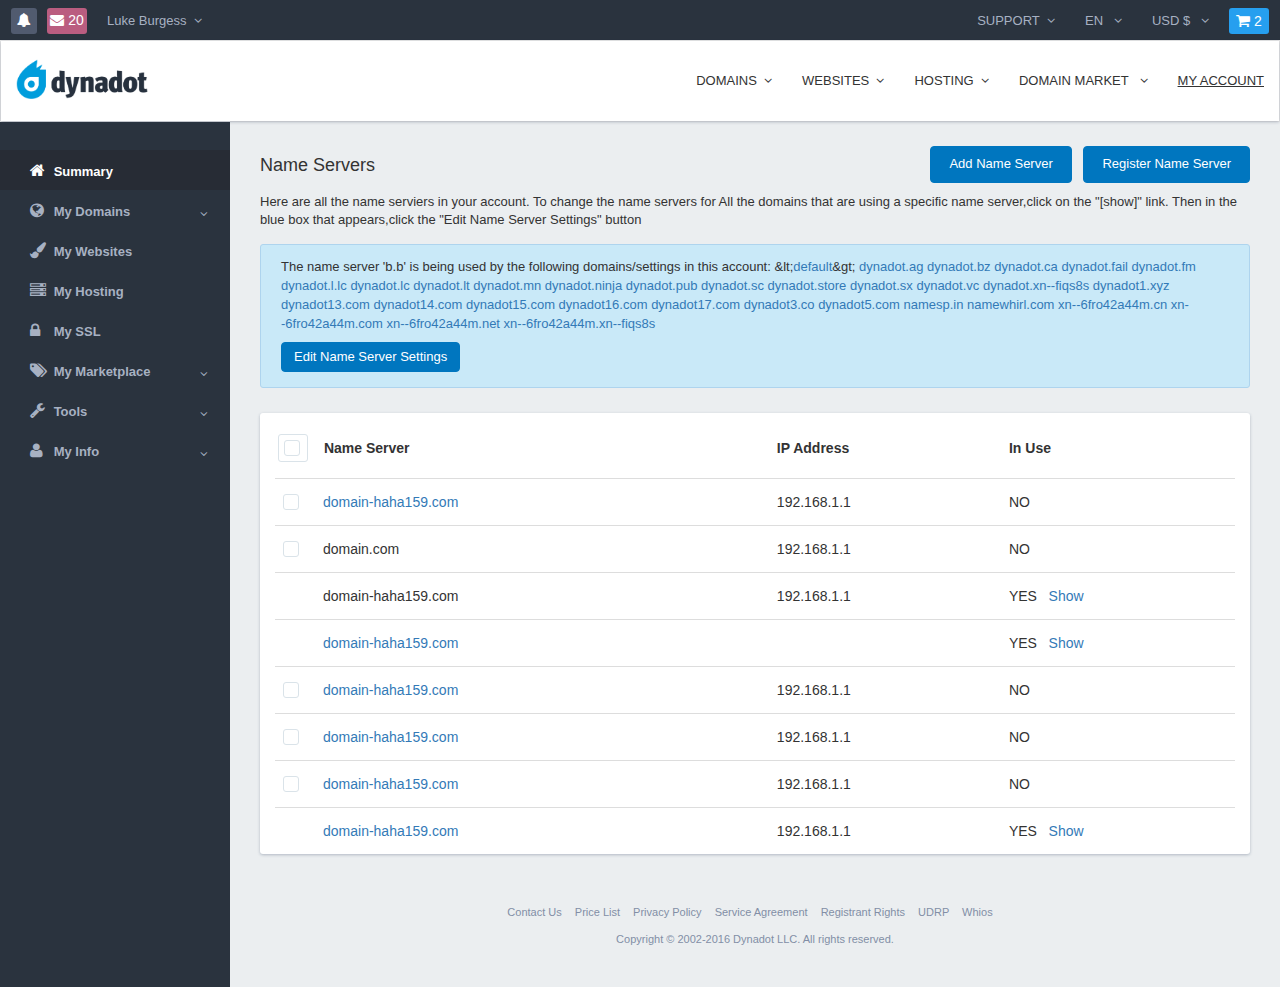
<file: controlPanel_name_servers_page/index.html>
<!DOCTYPE html>
<html>

<head>
    <meta charset="UTF-8">
    <meta name="viewport" content="width=device-width,initial-scale=1,maximum-scale=1,user-scalable=no">
    <meta http-equiv="X-UA-Compatible" content="IE=edge,chrome=1">
    <meta name="HandheldFriendly" content="true">
    <title>control panel name servers</title>
    <link rel="stylesheet" href="css/bootstrap.min.css" />
    <link rel="stylesheet" href="css/font-awesome.min.css" />
    <link rel="stylesheet" href="css/main.css" />
    <link rel="stylesheet" type="text/css" href="css/responsive.css">
    <link rel="stylesheet" type="text/css" href="css/name-services.css">
    <!-- <link rel="stylesheet" type="text/css" href="css/sumoselect.css" /> -->
    <script type="text/javascript" src="js/jquery-3.0.0.min.js"></script>
    <script type="text/javascript" src="js/bootstrap.min.js"></script>
    <script src="js/jquery.sumoselect.js"></script>
    <script type="text/javascript" src="js/sidebar-menu.js"></script>
    <script type="text/javascript" src="js/name-services.js"></script>
</head>

<body>
    <!-- navbar top -->
    <div class="navbar-fixed-top">
        <nav class="navbar navbar-content" style="height: 40px;">
            <div class="container-fluid" style="height:40px;background: #2A333E;">
                <!--
        
                    <a href="#" class="sign-in pull-left" >
                       Sign in
                    </a>
                    
                   -->
                <!-- after sign in-->
                <ul class="nav navbar-nav top-function-icon" style="margin-left: -10px;">
                    <li class="fa-bell-notification-order">
                        <a href="#" class="navbar-block dropdown-toggle navbar-icon-style" data-toggle="dropdown" aria-expanded="false">
                            <i class="fa fa-bell fa-1 navbar-msg-read"></i>
                        </a>
                        <ul class="dropdown-menu dropdown-menu-items" style="min-width: 310px;">
                            <li class="dropdown-header dropdown-header-info">NOTIFICATIONS
                            </li>
                            <li class="divider"></li>
                            <a href="#">
                                <div class="notifications-domain-msg">
                                    <span>Expiring Domains: 9 (1 new)</span><span class="fa fa-angle-right pull-right span-arrow"></span>
                                </div>
                            </a>
                            <a href="#">
                                <div class="notifications-order-no-msg">
                                    <span>Pending Orders: 1</span><span class="fa fa-angle-right pull-right span-arrow"></span>
                                </div>
                            </a>
                            <!-- <div style="text-align: center;margin-top: 40px;margin-bottom: 40px;">You have no new notifications</div> -->
                            <li class="divider"></li>
                            <a href="#">
                                <div class="view-button-notification">
                                    View Notifications
                                </div>
                            </a>
                        </ul>
                    </li>
                    <li class="fa-envelope-message">
                        <a href="#" class="dropdown-toggle navbar-block navbar-icon-style" data-toggle="dropdown" aria-expanded="false">
                            <i class="fa fa-envelope fa-1 navbar-msg-unread">&nbsp;<span class="dropmenu-data">20</span></i>
                        </a>
                        <ul class="dropdown-menu dropdown-menu-items" style="min-width: 310px;">
                            <li class="dropdown-header dropdown-header-info">MESSAGES
                            </li>
                            <li class="divider"></li>
                            <a href="#">
                                <div class="inbox-info-msg">
                                    <span>Unread: 4 (1 new)</span><span class="fa fa-angle-right pull-right span-arrow"></span>
                                </div>
                            </a>
                            <!-- <div style="text-align: center;margin-top: 40px;margin-bottom: 40px;">You have no new messages</div> -->
                            <li class="divider"></li>
                            <a href="#">
                                <div class="view-button-notification">
                                    View Inbox
                                </div>
                            </a>
                        </ul>
                    </li>
                    <li class="name-message">
                        <a href="#" class="dropdown-toggle title-function" data-toggle="dropdown" style="color:#A7B1C2;" aria-expanded="false">
                        Luke Burgess&nbsp;&nbsp;<span class="fa fa-angle-down"></span>
                    </a>
                        <ul class="dropdown-menu topbar-function-dropdown dropdown-menu-items" style="min-width: 310px;">
                            <div style="margin: 20px 20px">
                                <div class="pull-left">
                                    <span class="fileinput-button">
                                     <div id="user_dropdown_avatar_uploader_button">
                                          <div  class="ng-binding">Update Photo</div>
                                       </div>
                                    <img src="img/avatar.png"  class="avatar-photo">
                                    <input id="fileupload" type="file"  name="image-upload-thumbnail" id="image-upload-thumbnail" data-url="/edit/sitebuild_media_image_thumbnail">
                                  </span>
                                </div>
                                <div style="margin-left: 90px;line-height: 18px;">
                                    <div style="font-size: 15px;">Luke Burgess</div>
                                    <div style="font-size: 12px;color: #707070;">lukelburgess@gmail.com</div>
                                    <div style="margin-top: 7px;">
                                        <a href="#" class="btn btn-primary btn-lg view-dashboard">View Dashboard</a>
                                    </div>
                                </div>
                            </div>
                            <!-- <div>upload image too larger </div> -->
                            <li class="divider"></li>
                            <li style="margin-top: 15px;"><a href="#">Account Info</a></li>
                            <li><a href="#">Security</a></li>
                            <li style="margin-bottom: 15px;"><a href="#">Sign Out</a></li>
                        </ul>
                    </li>
                    <!--suit for  small screen -->
                    <li class="fa-user-message">
                        <a href="#" class="navbar-block dropdown-toggle navbar-icon-style" data-toggle="dropdown" aria-expanded="false">
                            <i class="fa fa-user navbar-msg-read" style="font-size: 15px;"></i>
                        </a>
                        <ul class="dropdown-menu topbar-function-dropdown dropdown-menu-items" style="width: 310px;">
                            <div style="margin: 20px 20px;">
                                <div class="pull-left">
                                    <span class="fileinput-button">
                                    <img src="img/avatar.png"  style="width: 74px;height: 74px;" class="avatar-photo">
                                    <input id="fileupload1" type="file"  name="image-upload-thumbnail" id="image-upload-thumbnail" data-url="/edit/sitebuild_media_image_thumbnail">
                            </span>
                                </div>
                                <div style="margin-left: 90px;line-height: 18px;">
                                    <div style="font-size: 15px;">Luke Burgess</div>
                                    <div style="font-size: 12px;color: #707070;">lukelburgess@gmail.com</div>
                                    <div style="margin-top: 7px;">
                                        <a href="#" class="btn btn-primary btn-lg view-dashboard">View Dashboard</a>
                                    </div>
                                </div>
                            </div>
                            <li class="divider"></li>
                            <!-- /*<div style="text-align: center;margin-top: 40px;margin-bottom: 40px;">You have no new messages</div>*/ -->
                            <li>
                                <a href="#" style="color: #333;"><span class="pull-left">Notifications </span><span class="pull-right">10 <font color="red">(1 NEW)</font></span></a>
                            </li>
                            <li style="margin-bottom: 10px;">
                                <a href="#" style="color: #333;"><span class="pull-left">Messages </span><span class="pull-right">4 <font color="red">(1 NEW)</font></span></a>
                            </li>
                            <li class="divider"></li>
                            <li style="margin-top: 12px;"><a href="#">Account Info</a></li>
                            <li><a href="#">Security</a></li>
                            <li style="margin-bottom: 12px;"><a href="#">Sign Out</a></li>
                        </ul>
                    </li>
                </ul>
                <ul class="nav navbar-nav navbar-right top-function" style="margin-right: -10px;">
                    <li>
                        <a href="#" style="color:#A7B1C2;" class="navbar-block dropdown-toggle title-function" data-toggle="dropdown" aria-expanded="false">
                        SUPPORT&nbsp;&nbsp;<span class="fa fa-angle-down"></span>
                    </a>
                        <ul class="dropdown-menu topbar-function-dropdown dropdown-menu-items dropdown-menu-items-support support-menu-width">
                            <li class="dropdown-header dropdown-header-info">SUPPORT OPTIONS
                            </li>
                            <li class="divider"></li>
                            <a href="#" target="_blank" onclick="popup('/de/chat/login.html','pop_chat','600','500'); return false;">
                                <div class="support-option-chat-online">
                                    <i class="fa fa-comment"></i>&nbsp;&nbsp;
                                    <span class="dropmenu-data">Chat: Online</span><span class="fa fa-angle-right pull-right span-arrow"></span>
                                </div>
                            </a>
                            <!--   <div class="support-option-chat-offline">
                         <span class="fa fa-comment"></span>&nbsp;&nbsp;<span class="dropmenu-data">Chat: Offline</span>
                        </div> -->
                            <li class="divider"></li>
                            <li class="itemspace-top"><a href="#">Help Files</a></li>
                            <li><a href="#">Forums</a></li>
                            <li class="itemspace-bottom"><a href="#">Blog</a></li>
                        </ul>
                    </li>
                    <li>
                        <a href="#" style="color:#A7B1C2;" class="dropdown-toggle title-function" data-toggle="dropdown" aria-expanded="false">EN &nbsp;&nbsp;<span class="fa fa-angle-down"></span></a>
                        <ul class="dropdown-menu topbar-function-dropdown dropdown-menu-items dropdown-menu-items-en">
                            <li class="dropdown-header dropdown-header-info">LANGUAGE
                            </li>
                            <li class="divider"></li>
                            <li class="itemspace-top">
                                <a href="#">Español</a>
                            </li>
                            <li>
                                <a href="#">中文</a>
                            </li>
                            <li>
                                <a href="#">العربية</a>
                            </li>
                            <li>
                                <a href="#">Deutsch</a>
                            </li>
                            <li>
                                <a href="#">Português</a>
                            </li>
                            <li>
                                <a href="#">Français</a>
                            </li>
                            <li class="itemspace-bottom">
                                <a href="#">Русский</a>
                            </li>
                        </ul>
                    </li>
                    <li>
                        <a href="#" style="color:#A7B1C2;" class="dropdown-toggle title-function" data-toggle="dropdown" aria-expanded="false">USD&nbsp;$ &nbsp;&nbsp;<span class="fa fa-angle-down"></span></a>
                        <ul class="dropdown-menu topbar-function-dropdown dropdown-menu-items dropdown-menu-items-usd">
                            <li class="dropdown-header dropdown-header-info">CURRENCY
                            </li>
                            <li class="divider"></li>
                            <li class="itemspace-top">
                                <a href="#">USD-U.S. Dollar ($)</a>
                            </li>
                            <li>
                                <a href="#"> EUR-Euro (€)</a>
                            </li>
                            <li>
                                <a href="#">CNY-人民币 (¥)</a>
                            </li>
                            <li class="itemspace-bottom">
                                <a href="#">CAD-Canadian Dollar (C$)</a>
                            </li>
                        </ul>
                    </li>
                    <li>
                        <a href="#" class="dropdown-toggle navbar-block navbar-icon-style" data-toggle="dropdown" aria-expanded="false">
                            <i class="fa fa-shopping-cart shoppding-cart-msg-unread" style="font-size: 15px;">&nbsp;<span class="dropmenu-data">2</span></i>
                        </a>
                        <ul class="dropdown-menu dropdown-menu-items dropdown-menu-items-shoppingcard" style="width: 230px;">
                            <li class="dropdown-header dropdown-header-info">SHOPPING CART
                            </li>
                            <li class="divider"></li>
                            <table class="table-shoppingcard">
                                <tbody>
                                    <tr>
                                        <td class="table-shoppingcard-items">Items</td>
                                        <td class="table-shoppingcard-value pull-right">2</td>
                                    </tr>
                                    <tr>
                                        <td class="table-shoppingcard-subtotal">Subtotal</td>
                                        <td class="table-shoppingcard-total pull-right">$21.98</td>
                                    </tr>
                                </tbody>
                            </table>
                            <li class="divider"></li>
                            <div class="view-card-item">
                                <a href="#" class="btn btn-primary btn-lg view-cart">View Cart</a>
                            </div>
                        </ul>
                    </li>
                </ul>
            </div>
        </nav>
        <!-- top bar function -->
        <div style="margin-top: -30px;">
            <nav class="navbar navbar-default">
                <div class="container-fluid sub-navbar">
                    <div class="navbar-header">
                        <a href="#" class="navbar-logo">
                            <img src="img/logo.png">
                        </a>
                        <a class="navbar-toggle-menu pull-right hidden-lg hidden-md navbar-toggle" data-toggle="collapse" data-target=".navbar-collapse">
                            <i class="fa fa-bars fa-2" style="color:#515B6F;font-size: 18px;"></i>
                        </a>
                    </div>
                    <div class="collapse navbar-collapse">
                        <ul class="nav navbar-nav navbar-right site-content-top">
                            <li>
                                <a href="#" class="dropdown-toggle site-function" data-toggle="dropdown" aria-expanded="false">
                        DOMAINS&nbsp;&nbsp;<span class="fa fa-angle-down fa-item-right"> </span> 
                    </a>
                                <ul class="dropdown-menu site-function-dropdown bullet-right">
                                    <li class="site-function-items-top"><a href="#">SEARCH</a></li>
                                    <li class="menu-line-sub"></li>
                                    <li><a href="#">TRANSFER</a></li>
                                    <li class="menu-line-sub"></li>
                                    <li><a href="#">PRIVACY</a></li>
                                    <li class="menu-line-sub"></li>
                                    <li><a href="#">SECURITY</a></li>
                                    <li class="menu-line-sub"></li>
                                    <li><a href="#">GRACE DELETION</a></li>
                                    <li class="menu-line-sub"></li>
                                    <li><a href="#">API</a></li>
                                    <li class="menu-line-sub"></li>
                                    <li><a href="#">IDNS</a></li>
                                    <li class="menu-line-sub"></li>
                                    <li><a href="#">TLD PRICES</a></li>
                                    <li class="menu-line-sub"></li>
                                    <li class="site-function-items-buttom"><a href="#">PREORDER</a></li>
                                </ul>
                            </li>
                            <li class="menu-line"></li>
                            <li>
                                <a href="#" class="dropdown-toggle site-function" data-toggle="dropdown" aria-expanded="false">WEBSITES&nbsp;&nbsp;<span class="fa fa-angle-down fa-item-right"></span>
                        </a>
                                <ul class="dropdown-menu site-function-dropdown bullet-right">
                                    <li class="site-function-items-top"><a href="#">OVERVIEW</a></li>
                                    <li class="menu-line-sub"></li>
                                    <li><a href="#">TEMPLATES</a></li>
                                    <li class="menu-line-sub"></li>
                                    <li class="site-function-items-buttom"><a href="#">PRICES</a></li>
                                </ul>
                            </li>
                            <li class="menu-line"></li>
                            <li>
                                <a href="#" class="dropdown-toggle site-function" data-toggle="dropdown" aria-expanded="false">HOSTING&nbsp;&nbsp;<span class="fa fa-angle-down fa-item-right"></span></a>
                                <ul class="dropdown-menu site-function-dropdown bullet-right">
                                    <li class="site-function-items-top"><a href="#">VPS HOSTING</a></li>
                                    <li class="menu-line-sub"></li>
                                    <li><a href="#">EMAIL HOSTING</a></li>
                                    <li class="menu-line-sub"></li>
                                    <li class="site-function-items-buttom"><a href="#">SSL</a></li>
                                </ul>
                            </li>
                            <li class="menu-line"></li>
                            <li>
                                <a href="#" class="dropdown-toggle site-function" data-toggle="dropdown" aria-expanded="false">DOMAIN MARKET&nbsp;&nbsp;
                        <span class="fa fa-angle-down fa-item-right"></span></a>
                                <ul class="dropdown-menu site-function-dropdown bullet-right">
                                    <li class="site-function-items-top"><a href="#">OVERVIEW</a></li>
                                    <li class="menu-line-sub"></li>
                                    <li><a href="#">AUCTIONS</a></li>
                                    <li class="menu-line-sub"></li>
                                    <li><a href="#">MARKETPLACE</a></li>
                                    <li class="menu-line-sub"></li>
                                    <li class="site-function-items-buttom"><a href="#">BACKORDERS</a></li>
                                </ul>
                            </li>
                            <li class="menu-line"></li>
                            <!-- my account-->
                            <li class="hidden-lg hidden-md hidden-sm" style="margin-bottom: -10px;">
                                <a href="#" class="dropdown-toggle site-function" data-toggle="dropdown" aria-expanded="false">MY ACCOUNT&nbsp;&nbsp;
                        <span class="fa fa-angle-down fa-item-right"></span></a>
                                <ul class="dropdown-menu site-function-dropdown bullet-right">
                                    <li class="site-function-items-top"><a href="#">SUMMARY</a></li>
                                    <li class="menu-line-sub"></li>
                                    <li><a href="#">MY DOMAINS</a></li>
                                    <li class="menu-line-sub"></li>
                                    <li><a href="#">MY WEBSITES</a></li>
                                    <li class="menu-line-sub"></li>
                                    <li><a href="#">MY HOSTING</a></li>
                                    <li class="menu-line-sub"></li>
                                    <li><a href="#">MY SSL</a></li>
                                    <li class="menu-line-sub"></li>
                                    <li><a href="#">MY MARKETPLACE</a></li>
                                    <li class="menu-line-sub"></li>
                                    <li><a href="#">MY INFO</a></li>
                                </ul>
                            </li>
                            <li class="temp-account">
                                <a href="" style="text-decoration: underline; color: #333333; padding-left: 15px;">
                        MY ACCOUNT 
                    </a>
                            </li>
                        </ul>
                    </div>
                </div>
            </nav>
        </div>
        <!-- alet bar -->
        <!-- alert promote -->
        <!--   <div class="alert-promote">
            <span class="fa fa-close close-alert-bar" id="close-alert-promote-bar"></span>
            <span>
               <b>Sale!</b> Get your <a href="#">.Me</a> starting from just $1.99 today! </span>
        </div> -->
        <!-- alert-info -->
        <!--   <div class="alert-site-maintenance">
            <span class="fa fa-close close-alert-site-bar" id="close-alert-site-bar"></span>
            <span>
               <b>SITE MAINTENANCE:</b> Save your work. Site will be down in 04:48 </span>
        </div> -->
    </div>
    <!-- the sidebar menu-->
    <div class="sidebar pull-left">
        <ul class="sidebar-menu">
            <li class="sidebar-menu-top"> </li>
            <li class="treeview active">
                <a href="#">
                    <i class="fa fa-home"></i> <span>Summary</span>
                </a>
            </li>
            <li class="treeview">
                <a href="#">
                    <i class="fa fa-globe"></i> <span>My Domains</span> <i class="fa fa-angle-down pull-right"></i>
                </a>
                <ul class="treeview-menu">
                    <li><a href="#">Manage</a></li>
                    <li><a href="#">Name Servers</a></li>
                    <li><a href="#">Contact Records</a></li>
                    <li><a href="#">Folders</a></li>
                    <li><a href="# ">New Domains</a></li>
                    <li><a href="#">Inactive Domains</a></li>
                    <li><a href="#">Domain Defaults</a></li>
                    <li><a href="#">TLD Settings</a></li>
                    <li><a href="#">DNSSEC</a></li>
                </ul>
            </li>
            <li class="treeview">
                <a href="#">
                    <i class="fa fa-paint-brush"></i>
                    <span>My Websites</span>
                </a>
            </li>
            <li class="treeview">
                <a href="#">
                    <i class="fa fa-server"></i>
                    <span>My Hosting</span>
                </a>
            </li>
            <li class="treeview">
                <a href="#">
                    <i class="fa fa-lock"></i>
                    <span>My SSL</span>
                </a>
            </li>
            <li class="treeview">
                <a href="#">
                    <i class="fa fa-tags"></i> <span>My Marketplace</span> <i class="fa fa-angle-down pull-right"></i>
                </a>
                <ul class="treeview-menu">
                    <li><a href="#">Active Listings</a></li>
                    <li><a href="#">Closed Listings</a></li>
                    <li><a href="#">Auction Bids</a></li>
                    <li><a href="#">Backorder Requests</a></li>
                    <li><a href="#">Default Payment Settings</a></li>
                    <li><a href="#">IPS</a></li>
                    <li><a href="#">Watchlist</a></li>
                </ul>
            </li>
            <li class="treeview">
                <a href="#">
                    <i class="fa fa-wrench"></i> <span>Tools</span> <i class="fa fa-angle-down pull-right"></i>
                </a>
                <ul class="treeview-menu">
                    <li><a href="#">Data Analyzer</a></li>
                    <li><a href="#">API</a></li>
                    <li><a href="#">Suggestion</a></li>
                </ul>
            </li>
            <li class="treeview">
                <a href="#">
                    <i class="fa fa-user"></i> <span>My Info</span> <i class="fa fa-angle-down pull-right"></i>
                </a>
                <ul class="treeview-menu">
                    <li><a href="#">Account Info</a></li>
                    <li><a href="#">Security</a></li>
                    <li><a href="#">Order Log</a></li>
                    <li><a href="#">Credit Cards</a></li>
                    <li><a href="#">Payment Log</a></li>
                    <li><a href="#">Refer-a-Friend</a></li>
                    <li><a href="#">Account Statement</a></li>
                    <!-- <li><a href="#">Auto-Renew Settings</a></li> -->
                </ul>
            </li>
        </ul>
    </div>


    <!-- main side home page-->
    <div class="main-content">
            <div class="account-stats-row">

                <div class="name-services-content">

                    <div class="name-service-function">
                        <div class="name_servers_font">Name Servers</div>

                        <div class="name_server_top">
                            <a class="btn btn-primary add-name-server" href="#" id="add_name_server">
                             Add Name Server
                         </a>
                            <a class="btn btn-primary register-name-server" href="#" id="register_name_server">
                             Register Name Server
                         </a>
                        </div>
                    </div>

                    <div class="col-xs-12" style="padding-right: 0px;padding-left: 0px;margin-top: 10px;line-height: 18px;">
                        Here are all the name serviers in your account. To change the name servers for All the domains that are using a specific name server,click on the "[show]" link. Then in the blue box that appears,click the "Edit Name Server Settings" button
                    </div>

               <!-- <div class="col-xs-12" style="margin-top:10px;">
                <div class="alert alert-danger alert-dismissible " style="background-color:#F9D3CF;border:1px solid #F3A69E;" role="alert">
                    <button class="close" style="opacity: 0.6;" type="button" data-dismiss="alert"><i class="fa fa-times"></i><span class="sr-only">Close</span></button>
                    <p style="font-weight:500;margin-bottom: 0px;font-size:14px;">Could not change bulk name server settings:</p>
                    <ul style="margin-bottom: 0px;padding-left: 30px;">
                        <li>The domains using the name server cn1.robyn.uk may be expired or don't have the name server as it's "currently active" selection. Please either renew your domain, or, in the blue box below, click on each domain name to change its name server settings.</li>
                    </ul>
                </div>
            </div> -->


                    <div class="col-xs-12 edit-name-server">
                        <div class="edit-name-server-content">
                            The name server 'b.b' is being used by the following domains/settings in this account: &amp;lt;<a href="/account/domain/setting/server.html">default</a>&amp;gt; <a href="/account/domain/name/server.html?domain_id=3100583">dynadot.ag</a> <a href="/account/domain/name/server.html?domain_id=2984256">dynadot.bz</a> <a href="/account/domain/name/server.html?domain_id=3849919">dynadot.ca</a> <a href="/account/domain/name/server.html?domain_id=3834009">dynadot.fail</a> <a href="/account/domain/name/server.html?domain_id=2962238">dynadot.fm</a> <a href="/account/domain/name/server.html?domain_id=3184526">dynadot.l.lc</a> <a href="/account/domain/name/server.html?domain_id=3100582">dynadot.lc</a> <a href="/account/domain/name/server.html?domain_id=3100581">dynadot.lt</a> <a href="/account/domain/name/server.html?domain_id=3251857">dynadot.mn</a> <a href="/account/domain/name/server.html?domain_id=3962569">dynadot.ninja</a> <a href="/account/domain/name/server.html?domain_id=4460353">dynadot.pub</a> <a href="/account/domain/name/server.html?domain_id=3458411">dynadot.sc</a> <a href="/account/domain/name/server.html?domain_id=4836100">dynadot.store</a> <a href="/account/domain/name/server.html?domain_id=3044168">dynadot.sx</a> <a href="/account/domain/name/server.html?domain_id=3458413">dynadot.vc</a> <a href="/account/domain/name/server.html?domain_id=3248854">dynadot.xn--fiqs8s</a> <a href="/account/domain/name/server.html?domain_id=4914272">dynadot1.xyz</a> <a href="/account/domain/name/server.html?domain_id=3988490">dynadot13.com</a> <a href="/account/domain/name/server.html?domain_id=3988491">dynadot14.com</a> <a href="/account/domain/name/server.html?domain_id=3988492">dynadot15.com</a> <a href="/account/domain/name/server.html?domain_id=3988493">dynadot16.com</a> <a href="/account/domain/name/server.html?domain_id=3988494">dynadot17.com</a> <a href="/account/domain/name/server.html?domain_id=4780651">dynadot3.co</a> <a href="/account/domain/name/server.html?domain_id=2672762">dynadot5.com</a> <a href="/account/domain/name/server.html?domain_id=3152488">namesp.in</a> <a href="/account/domain/name/server.html?domain_id=3152489">namewhirl.com</a> <a href="/account/domain/name/server.html?domain_id=3369102">xn--6fro42a44m.cn</a> <a href="/account/domain/name/server.html?domain_id=3388516">xn--6fro42a44m.com</a> <a href="/account/domain/name/server.html?domain_id=3388517">xn--6fro42a44m.net</a> <a href="/account/domain/name/server.html?domain_id=3369101">xn--6fro42a44m.xn--fiqs8s</a>
                            <br>
                            <br>
                            <!-- <form method="post" action="#"> -->
                            <input type="button" name="command" value="Edit Name Server Settings" class="btn btn-primary edit-name-server-settings">
                        </div>
                    </div>


                    <form method="post" autocomplete="off" action="">
                        <div class="domain-list-area col-xs-12">
                            <div class="table-responsive">
                                <table cellspacing="0" cellpadding="0" class="table table-hover">
                                    <tbody>

                                        <tr class="dl-delete-all-row">
                                            <td colspan="3">
                                                <span class="dl-delete-all">
                                 <label class="checkbox-label" id="dl-delete-all-checkbox"></label>
                                 <span id="domain_select_count">0</span> name server selected
                                                </span>

                                                <input type="submit" name="command" value="Delete" class="btn submit-command-delete">
                                                <span class="delete_span">Delete selected name servers</span>
                                            </td>
                                        </tr>


                                        <tr class="dl-select-all-row">
                                            <td>
                                                <span class="dl-select-all">
                                  <label class="checkbox-label" ></label> 
                                 
                                  </span>
                                                <b>Name Server </b>
                                            </td>
                                            <td><b>IP Address</b></td>
                                            <td><b>In Use</b></td>
                                        </tr>
                                        
                                     
                                        <tr>
                                            <td>
                                                <input type="checkbox" name="dl_select_491" id="dl_select_491" />
                                                <label class="checkbox-label" for="dl_select_491"></label>
                                                <a href="/de/account/domain/server/edit_reg.html?server_id=0" class="checkbox_a">domain-haha159.com</a>
                                            </td>
                                            <td>192.168.1.1</td>
                                            <td>NO</td>
                                        </tr>

                                        <tr>
                                            <td>
                                                <input type="checkbox" name="select_domain" id="dl_select_93" />
                                                <label class="checkbox-label" for="dl_select_93"></label>
                                                <span class="checkbox_a">domain.com</span>
                                            </td>
                                            <td>192.168.1.1</td>
                                            <td>NO</td>
                                        </tr>

                                        <tr>
                                            <td>
                                                
                                                <span class="no_checkbox_a">domain-haha159.com</span>
                                            </td>
                                            <td>192.168.1.1</td>
                                            <td>YES &nbsp;<a href="#"> Show</a></td>
                                        </tr>

                                        <tr>
                                            <td>
                                                <a href="#" class="no_checkbox_a">domain-haha159.com</a>
                                            </td>
                                            <td></td>
                                            <td>YES &nbsp;<a href="#"> Show</a></td>
                                        </tr>

                                        <tr>
                                            <td>
                                                <input type="checkbox" name="select_domain" id="dl_select_191" />
                                                <label class="checkbox-label" for="dl_select_191"></label>
                                                <a href="#" class="checkbox_a">domain-haha159.com</a>
                                            </td>
                                            <td>192.168.1.1</td>
                                            <td>NO</td>
                                        </tr>

                                        <tr>
                                            <td>
                                                <input type="checkbox" name="select_domain" id="dl_select_91" />
                                                <label class="checkbox-label" for="dl_select_91"></label>
                                                <a href="#" class="checkbox_a">domain-haha159.com</a>
                                            </td>
                                            <td>192.168.1.1</td>
                                            <td>NO</td>
                                        </tr>

                                        <tr>
                                            <td>
                                                <input type="checkbox" name="select_domain" id="dl_select_92" />
                                                <label class="checkbox-label" for="dl_select_92"></label>
                                                <a href="#" class="checkbox_a">domain-haha159.com</a>
                                            </td>
                                            <td>192.168.1.1</td>
                                            <td>NO</td>
                                        </tr>

                                        <tr>
                                            <td>
                                                
                                                <a href="#" class="no_checkbox_a">domain-haha159.com</a>
                                            </td>
                                            <td>192.168.1.1</td>
                                            <td>YES &nbsp;<a href="#"> Show</a></td>
                                        </tr>

                                    </tbody>
                                </table>
                            </div>
                        </div>
                    </form>
                </div>


            </div>
        </div>
    <!-- Copyright and contact -->
    <div class="copyright-contact">
        <div class="col-xs-12 page-footer-contact-copyright">
            <div class="page-footer-contact">
                <ul class="contact-content">
                    <li>
                        <a href="#">
                            Contact Us
                        </a>
                    </li>
                    <li>
                        <a href="#">
                            Price List
                        </a>
                    </li>
                    <li>
                        <a href="#">
                            Privacy Policy
                        </a>
                    </li>
                    <li>
                        <a href="#">
                            Service Agreement
                        </a>
                    </li>
                    <li>
                        <a href="#">
                            Registrant Rights
                        </a>
                    </li>
                    <li>
                        <a href="#">
                            UDRP
                        </a>
                    </li>
                    <li>
                        <a href="#">
                            Whios
                        </a>
                    </li>
                </ul>
            </div>
            <div class="col-xs-12 page-footer-copyright">
                Copyright © 2002-2016 Dynadot LLC. All rights reserved.
            </div>
        </div>
    </div>
    <!-- overlay -->
    <div id="overlay_add_name_server">
        <div class="container">
            <div class="row">
                <span class="fa fa-close btn-x" id="btn_x"></span>
                <div>
                    <img src="img/logo.png" class="overlay_add_server_logo">
                </div>
                <div class="add_server_container">
                    <h3 class="name_server_title">Add Name Server</h3>
                    <div class="list-underline"></div>
                    <div class="add_name_server_content">


                        <div class="col-xs-12 tips_info">
                            Use this to add your hosting provider's nameservers to the system.
                        </div>
                        <div class="col-xs-12 tips_info">
                            Enter the host name of the name server you want to add. For example,'ns1.your-isp.net'.
                        </div>
                        <div class="col-xs-12 webpage">
                            Webpage to forward to
                        </div>
                        <div class="col-xs-12">
                            <input type="text" name="" class="form-control" id="form_name_server">
                        </div>
                    </div>

                    <div style="height: 35px;color: red;padding-left: 28px;" id="ovelay_add_nameserver_error_content"></div>
                    <div class="list-underline_buttom col-xs-12"></div>

                    <div class="function_button">
                        <a class="btn btn-default" id="cancel_overlay" href="#" style="margin-top: 3px;color: #0078bd;padding:8px 15px;font-size: 13px;">Cancel</a>
                        <button id="add_name_server_button" disabled="true" class="btn btn-primary" style="padding:8px 10px;font-size: 13px;margin-left: 5px;margin-top: 3px;color: #828EA6;background: #F5F6F7;border-color: #D3DBE2;">Add Name Server</button>
                    </div>

                </div>
            </div>
        </div>
    </div>
    <!-- edit_name_server overlay -->
    <div id="overlay_edit_name_server">
        <div class="container">
            <div class="row">
                <span class="fa fa-close btn-x" id="btn_name_x"></span>
                <div>
                    <img src="img/logo.png" class="overlay_add_server_logo">
                </div>
                <div class="add_server_container" id="edit_name_server_content">


                
                    <div id="edit_reg_name_content">
                    <h3 class="name_server_title">Edit Registered Name Server</h3>
                    <div class="list-underline"></div>
                    <div class="add_name_server_content">
                        <div class="col-xs-12" style="font-size: 14px;">
                            Host Name: <span style="font-weight: 600;">16.delete-me.inamepro.com</span>
                        </div>
                        <div class="col-xs-12 webpage">
                            IP Addresses
                        </div>
                        <form>
                            <div class="col-xs-12">
                                <input type="text" name="" class="form-control" id="form_name_server" value="1.1.1.1">
                            </div>
                            <div class="col-xs-12" style="margin-top: 12px;">
                                <input type="text" name="" class="form-control" id="form_name_server">
                            </div>
                            <div class="col-xs-12" style="margin-top: 12px;">
                                <input type="text" name="" class="form-control" id="form_name_server">
                            </div>
                            <div class="col-xs-12" style="margin-top: 12px;">
                                <input type="text" name="" class="form-control" id="form_name_server">
                            </div>
                            <div class="col-xs-12" style="margin-top: 12px;">
                                <input type="text" name="" class="form-control" id="form_name_server">
                            </div>
                            <div class="col-xs-12" style="margin-top: 12px;">
                                <input type="text" name="" class="form-control" id="form_name_server">
                            </div>
                            <div class="col-xs-12" style="margin-top: 12px;">
                                <input type="text" name="" class="form-control" id="form_name_server">
                            </div>
                            <div class="col-xs-12" style="margin-top: 12px;">
                                <input type="text" name="" class="form-control" id="form_name_server">
                            </div>
                            <div class="col-xs-12" style="margin-top: 12px;">
                                <input type="text" name="" class="form-control" id="form_name_server">
                            </div>
                            <div class="col-xs-12" style="margin-top: 12px;">
                                <input type="text" name="" class="form-control" id="form_name_server">
                            </div>

                        </form>
                    </div>
                    <div style="height: 35px;color: red;padding-left: 28px;" id="ovelay_unlock_error_content"></div>

                    <div class="list-underline_buttom col-xs-12"></div>
                    <div class="function_button">
                        <a class="btn btn-default" id="cancel_edit_name_server_overlay" href="#" style="margin-top: 3px;color: #0078bd;padding:8px 13px;font-size: 13px;">Cancel</a>
                        <button id="add_name_server_button" class="btn btn-primary able_account_button" style="padding:8px 13px;font-size: 13px;margin-left: 5px;margin-top: 3px;color: #828EA6;background: #F5F6F7;border-color: #D3DBE2;">Submit</button>
                    </div>

                   </div>




                </div>

            </div>
        </div>


    </div>

    <div id="overlay_register_name_server">
       <span class="fa fa-close btn-x" id="btn_register_x"></span>
                <div>
                    <img src="img/logo.png" class="overlay_add_server_logo">
                </div>

        <div class="container">
            <div class="row">
                

                <div class="register_server_container">
                    <h3 class="name_server_title">Register Name Server</h3>
                    <div class="list-underline"></div>
                    <div class="add_name_server_content">
                        <div class="col-xs-12 tips_info">
                            Use this if you want to run your own name server using one of the domains in your account.
                        </div>
                        <div class="col-xs-12 tips_info">
                            You can register your own name servers with the registry here.
                        </div>
                        <div class="col-xs-12 host_name">
                            Host Name
                        </div>
                        <div class="col-xs-12">
                            <input type="text" name="" class="form-control" id="form_host_name">
                        </div>
                        <div class="col-xs-12" style="margin-top: 10px;margin-bottom: 5px;">
                            IP Address
                        </div>
                        <div class="col-xs-12">
                            <input type="text" name="" class="form-control" id="form_ip_address">
                        </div>
                    </div>

                    <div class="col-xs-12" id="ovelay_register_nameserver_error_content">

                    <ul id="overlay_register_name_server_error">
                    
                    <li>

                    The name server you entered is not in the correct format. An example of a valid name server is 'ns1.your-domain.com'.
                    </li>
                   <!--  <li>
                     You did not enter a valid IP address. An example of an IP address is 207.44.214.87.
                     </li> -->
                    </ul>

                    </div>

                    <div class="list-underline_buttom col-xs-12"></div>

                    <div class="function_button">
                        <a class="btn btn-default" id="cancel_register" href="#" style="margin-top: 3px;color: #0078bd;padding:8px 15px;font-size: 13px;">Cancel</a>
                        <button id="register_name_server_button" disabled="true" class="btn btn-primary" style="padding:8px 10px;font-size: 13px;margin-left: 5px;margin-top: 3px;color: #828EA6;background: #F5F6F7;border-color: #D3DBE2;">Register Name Server</button>
                    </div>
                </div>
            </div>
        </div>
    </div>

    <div id="overlay_edit_name_server_setting">
    <span class="fa fa-close btn-x" id="btn_edit_x"></span>
                <div>
                    <img src="img/logo.png" class="overlay_add_server_logo">
                </div>
        <div class="container">
            <div class="row">
                
                <div class="edit_server_container">




                    <!-- for domain -->
                    <h3 class="name_server_title">DNS Settings</h3>
                    <!-- for folder -->
                   <!--  <h3 class="name_server_title">Folder DNS Settings <a href="#" data-toggle="tooltip" data-placement="bottom" title='Synchronize DNS Settings of all domains in this folder.'> <span class="fa fa-question-circle" style="color: #0078BD;font-size: 13px;"></span></a>
                    </h3> -->
                    <div class="list-underline"></div>

                    <div class="add_name_server_content">
                        <!-- single domain -->
                        <!--  <div class="col-xs-12" style="font-weight: 500;">
                           <span style="font-size: 14px;font-weight: 400;">Domian:</span>  DYNADOT.COM
                        </div> -->
                        <!-- multiple domains -->
                        <div style="font-weight: 500;">
                            <div class="col-xs-12">
                                <span style="font-size: 15px;font-weight: 400;">Domians:</span> DYNADOT.COM DYNADOT.COM DYNADOT.COM DYNADOT.COM DYNADOT.COM
                            </div>
                            <div class="col-xs-12" style="display: none;" id="more_domains">
                                DYNADOT.COM DYNADOT.COM DYNADOT.COM DYNADOT.COM DYNADOT.COM DYNADOT.COM DYNADOT.COM DYNADOT.COM DYNADOT.COM DYNADOT.COM DYNADOT.COM DYNADOT.COM DYNADOT.COM DYNADOT.COM DYNADOT.COM DYNADOT.COM DYNADOT.COM DYNADOT.COM DYNADOT.COM DYNADOT.COM
                            </div>
                            <a href="#" id="show_more" style="text-decoration: none;margin-left: 15px;">Show More </a>
                        </div>
                        <!-- for Folder -->
                        <!-- <div class="col-xs-12" style="font-weight: 500;">
                           <span style="font-size: 14px;font-weight: 400;">Folder:</span>  FOLDER1
                        </div> -->

                        <div class="col-xs-12" style="margin-top: 12px;width: 225px;margin-left: -7px;">
                            <select class="SlectBox" id="selectdata" autocomplete="off" name="selectName">
                                <option value="1">Name Servers</option>
                                <option value="2">Parking</option>
                                <option value="3">Forwarding</option>
                                <option value="4">Stealth Forwarding</option>
                                <option value="5">Dynadot Hosting</option>
                                <option value="6">Custom DNS</option>
                                <option value="7">Free Hosting</option>
                                <option value="8">Website Builder</option>
                            </select>
                        </div>

                        <!-- name servers -->
                        <div id="select_name_servers">
                           <!--  <div class="col-xs-12 dns_name_servers">
                                <input type="checkbox" name="">
                                <span style="margin-left: 5px;">Apply this DNS setting to future domains that you move into this folder.</span>
                            </div> -->
                            <div class="col-xs-12 dns_name_servers">
                                Hosting elsewhere. Enter your hosting provider's name server names. (<a href="#">manage name servers</a>)
                            </div>

                            <div class="col-xs-12 radio" style="margin-top: 10px;">
                                <input type="radio" name="enternameserver" id="enternameserver" value="1" checked> Enter new or existing Name Servers. <a href="#" style="text-decoration: none;">What are name servers?</a>
                            </div>

                            <div id="edit_new">
                                <div class="col-xs-12">
                                    <span class="edit_new_span"> 1 </span>
                                    <input type="text" name="glue_user2_server_0" class="form-control form_display" id="enter_new_name_servers_0">
                                </div>

                                <div class="col-xs-12" style="margin-top: 12px;">
                                    <span class="edit_new_span"> 2 </span>
                                    <input type="text" name="glue_user2_server_1" class="form-control form_display" > <span class="fa fa-trash-o delete_edit_new"></span>
                                </div>
                            </div>


                            <div class="col-xs-12" style="margin-top: 10px;">
                                <a href="#" style="text-decoration: none;" id="add_edit_new">Add Server</a>
                            </div>

                            <div class="col-xs-12 radio" style="margin-top: 10px;">
                                <input type="radio" name="enternameserver" id="selectnameservervalue" value="2"> Select from your Name Servers
                            </div>

                            <div id="select_servers">


                                <div class="col-xs-12" style="margin-left: -7px;margin-top: 5px;">
                                    <span class="select_servers_span">1</span>
                                    <select class="SlectBox"  name="glue_user_server_0" id = "select-name-servers-0" style="width: 99%;">
                                        <option value="-1">select name servers</option>
                                        <option value="1" selected="selected" >Parking</option>
                                        <option value="2">Forwarding</option>
                                        <option value="3">Stealth Forwarding</option>
                                        <option value="4">Dynadot Hosting</option>
                                        <option value="5">Custom DNS</option>
                                        <option value="6">Free Hosting</option>
                                        <option value="7">Website Builder</option>
                                    </select>
                                </div>

                                <div class="col-xs-12" style="margin-left: -7px;margin-top: 12px;">
                                    <span class="select_servers_span">2</span>
                                    <select class="SlectBox" id="selectnameservers1" name="glue_user_server_1" style="width: 99%;">
                                        <option>select name servers</option>
                                        <option value="1">Parking</option>
                                        <option value="2">Forwarding</option>
                                        <option value="3">Stealth Forwarding</option>
                                        <option value="4">Dynadot Hosting</option>
                                        <option value="5">Custom DNS</option>
                                        <option value="6">Free Hosting</option>
                                        <option value="7">Website Builder</option>
                                    </select>
                                    <span class="fa fa-trash-o delete_select_servers"></span>
                                </div>


                            </div>

                            <div class="col-xs-12" style="margin-top: 10px;">
                                <a href="#" style="text-decoration: none;" id="add_select_servers">Add Server</a>
                            </div>

                            <div style="height: 35px;color: red;padding-left: 28px;" id="ovelay_unlock_error_content"></div>

                            <div class="list-underline_buttom_select col-xs-12"></div>


                            <div class="edit_name_servers_function_button col-xs-12">
                                <a class="btn btn-default" id="cancel_edit" href="#" style="margin-top: 3px;color: #0078bd;padding:8px 15px;font-size: 13px;">Cancel</a>
                                <button id="save_name_server_button" disabled="true" class="btn btn-primary" style="padding:8px 10px;font-size: 13px;margin-left: 5px;margin-top: 3px;color: #828EA6;background: #F5F6F7;border-color: #D3DBE2;">Save Name Server
                                </button>
                                <!-- <input type="button" name="domain-edit-renew-options-save" value="Save Name Server" class="cp-overlay-action" id="name-servres-dns-setting-save" disabled> -->

                                <!-- for Folder dns Settings -->
                                <!--  <div class="save_apply_all_doman_button">
                                <button id="register_name_server_button"  class="btn btn-primary" style="padding:8px 10px;font-size: 13px;margin-left: 5px;margin-top: 3px;color: #828EA6;background: #F5F6F7;border-color: #D3DBE2;">Save and Apply to All Domains</button>
                                </div> -->
                            </div>
                        </div>

                        <!-- Parking -->
                        <div id="select_name_parking" style="display: none;">
                            <div class="col-xs-12 dns_name_servers">
                                Parking a domain (otherwise known as domain parking) means you have your domain name point to a placeholder web page which tells visitors that this domain has already been taken. Most people use this feature to provide a temporary page for visitors to see while they decide what to do with their domain. <a href="#" style="text-decoration: none;">View a sample parking page</a>.
                            </div>

                            <div class="col-xs-12" style="margin-top: 12px;">
                                Dynadot provides this service free of charge when you register or transfer a domain name to us.
                            </div>
                            <div class="list-underline_buttom_select col-xs-12"></div>

                            <div class="edit_name_servers_function_button col-xs-12">
                                <a class="btn btn-default" id="parking_cancel" href="#" style="margin-top: 3px;color: #0078bd;padding:8px 15px;font-size: 13px;">Cancel</a>
                                <button id="parking_name_server_button" class="btn btn-primary add-name-server" style="padding:8px 10px;margin-left: 5px;margin-top: 3px;">Park Domain</button>
                            </div>
                        </div>


                        <!-- forwarding -->
                        <div id="select_name_forwarding" style="display: none;">
                            <div class="col-xs-12 dns_name_servers">
                                Forward your domain to another webpage (ie http://www.mysite.com/me.html).
                                <a href="#" style="text-decoration: none;">what is forwarding?</a>
                            </div>
                            <div class="col-xs-12 webpage">
                                Webpage to Forward to
                            </div>
                            <div class="col-xs-12">
                                <input type="text" name="" class="form-control" id="forwarding_form_text">
                            </div>

                            <div class="col-xs-12" style="margin-top: 12px;">
                                <a href="#" style="text-decoration: none;">Forward Status Code</a>
                            </div>

                            <div class="col-xs-12 radio" style="margin-top: 5px;">
                                <input type="radio" name="enterforwarding" id="enterforwarding_temporarily" checked>302 Redirect - Temporarily moved
                            </div>

                            <div class="col-xs-12 radio">
                                <input type="radio" name="enterforwarding " id="enterforwarding_permanently ">301 Redirect - Permanently moved
                            </div>

                            <div class="list-underline_buttom_select col-xs-12 " style="margin-top: 28px; "></div>


                            <div class="edit_name_servers_function_button col-xs-12 ">
                                <a class="btn btn-default " id="forwarding_cancel " href="# " style="margin-top: 3px;color: #0078bd;padding:8px 15px;font-size: 13px;">Cancel</a>
                                <button id="register_name_server_button " disabled="true " class="btn btn-primary " style="padding:8px 10px;font-size: 13px;margin-left: 5px;margin-top: 3px;color: #828EA6;background: #F5F6F7;border-color: #D3DBE2; ">Forward Domain</button>
                            </div>

                        </div>
                        <!-- stealth forwarding -->
                        <div id="select_stealth_forwarding" style="display: none; ">
                            <div class="col-xs-12 dns_name_servers ">
                            Stealth forward your domain to another webpage. The browser will show your domain, but load a different webpage (ie http://www.freepage.com/me/index.html).

                              <a href="# " style="text-decoration: none; ">what is stealth forwarding</a>?
                            </div>

                            <div class="col-xs-12 webpage">
                            Webpage to forward to
                           </div>
                            <div class="col-xs-12">
                                <input type="text" name=" " class="form-control" id="stealth_forward_form_text">
                            </div>
                            <div class="col-xs-12 webpage">
                            Title of website
                           </div>

                            <div class="col-xs-12 ">
                                <input type="text " name=" " class="form-control" id="stealth_website_title_form_text">
                            </div>
                            <div class="col-xs-12 dns_name_servers">
                            Stealth forwarding uses frames which may interfere with search engine rankings. The title that you enter above will be inserted into
                            the frameset to help your ranking. Also, the url displayed in the browser address bar never changes no matter what page you are on; it 
                            will always display http://www.mysite.com for example.

                              
                            </div>

                             <div class="list-underline_buttom_select col-xs-12 "></div>
                            <div class="edit_name_servers_function_button col-xs-12 ">
                                <a class="btn btn-default " id="stealth_forwarding_cancel" href="# " style="margin-top: 3px;color: #0078bd;padding:8px 15px;font-size: 13px; ">Cancel</a>
                                <button id="stealth_forward_domain_button" disabled="true " class="btn btn-primary " style="padding:8px 10px;font-size: 13px;margin-left: 5px;margin-top: 3px;color: #828EA6;background: #F5F6F7;border-color: #D3DBE2; ">Stealth Forward Domain</button>
                            </div>

                        </div>


                        <!-- Dynadot Hosting -->
                        <div id="select_dynadot_hosting" style="display: none; ">
                             <div class="col-xs-12 dns_name_servers ">
                            Choose this option if you have Dynadot Hosting for your domain.
                            </div>
                            <div class="col-xs-12 radio " style="margin-top: 13px;margin-left: 8px; ">
                                <input type="radio" name="enterdynadothosting" id="enter_email_hosting" checked>Email Hosting
                            </div>
                            <div class="col-xs-12 radio" style="margin-left: 8px;">
                                <input type="radio" name="enterdynadothosting" id="enter_advanced_hosting">Advanced Hosting
                            </div>
                             <div class="col-xs-12 " style="margin-top: 10px;">
                            To use the included email hosting with your web hosting, choose the "Do not forward email " option in the Email Forwarding Setting.
                            Email forwarding settings in your Web Hosting account area will still be active.
                            </div>

                            <div class="list-underline_buttom_select col-xs-12 "></div>
                            <div class="edit_name_servers_function_button col-xs-12 ">
                                <a class="btn btn-default " id="dynadot_hosting_cancel " href="# " style="margin-top: 3px;color: #0078bd;padding:8px 15px;font-size: 13px; ">Cancel</a>
                                <button id="dynadot_hosting_button " class="btn btn-primary add-name-server " style="padding:8px 10px;margin-left: 5px;margin-top: 3px; ">Use Dynadot Hosting</button>
                            </div>

                        </div>
                    <!-- Custom DNS -->
                       <div id="select_custom_dns" style="display: none; ">
                            <div class="col-xs-12 " style="margin-top: 8px; ">
                            Use our name servers,but specify your own DNS records.
                            </div>
                           <div class="col-xs-12 " style="margin-top: 25px; ">
                            <span style="font-size: 15px;font-weight: 600; ">Domain Record (required)</span>
                            <a href="#" data-toggle="tooltip" data-placement="bottom" title="For A Records, enter a Subdomain and an IP Address. You can use * for a Subdomain wildcard.For CNAME Records enter a Subdomain and a Target Host. CNAMEs should only be used if you can 't use an A Record.For Forwarding, enter a Subdomain and a Webpage (ie http://www.mysite.com/me.html). Your Subdomain will forward to the Webpage.For AAAA Records, enter a Subdomain and an IP Address."> <span class="fa fa-question-circle" style="color: #0078BD;margin-left: 3px;"></span></a>

                            </div>
                            <div class="list-underline_buttom_select col-xs-12" style="margin-top: 8px;"></div>
                            
                            <div class="col-xs-12 custom_dns_content_title" >
                                <div class="col-xs-3" >
                                    Record Type
                                </div>
                                <div class="col-xs-9" style="padding-left: 0px;">
                                    IP Address or Target Host
                                </div>

                                </div>
                    <div id="domain_record_content">
                        <div class="col-xs-12 custom_dns_content" >
                          <div class="col-xs-3">        
                            <div style="margin-left: -9px;">
                                <select class="SlectBox" id="selectRecordType" name="glue_dns_domain_type_0" style="background: #fff;">
                                    <option value="1">Select Type</option>
                                    <option value="2">A</option>
                                    <option value="3">CNAME</option>
                                    <option value="4">Foward</option>
                                    <option value="5">AAAA</option>
                                    <option value="6">TXT</option>
                                </select>
                                </div>
                           
                         </div>
                         <div class="col-xs-9" style="padding-right: 0px;padding-left: 0px;">
                                <input type="text" name="glue_dns_domain_val_0" class="form-control" id="stealth_forward_text" style="width: 95%;">    
                                <!-- <span class="fa fa-trash-o delete_domain_record"></span> -->
                         </div>
                        </div>


                         <div class="col-xs-12 custom_dns_content" >
                          <div class="col-xs-3">        
                            <div style="margin-left: -9px;">
                                <select class="SlectBox" id="selectRecordType1"  name="glue_dns_domain_type_1" style="background: #fff;">
                                    <option value="1">Select Type</option>
                                    <option value="2">A</option>
                                    <option value="3">CNAME</option>
                                    <option value="4">Foward</option>
                                    <option value="5">AAAA</option>
                                    <option value="6">TXT</option>
                                </select>
                                </div>
                           
                         </div>
                             <div class="col-xs-9" style="padding-right: 0px;padding-left: 0px;">
                                    <input type="text" name="glue_dns_domain_val_1"  class="form-control" id="stealth_forward_text" style="width: 95%;">    <span class="fa fa-trash-o delete_domain_record"></span>
                             </div>
                            </div>

                        </div>



            
                            <div class="col-xs-12" style="margin-top: 10px;">
                                <a href="#" style="text-decoration: none;" id="add_select_domain_record">Add Record</a>
                            </div>

                            <div class="col-xs-12" style="margin-top: 25px;">
                            <span style="font-size: 15px;font-weight: 600;">Subdomain Records (optional)</span>
                            <a href="#" data-toggle="tooltip" data-placement="top" title="Create subdomains for your domain. For example www.mydomain.com or blog.mydomain.com."> <span class="fa fa-question-circle" style="color: #0078BD;margin-left: 3px;"></span></a>

                            </div>

                            
                          
                             <div class="list-underline_buttom_select col-xs-12" style="margin-top: 8px;"></div>

                            
                        <div class="col-xs-12 custom_dns_content_title" >
                            <div class="col-xs-3" >
                                    Subdomain
                                </div>
                                <div class="col-xs-3" style="padding-left: 2px;">
                                    Record Type
                                </div>
                                <div class="col-xs-6" style="padding-left:0px;" >
                                    IP Address or Target Host
                                </div>

                         </div>


                    <div id="subdomain_record_content">

                        <div class="col-xs-12 custom_dns_content" >

                        <div class="col-xs-3">
                         <input type="text" name="glue_dns_sub_name_0" class="form-control subdomain_form" id="subdomain_record_text">    

                        </div>
                          <div class="col-xs-3" style="padding-left: 1px;">        
                            <div style="margin-left: -9px;">
                                <select class="SlectBox" id="selectSubdomainRecordType" name="glue_dns_sub_type_0" style="background: #fff;">
                                    <option value="1">Select Type</option>
                                    <option value="2">A</option>
                                    <option value="3">CNAME</option>
                                    <option value="4">Foward</option>
                                    <option value="5">AAAA</option>
                                    <option value="6">TXT</option>
                                </select>
                                </div>
                           
                         </div>

                         <div class="col-xs-6" style="padding-right: 0px;padding-left: 0px;margin-left: -3px;">
                                <input type="text" name="glue_dns_sub_val_0" class="form-control" id="stealth_forward_text" style="width: 93%;">    
                                <span class="fa fa-trash-o delete_subdomain_record"></span>
                         </div>
                        </div>

                      </div>



                           <div class="col-xs-12" style="margin-top: 10px;">
                                <a href="#" style="text-decoration: none;" id="add_select_subdomain_record">Add Record</a>
                            </div>




                            <div class="col-xs-12" style="margin-top: 25px;">
                            <span style="font-size: 15px;font-weight: 600;">MX Records (optional)</span>
                            <a href="#" data-toggle="tooltip" data-placement="top" title='Specify the mail host for your domain. Distance 0 is highest priority.If you enter MX records for your DNS here, you will need to make sure that the "Email Forwarding Settings" are set to the "Do not forward email." option first. '> <span class="fa fa-question-circle" style="color: #0078BD;margin-left: 3px;"></span></a>
                            
                            </div>



                             <div class="list-underline_buttom_select col-xs-12" style="margin-top: 8px;"></div>
                            <div class="col-xs-12" style="margin-top: 5px;padding-left: 0px;">
                                <div class="col-xs-10"  >
                                    Mail Host
                                </div>
                                <div class="col-xs-2" style="padding-left: 0px;" >
                                    Distance
                                </div>

                            </div>

                        <div id="mx_record_content">
                            <div class="col-xs-12" style="padding-left:0px; margin-top: 8px;">

                            <div class="col-xs-10">
                             <input type="text" name="glue_dns_mx_host_0" class="form-control" id="stealth_forward_text">    

                            </div>
                        
                              <div class="col-xs-2" style="padding-left: 0px;">
                                    <input type="text" name="glue_dns_mx_dist_0" class="form-control" id="stealth_forward_text" style="width: 88%;" >    
                                    <span class="fa fa-trash-o delete_mx_record"></span>
                             </div>
                         </div>


                       </div>

                        <div class="col-xs-12" style="margin-top: 10px;">
                                <a href="#" style="text-decoration: none;" id="add_select_mx_record">Add Record</a>
                            </div>


                        <div class="col-xs-12" style="margin-top: 25px;">
                            <span style="font-size: 15px;font-weight: 600;">Time to Live (TTL) (optional)</span>

                            <a href="#" data-toggle="tooltip" data-placement="top" title='Specify the TTL for all of your DNS records for your domain. TTL will be 3 hours if this is not set. '> <span class="fa fa-question-circle" style="color: #0078BD;margin-left: 3px;"></span></a>
                            
                        </div>
                             <div class="list-underline_buttom_select col-xs-12" style="margin-top: 8px;"></div>
                             <div class="col-xs-12" style="margin-top: 8px;">
                                 Time
                             </div>
                             <div class="col-xs-12">        
                               <div style="width: 120px;margin-left: -9px;">
                                <select class="SlectBox" id="selectTime" name ="glue_dns_ttl" style="background: #fff;">
                                    <option >Select </option>
                                    <option value="300">5 minutes</option>
                                    <option value="600">10 minutes</option>
                                    <option value="1800">30 minutes</option>
                                    <option value="3600">1 hour</option>
                                    <option value="7200">2 hours</option>
                                    <option value="14400">4 hours</option>
                                    <option value="28800">8 hours</option>
                                    <option value="86400">1 day</option>
                                    <option value="172800">2 days</option>
                                    <option value="345600">4 days</option>
                                    <option value="604800">1 week</option>
                                    <option value="1209600">2 weeks</option>
                                </select>
                                </div>
                           
                         </div>


                          <div class="list-underline_buttom_select col-xs-12"></div>
                            <div class="edit_name_servers_function_button col-xs-12">
                                <a class="btn btn-default" id="custom_dns_cancel" href="#" style="margin-top: 3px;color: #0078bd;padding:8px 15px;font-size: 13px;">Cancel</a>
                                <button id="register_name_server_button" disabled="true" class="btn btn-primary" style="padding:8px 10px;font-size: 13px;margin-left: 5px;margin-top: 3px;color: #828EA6;background: #F5F6F7;border-color: #D3DBE2;">Save DNS</button>
                            </div>

                       </div>

                    <!-- Free Hosting -->
                         <div id="select_free_hosting" style="display: none;">
                              <div class="col-xs-12 dns_name_servers">
                                    Please enter text for the title and body. HTML is allowed but the following tags should not be included, &lt;html&gt;,&lt;title&gt;,&lt;body&gt;,&lt;meta&gt;,&lt;script&gt;.
                                    Please note that any HTML entered in the body is not validated.
                                </div>
                                <div class="col-xs-12 " style="margin-top: 15px; ">
                                   Style
                                </div>


                                <div class="col-xs-12 " style="margin-top: 3px; ">
                                    <div style="width: 198px;margin-left: -9px;">
                                    <select class="SlectBox" id="selectStyle" >
                                    <option >None</option>
                                    <option value="1">Style One</option>
                                    <option value="2">Style Two</option>
                                    <option value="3">Style Three</option>
                                    <option value="4">Style Four</option>
                                    <option value="5">Style Five</option>
                                    <option value="6">Style Six</option>
                                    </select>
                                </div>

                                </div>
                                <div class="col-xs-12 " style="margin-top: 15px; ">
                                   Title
                                </div>
                                <div class="col-xs-12" style="margin-top: 3px;">
                                    <input type="text" name="" class="form-control" id="stealth_forward_text">   

                                </div>
                                
                                <div class="col-xs-12 " style="margin-top: 15px; ">
                                   Body
                                </div>
                                <div class="col-xs-12" style="margin-top: 3px;">
                                    <textarea name="" class="form-control" rows="3" id="stealth_forward_text" style="height: 200px;">   </textarea>

                                </div>

                                <div class="list-underline_buttom_select col-xs-12"></div>
                                <div class="edit_name_servers_function_button col-xs-12">

                                    <a class="btn btn-default" id="free_hosting_cancel" href="#" style="margin-top: 3px;color: #0078bd;padding:8px 15px;font-size: 13px;">Cancel</a>
                                    <button id="register_name_server_button" disabled="true" class="btn btn-primary" style="padding:8px 10px;font-size: 13px;margin-left: 5px;margin-top: 3px;color: #828EA6;background: #F5F6F7;border-color: #D3DBE2;">Use Free Hosting</button>

                                   
                                   <!--  <button id="register_name_server_button" disabled="true" class="btn btn-primary" style="padding:8px 10px;font-size: 13px;margin-left: 5px;margin-top: 3px;color: #828EA6;background: #F5F6F7;border-color: #D3DBE2;">Save and Preview</button> -->

                                </div>



                         </div>
                         <!-- Site Builder -->

                         <div id="select_site_builder" style="display: none;">
                             <div class="col-xs-12 dns_name_servers">
                                    Create a robust website with a just a few clicks. Our website builder tools are intuitive and require no coding. Our style editor allows you to create a unique site with customizable settings for fonts, colors, transparencies, and page configurations.Just click and drag your way to the perfect website.
                                </div>
                                <div class="col-xs-12 " style="margin-top: 15px; ">
                                   View your full list of Website Builders <a href="#" style="text-decoration: none;">here</a>.
                                </div>


                                 <div class="list-underline_buttom_select col-xs-12"></div>
                                 <div class="edit_name_servers_function_button col-xs-12">
                                <a class="btn btn-default" id="site_builder_cancel" href="#" style="margin-top: 3px;color: #0078bd;padding:8px 15px;font-size: 13px;">Cancel</a>
                                <button id="register_name_server_button" class="btn btn-primary add-name-server" style="padding:8px 10px;margin-left: 5px;margin-top: 3px;">Create Site</button>

                                <!--  <a id="register_name_server_button" class="btn btn-primary add-name-server" style="padding:8px 10px;margin-left: 5px;margin-top: 3px;">Manage Site</a> -->
                            </div>

                         </div>



                    </div>






                </div>
            </div>
        </div>


    </div>



</body>

</html>
</file>
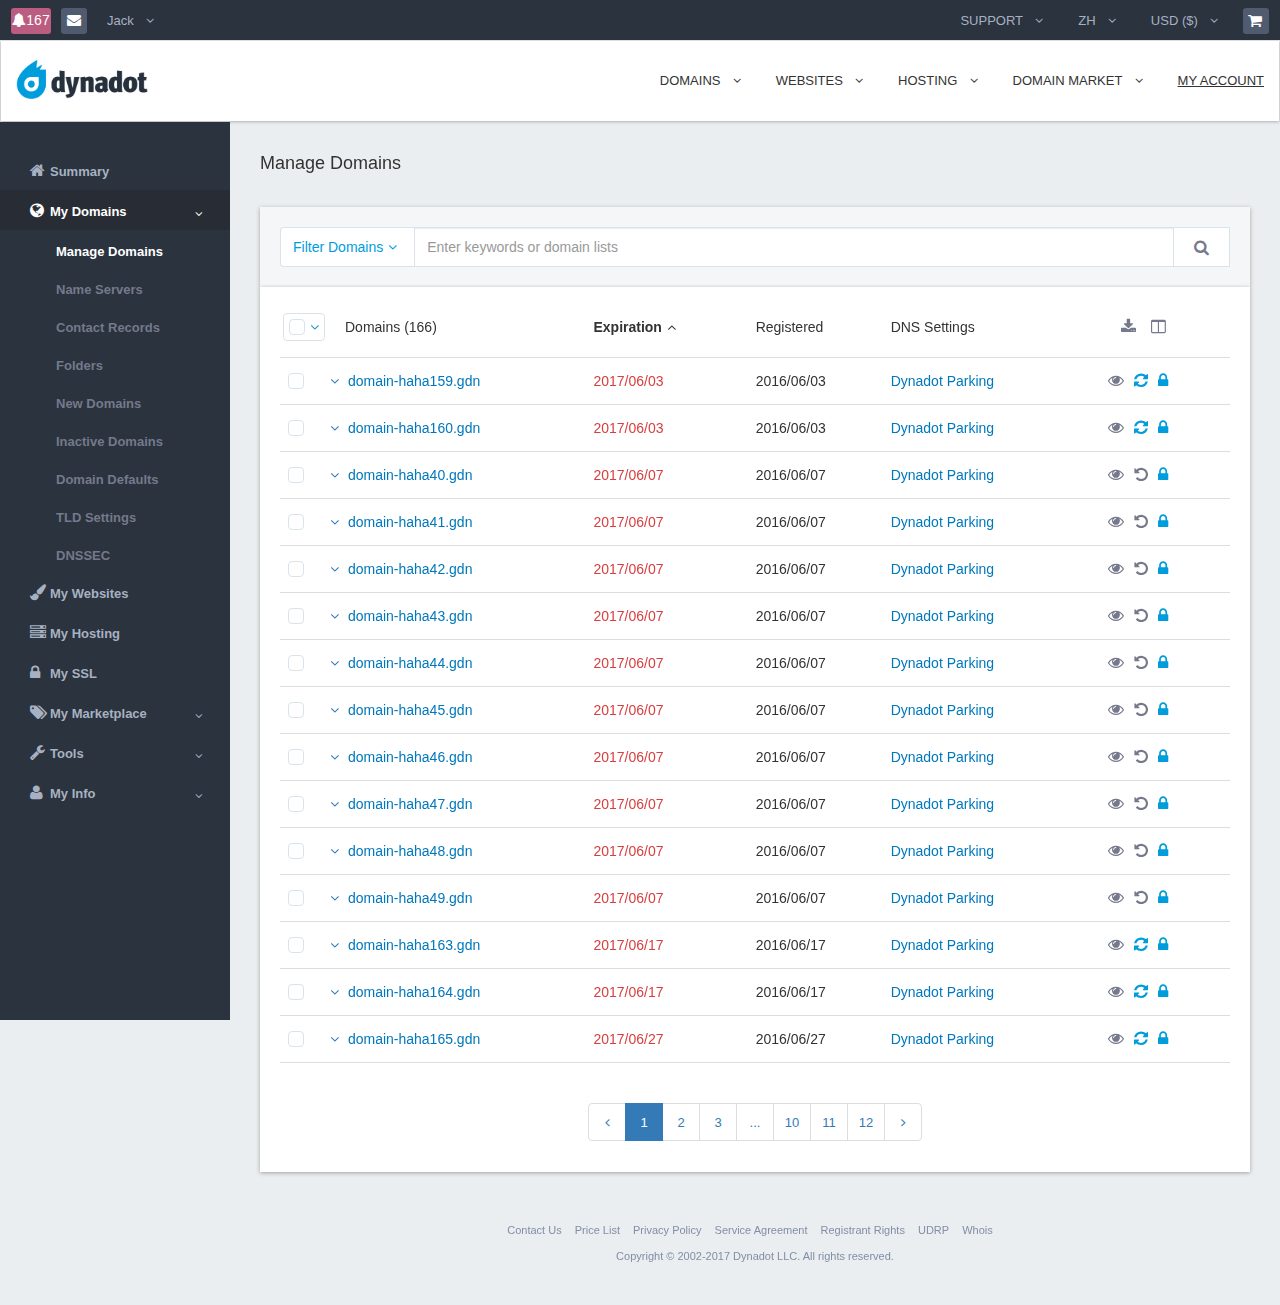
<file: domain_name_list.html>
<!DOCTYPE html>
<html xmlns:fb="http://www.facebook.com/2008/fbml" xmlns:og="http://ogp.me/ns#">
 <head> 
  <meta http-equiv="Content-Type" content="text/html; charset=utf-8" />
  <meta http-equiv="X-UA-Compatible" content="IE=edge" />
  <meta name="viewport" content="width=device-width, initial-scale=1, maximum-scale=1.0, user-scalable=0" />
  <link href="tc/bootstrap.min.css" media="all" rel="stylesheet" type="text/css" />
  <link href="fontawesome/css/font-awesome.min.css" media="all" rel="stylesheet" type="text/css" />
  <link href="tc/main.css" media="all" rel="stylesheet" type="text/css" />
  <link href="tc/responsive.css" media="all" rel="stylesheet" type="text/css" />
  <style type="text/css" media="all">@import "style/domain_name_list.css";</style> 
  <style type="text/css" media="all">@import "style/domain_name_list_responsive.css";</style> 
  <style type="text/css" media="all">@import "style/common.css";</style> 
  <style type="text/css" media="all">@import "style/common_responsive.css";</style> 
  <script type="text/javascript" src="tc/jquery-3.0.0.min.js"></script>
  <script type="text/javascript" src="tc/bootstrap.min.js"></script>
  <script type="text/javascript" src="tc/jquery.ui.widget.js"></script>
  <script type="text/javascript" src="tc/jquery.iframe-transport.js"></script>
  <script type="text/javascript" src="tc/jquery.fileupload.js"></script>
  <script type="text/javascript" src="tc/jquery.cookie.js"></script>
  <script type="text/javascript" src="tc/sidebar-menu.js"></script>
  <script type="text/javascript"><!--
function pop_help(url){var win;win=window.open(url,'pop_help','height=600,width=600,scrollbars=yes,resizable=yes');if (window.focus) {win.focus()}}
--></script>
  <script type="text/javascript"><!--
function pop_translate(url){var win;win=window.open(url,'pop_translate','height=600,width=800,scrollbars=yes,resizable=yes');if (window.focus) {win.focus()}}
--></script>
  <script type="text/javascript" src="script/cp.account.js"></script>
  <script type="text/javascript" src="script/cp.domain.name.list.js"></script>
  <script type="text/javascript" src="script/cp.overlay.js"></script>
  <script type="text/javascript" src="script/promise6.js"></script>
  <script type="text/javascript" src="script/fetch.js"></script>
  <script type="text/javascript" src="script/cp.notice.js"></script>
  <!-- HTML5 shim and Respond.js for IE8 support of HTML5 elements and media queries -->
  <!--[if lt IE 9]><script type="text/javascript" src="http://cdn.bootcss.com/html5shiv/3.7.2/html5shiv.min.js"></script><script type="text/javascript" src="http://cdn.bootcss.com/respond.js/1.4.2/respond.min.js"></script><![endif]-->
 </head> 
 <body>
  <!-- navbar top-->
  <div class="navbar-fixed-top">
   <nav class="navbar navbar-content" style="height: 40px;">
    <div class="container-fluid" style="height:40px;background: #2A333E;">
     <ul class="nav navbar-nav top-function-icon" style="margin-left: -10px;">
      <li class="fa-bell-notification-order"><a class="navbar-block dropdown-toggle navbar-icon-style" data-toggle="dropdown" aria-expanded="false"><i class="fa fa-bell fa-1 navbar-msg-unread"><span class="dropmenu-data">167</span></i></a>
       <ul class="dropdown-menu dropdown-menu-items" style="min-width: 310px;">
        <li class="dropdown-header dropdown-header-info">NOTIFICATIONS</li>
        <li class="divider"></li>
        <a href="/zh/account/notifications.html#expiring_domain">
         <div class="notifications-domain-msg">
          <span>Expiring Domains: 163 (163 new)</span>
          <span class="fa fa-angle-right pull-right span-arrow"></span>
         </div></a>
        <a href="/zh/account/notifications.html#pending_order">
         <div class="notifications-order-msg">
          <span>Pending Orders: 4 (4 new)</span>
          <span class="fa fa-angle-right pull-right span-arrow"></span>
         </div></a>
        <li class="divider"></li>
        <a href="/zh/account/notifications.html">
         <div class="view-button-notification">
          View Notifications
         </div></a>
       </ul></li>
      <li class="fa-envelope-message"><a href="/zh/account/message/list.html" class="dropdown-toggle navbar-block navbar-icon-style" data-toggle="dropdown" aria-expanded="false"><i class="fa fa-envelope fa-1 navbar-msg-read"></i></a>
       <ul class="dropdown-menu dropdown-menu-items" style="min-width: 310px;">
        <li class="dropdown-header dropdown-header-info">MESSAGES</li>
        <li class="divider"></li>
        <div style="text-align: center;margin-top: 40px;margin-bottom: 40px;">
         You have no new messages
        </div>
        <li class="divider"></li>
        <a href="/zh/account/message/list.html">
         <div class="view-button-notification">
          View Inbox
         </div></a>
       </ul></li>
      <li class="name-message"><a href="/zh/account/" class="dropdown-toggle title-function" style="color:#A7B1C2;" data-toggle="dropdown" aria-expanded="false">Jack&nbsp;&nbsp;<span class="fa fa-angle-down"></span></a>
       <ul class="dropdown-menu topbar-function-dropdown dropdown-menu-items" style="min-width: 310px;">
        <div id="head-info" style="margin: 20px 20px">
         <div class="pull-left">
          <span class="fileinput-button">
           <div id="user_dropdown_avatar_uploader_button">
            <div class="ng-binding">
             Update Photo
            </div>
           </div><img src="tc/default-head-image.png" border="0" alt="" class="avatar-photo" id="avatar-photo-computer" /><input type="file" name="head-image-upload-thumbnail" id="head-image-upload-thumbnail" data-url="/account/uploadheadimage" /> </span>
         </div>
         <div style="margin-left: 90px;line-height: 18px;">
          <div style="font-size: 15px;">
           Jack
          </div>
          <div style="font-size: 12px;color: #707070;">
           bishop@dynadot.com
          </div>
          <div style="margin-top: 7px;">
           <a href="/zh/account/" class="btn btn-primary btn-lg view-dashboard">View Dashboard</a>
          </div>
         </div>
        </div>
        <li class="divider"></li>
        <li style="margin-top: 15px;"><a href="/zh/account/info/settings.html">Account Info</a></li>
        <li><a href="/zh/account/info/account_lock.html">Security</a></li>
        <li style="margin-bottom: 15px;"><a href="/zh/account/signin.html?so=1">Sign Out</a></li>
       </ul></li>
      <!-- suit for  small screen -->
      <li class="fa-user-message"><a class="navbar-block dropdown-toggle navbar-icon-style" data-toggle="dropdown" aria-expanded="false"><i class="fa fa-user navbar-msg-unread" style="font-size: 15px;"><span class="dropmenu-data">167</span></i></a>
       <ul class="dropdown-menu topbar-function-dropdown dropdown-menu-items" style="width: 310px;">
        <div id="head-info-phone" style="margin: 20px 20px">
         <div class="pull-left">
          <span class="fileinput-button"><img src="tc/default-head-image.png" border="0" alt="" class="avatar-photo" id="avatar-photo-phone" /><input type="file" name="head-image-upload-thumbnail" id="head-image-upload-thumbnail-phone" data-url="/account/uploadheadimage" /> </span>
         </div>
         <div style="margin-left: 90px;line-height: 18px;">
          <div style="font-size: 15px;">
           Jack
          </div>
          <div style="font-size: 12px;color: #707070;">
           bishop@dynadot.com
          </div>
          <div style="margin-top: 7px;">
           <a href="/zh/account/" class="btn btn-primary btn-lg view-dashboard">View Dashboard</a>
          </div>
         </div>
        </div>
        <li class="divider"></li>
        <li><a href="/zh/account/notifications.html" style="color: #333;"><span class="pull-left">Notifications</span><span class="pull-right">167 <font color="red">(167 NEW)</font></span></a></li>
        <li style="margin-bottom: 10px;"><a href="/zh/account/message/list.html" style="color: #333;"><span class="pull-left">Messages</span><span class="pull-right">0 </span></a></li>
        <li class="divider"></li>
        <li style="margin-top: 12px;"><a href="/zh/account/info/settings.html">Account Info</a></li>
        <li><a href="/zh/account/info/account_lock.html">Security</a></li>
        <li style="margin-bottom: 12px;"><a href="/zh/account/signin.html?so=1">Sign Out</a></li>
       </ul></li>
     </ul>
     <ul class="nav navbar-nav navbar-right top-function" style="margin-right: -10px;">
      <li><a class="navbar-block dropdown-toggle title-function" style="color:#A7B1C2;" data-toggle="dropdown" aria-expanded="false">SUPPORT&nbsp;&nbsp;<span class="fa fa-angle-down"></span></a>
       <ul class="dropdown-menu topbar-function-dropdown dropdown-menu-items dropdown-menu-items-support support-menu-width">
        <li class="dropdown-header dropdown-header-info">SUPPORT OPTIONS</li>
        <li class="divider"></li>
        <a href="/zh/chat/login.html" target="_blank" onclick="popup('/zh/chat/login.html','pop_chat','600','500'); return false;">
         <div class="support-option-chat-online">
          <i class="fa fa-comment"></i>&nbsp;&nbsp;
          <span class="dropmenu-data">Chat: Online</span>
          <span class="fa fa-angle-right pull-right span-arrow"></span>
         </div></a>
        <li class="divider"></li>
        <li class="itemspace-top"><a href="/zh/community/help/">Help Files</a></li>
        <li class="itemspace-bottom"><a href="/zh/account/ticket/list.html">Support Tickets</a></li>
       </ul></li>
      <li><a class="dropdown-toggle title-function" style="color:#A7B1C2;" data-toggle="dropdown" aria-expanded="false">ZH&nbsp;&nbsp;<span class="fa fa-angle-down"></span></a>
       <ul class="dropdown-menu topbar-function-dropdown dropdown-menu-items dropdown-menu-items-en">
        <li class="dropdown-header dropdown-header-info">LANGUAGE</li>
        <li class="divider"></li>
        <li class="itemspace-top"><a href="/account/domain/name/list.html">English</a></li>
        <li><a href="/es/account/domain/name/list.html">Espa&ntilde;ol</a></li>
        <li><a href="/ar/account/domain/name/list.html">العربية</a></li>
        <li><a href="/de/account/domain/name/list.html">Deutsch</a></li>
        <li><a href="/pt/account/domain/name/list.html">Portugu&ecirc;s</a></li>
        <li><a href="/fr/account/domain/name/list.html">Fran&ccedil;ais</a></li>
        <li class="itemspace-bottom"><a href="/ru/account/domain/name/list.html">Русский</a></li>
        <li class="divider"></li>
        <li><a href="/zh/language/translation.html?tr_back=%2Fzh%2Faccount%2Fdomain%2Fname%2Flist.html">Turn on translations.</a></li>
       </ul></li>
      <li><a class="dropdown-toggle title-function" style="color:#A7B1C2;" data-toggle="dropdown" aria-expanded="false">USD ($)&nbsp;&nbsp;<span class="fa fa-angle-down"></span></a>
       <ul class="dropdown-menu topbar-function-dropdown dropdown-menu-items dropdown-menu-items-usd">
        <li class="dropdown-header dropdown-header-info">CURRENCY</li>
        <li class="divider"></li>
        <li class="itemspace-top"><a href="/zh/account/domain/name/list.html">US Dollar USD ($) </a></li>
        <li><a href="/change_currency.html?chg_currency=GBP&amp;pg=%2Fzh%2Faccount%2Fdomain%2Fname%2Flist.html">British Pound GBP (&pound;) </a></li>
        <li><a href="/change_currency.html?chg_currency=EUR&amp;pg=%2Fzh%2Faccount%2Fdomain%2Fname%2Flist.html">Euro EUR (€) </a></li>
        <li><a href="/change_currency.html?chg_currency=CNY&amp;pg=%2Fzh%2Faccount%2Fdomain%2Fname%2Flist.html">人民币 CNY (&yen;) </a></li>
        <li><a href="/change_currency.html?chg_currency=CAD&amp;pg=%2Fzh%2Faccount%2Fdomain%2Fname%2Flist.html">Canadian Dollar CAD (C$) </a></li>
        <li class="itemspace-bottom"><a href="/change_currency.html?chg_currency=MXN&amp;pg=%2Fzh%2Faccount%2Fdomain%2Fname%2Flist.html">Pesos Mexicanos MXN (MX$) </a></li>
       </ul></li>
      <li><a class="dropdown-toggle navbar-block navbar-icon-style" data-toggle="dropdown" aria-expanded="false"><i class="fa fa-shopping-cart navbar-msg-read" style="font-size: 15px;padding-right: 2px;"></i></a></li>
     </ul>
    </div>
   </nav>
   <!-- top bar menu -->
   <div style="margin-top: -30px;">
    <nav class="navbar navbar-default">
     <div class="container-fluid sub-navbar">
      <div class="navbar-header">
       <a href="/zh/" class="navbar-logo"><img src="tc/navbar-logo.png" border="0" alt="" /></a>
       <a class="navbar-toggle-menu pull-right hidden-lg hidden-md navbar-toggle" data-toggle="collapse" data-target=".navbar-collapse"><i class="fa fa-bars fa-2" style="color:#515B6F;font-size: 18px;"></i></a>
      </div>
      <div class="collapse navbar-collapse">
       <ul class="nav navbar-nav navbar-right site-content-top">
        <li><a class="dropdown-toggle site-function" data-toggle="dropdown" aria-expanded="false">DOMAINS&nbsp;&nbsp;<span class="fa fa-angle-down fa-item-right"></span></a>
         <ul class="dropdown-menu site-function-dropdown bullet-right">
          <li class="site-function-items-top"><a href="/zh/domain/search.html">SEARCH</a></li>
          <li class="menu-line-sub"></li>
          <li><a href="/zh/domain/transfer.html">TRANSFER</a></li>
          <li class="menu-line-sub"></li>
          <li><a href="/zh/domain/privacy.html">PRIVACY</a></li>
          <li class="menu-line-sub"></li>
          <li><a href="/zh/domain/security.html">SECURITY</a></li>
          <li class="menu-line-sub"></li>
          <li><a href="/zh/domain/grace_deletion.html">GRACE DELETION</a></li>
          <li class="menu-line-sub"></li>
          <li><a href="/zh/domain/api.html">API</a></li>
          <li class="menu-line-sub"></li>
          <li><a href="/zh/domain/idn-search.html">IDNS</a></li>
          <li class="menu-line-sub"></li>
          <li><a href="/zh/domain/tlds.html">TLD PRICES</a></li>
          <li class="menu-line-sub"></li>
          <li class="site-function-items-buttom"><a href="/zh/domain/preorder.html">PREORDER</a></li>
         </ul></li>
        <li class="menu-line"></li>
        <li><a class="dropdown-toggle site-function" data-toggle="dropdown" aria-expanded="false">WEBSITES&nbsp;&nbsp;<span class="fa fa-angle-down fa-item-right"></span></a>
         <ul class="dropdown-menu site-function-dropdown bullet-right">
          <li class="site-function-items-top"><a href="/zh/website-builder/">OVERVIEW</a></li>
          <li class="menu-line-sub"></li>
          <li><a href="/zh/website-builder/templates.html">TEMPLATES</a></li>
          <li class="menu-line-sub"></li>
          <li class="site-function-items-buttom"><a href="/zh/website-builder/price.html">PRICES</a></li>
         </ul></li>
        <li class="menu-line"></li>
        <li><a class="dropdown-toggle site-function" data-toggle="dropdown" aria-expanded="false">HOSTING&nbsp;&nbsp;<span class="fa fa-angle-down fa-item-right"></span></a>
         <ul class="dropdown-menu site-function-dropdown bullet-right">
          <li class="site-function-items-top"><a href="/zh/hosting/vps.html">VPS HOSTING</a></li>
          <li class="menu-line-sub"></li>
          <li><a href="/zh/hosting/email.html">EMAIL HOSTING</a></li>
          <li class="menu-line-sub"></li>
          <li class="site-function-items-buttom"><a href="/zh/hosting/ssl.html">SSL</a></li>
         </ul></li>
        <li class="menu-line"></li>
        <li><a class="dropdown-toggle site-function" data-toggle="dropdown" aria-expanded="false">DOMAIN MARKET&nbsp;&nbsp;<span class="fa fa-angle-down fa-item-right"></span></a>
         <ul class="dropdown-menu site-function-dropdown bullet-right">
          <li class="site-function-items-top"><a href="/zh/market/">OVERVIEW</a></li>
          <li class="menu-line-sub"></li>
          <li><a href="/zh/market/auction/">AUCTIONS</a></li>
          <li class="menu-line-sub"></li>
          <li><a href="/zh/market/listing/">MARKETPLACE</a></li>
          <li class="menu-line-sub"></li>
          <li><a href="/zh/market/backorder/">BACKORDERS</a></li>
          <li class="menu-line-sub"></li>
          <li class="site-function-items-buttom"><a href="/zh/market/backorder_auction/">BACKORDER AUCTIONS</a></li>
         </ul></li>
        <li class="menu-line"></li>
        <!-- my account -->
        <li class="hidden-lg hidden-md hidden-sm" style="margin-bottom: -10px;"><a class="dropdown-toggle site-function" data-toggle="dropdown" aria-expanded="false">MY ACCOUNT&nbsp;&nbsp;<span class="fa fa-angle-down fa-item-right"></span></a>
         <ul class="dropdown-menu site-function-dropdown bullet-right">
          <li class="site-function-items-top"><a href="/zh/account/">SUMMARY</a></li>
          <li class="menu-line-sub"></li>
          <li><a href="/zh/account/domain/name/list.html">MY DOMAINS</a></li>
          <li class="menu-line-sub"></li>
          <li><a href="/zh/account/website_builder/list.html">MY WEBSITES</a></li>
          <li class="menu-line-sub"></li>
          <li><a href="/zh/account/website/list.html">MY HOSTING</a></li>
          <li class="menu-line-sub"></li>
          <li><a href="/zh/account/ssl/list.html">MY SSL</a></li>
          <li class="menu-line-sub"></li>
          <li><a href="/zh/account/marketplace/listing/">MY MARKETPLACE</a></li>
          <li class="menu-line-sub"></li>
          <li><a href="/zh/account/info/settings.html">MY INFO</a></li>
         </ul></li>
        <li class="temp-account"><a href="/zh/account/" style="text-decoration: underline; color: #333333; padding-left: 15px;">MY ACCOUNT</a></li>
       </ul>
      </div>
     </div>
    </nav>
   </div>
  </div>
  <div class="sidebar pull-left">
   <ul class="sidebar-menu">
    <li class="sidebar-menu-top"></li>
    <li class="treeview"><a href="/zh/account/"><i class="fa fa-home"></i><span>Summary</span></a></li>
    <li class="treeview active"><a href="/zh/account/domain/name/list.html"><i class="fa fa-globe"></i><span>My Domains</span><i class="fa fa-angle-down pull-right"></i></a>
     <ul class="treeview-menu menu-open" style="display: block;">
      <li><a href="/zh/account/domain/name/list.html" class="messageactive">Manage Domains</a></li>
      <li><a href="/zh/account/domain/server/list.html">Name Servers</a></li>
      <li><a href="/zh/account/domain/contact/list.html">Contact Records</a></li>
      <li><a href="/zh/account/domain/folder.html">Folders</a></li>
      <li><a href="/zh/account/domain/name/new_domains.html">New Domains</a></li>
      <li><a href="/zh/account/domain/inactive.html">Inactive Domains</a></li>
      <li><a href="/zh/account/domain/setting/contact.html">Domain Defaults</a></li>
      <li><a href="/zh/account/domain/setting/asia_domains.html">TLD Settings</a></li>
      <li><a href="/zh/account/domain/dnssec/list.html">DNSSEC</a></li>
     </ul></li>
    <li class="treeview"><a href="/zh/account/website_builder/list.html"><i class="fa fa-paint-brush"></i><span>My Websites</span></a></li>
    <li class="treeview"><a href="/zh/account/website/list.html"><i class="fa fa-server"></i><span>My Hosting</span></a></li>
    <li class="treeview"><a href="/zh/account/ssl/list.html"><i class="fa fa-lock"></i><span>My SSL</span></a></li>
    <li class="treeview"><a href="/zh/account/marketplace/listing/"><i class="fa fa-tags"></i><span>My Marketplace</span><i class="fa fa-angle-down pull-right"></i></a>
     <ul class="treeview-menu">
      <li><a href="/zh/account/marketplace/listing/">Active Listings</a></li>
      <li><a href="/zh/account/marketplace/listing/closed.html">Closed Listings</a></li>
      <li><a href="/zh/account/marketplace/auctions/">Auction Bids</a></li>
      <li><a href="/zh/account/marketplace/pendingdelete/">Backorder Requests</a></li>
      <li><a href="/zh/account/marketplace/autopay.html">Default Payment Settings</a></li>
      <li><a href="/zh/account/search/ips.html">IPS</a></li>
      <li><a href="/zh/account/watchlist.html">Watchlist</a></li>
     </ul></li>
    <li class="treeview"><a href="/zh/domain/traffic.html"><i class="fa fa-wrench"></i><span>Tools</span><i class="fa fa-angle-down pull-right"></i></a>
     <ul class="treeview-menu">
      <li><a href="/zh/domain/traffic.html">Data Analyzer</a></li>
      <li><a href="/zh/account/domain/setting/api.html">API</a></li>
      <li><a href="/zh/domain/suggest.html">Suggestion</a></li>
     </ul></li>
    <li class="treeview"><a href="/zh/account/info/settings.html"><i class="fa fa-user"></i><span>My Info</span><i class="fa fa-angle-down pull-right"></i></a>
     <ul class="treeview-menu">
      <li><a href="/zh/account/info/settings.html">Account Info</a></li>
      <li><a href="/zh/account/info/account_lock.html">Security</a></li>
      <li><a href="/zh/account/info/order/list.html">Order Log</a></li>
      <li><a href="/zh/account/info/card/list.html">Credit Cards</a></li>
      <li><a href="/zh/account/info/payment.html">Payment Log</a></li>
      <li><a href="/zh/community/refer-a-friend.html">Refer-a-Friend</a></li>
      <li><a href="/zh/account/info/statement.html">Account Statement</a></li>
     </ul></li>
   </ul>
  </div>
  <!-- page content -->
  <div class="main-content">
    <div class="account-stats-row">
     <div id="cp-top-title">
      Manage Domains
     </div>
     <div class="dropdown" id="cp-top-menu">
      <div class="dropdown-toggle" style="line-height:40px;" data-toggle="dropdown" aria-expanded="false" role="button">
       Manage Domains
       <i class="fa fa-angle-down" style="position:absolute; right:10px; line-height:40px"></i>
      </div>
      <ul class="dropdown-menu">
       <li><a href="/zh/account/domain/name/list.html">Manage Domains</a></li>
       <li><a href="/zh/account/domain/server/list.html">Name Servers</a></li>
       <li><a href="/zh/account/domain/contact/list.html">Contact Records</a></li>
       <li><a href="/zh/account/domain/folder.html">Folders</a></li>
       <li><a href="/zh/account/domain/name/new_domains.html">New Domains</a></li>
       <li><a href="/zh/account/domain/inactive.html">Inactive Domains</a></li>
       <li><a href="/zh/account/domain/setting/contact.html">Domain Defaults</a></li>
       <li><a href="/zh/account/domain/setting/asia_domains.html">TLD Settings</a></li>
       <li><a href="/zh/account/domain/dnssec/list.html">DNSSEC</a></li>
      </ul>
     </div>
     <script type="text/javascript"><!--
function pop_list(url){var win;win=window.open(url,'pop_list','height=600,width=520,scrollbars=yes,resizable=yes');if (window.focus) {win.focus()}}
--></script>
     <script type="text/javascript"><!--
function dl_c(v){document.dl.dl_491.checked=v;document.dl.dl_494.checked=v;document.dl.dl_140.checked=v;document.dl.dl_143.checked=v;document.dl.dl_146.checked=v;document.dl.dl_149.checked=v;document.dl.dl_152.checked=v;document.dl.dl_155.checked=v;document.dl.dl_158.checked=v;document.dl.dl_161.checked=v;document.dl.dl_164.checked=v;document.dl.dl_167.checked=v;document.dl.dl_503.checked=v;document.dl.dl_506.checked=v;document.dl.dl_509.checked=v;}
--></script>
     <div class="cp-dl-title">
      Manage Domains
     </div>
     <div id="domain-name-list">
      <form method="post" action="/zh/account/domain/name/list.html?s=0&amp;c=-2&amp;r=-1&amp;dnf=-1&amp;i=0&amp;ls=-1" name="dl"> 
       <div class="cp-dl-search-box-wrap">
        <div class="cp-dl-search-box-row">
         <button class="dropdown-toggle cp-dl-search-box-filter" type="button" data-toggle="dropdown" aria-haspopup="true" aria-expanded="false"><span>Filter Domains<i class="fa fa-angle-down"></i></span><span class="fa fa-sliders"></span></button> 
         <ul class="dropdown-menu ">
          <li><span style="font-weight:500;">Show domains where:</span></li>
          <li id="cp-dl-select-name"><span class="cp-dl-select-wrap"><select name="dl_filter_name" size="1"><option value="-1" selected="selected">Select a filter</option> <option value="0">Folder</option> <option value="1">TLDs</option> <option value="2">Renew Option</option> <option value="3">Privacy Level</option> <option value="4">Lock Status</option> <option value="5">Name Server Settings</option> <option value="6">IDN Filter</option> <option value="7">SedoMLS Enabled</option> <option value="8">AfternicDLS Enabled</option> </select> </span></li>
          <li class="cp-dl-filter-item" id="cp-dl-select-value"><span class="cp-dl-select-wrap"><select name="dl_filter_value" size="1"></select></span></li>
          <li class="cp-dl-filter-item" id="cp-dl-exclude-tlds"><span class="cp-dl-select-wrap"><select name="dl_tld_exclude" size="1"><option value="0" selected="selected">Include above TLD</option> <option value="1">Exclude above TLD</option> </select> </span></li>
          <li class="cp-dl-filter-item" id="cp-dl-add-filter"><input type="submit" name="dl_add_filter" value="Add Filter" class="cp-dl-filter-button" /></li>
          <li class="cp-dl-filter-item" id="cp-dl-select-hidden"><select name="dl_view" size="1"><option value="-2" selected="selected">Folders</option> <option value="-1">(no folder) (166)</option> </select> <select name="dl_tld_select" size="1"><option value="-1">Select value...</option> <option value="317">ac</option> <option value="361">academy</option> <option value="451">accountant</option> <option value="136">accountants</option> <option value="169">actor</option> <option value="465">adult</option> <option value="68">ag</option> <option value="385">agency</option> <option value="194">airforce</option> <option value="419">apartments</option> <option value="487">archi</option> <option value="192">army</option> <option value="316">art</option> <option value="31">asia</option> <option value="101">associates</option> <option value="14">at</option> <option value="187">attorney</option> <option value="210">auction</option> <option value="176">audio</option> <option value="285">auto</option> <option value="225">band</option> <option value="503">bar</option> <option value="386">bargains</option> <option value="32">be</option> <option value="438">berlin</option> <option value="446">best</option> <option value="291">bet</option> <option value="144">bid</option> <option value="324">bike</option> <option value="416">bingo</option> <option value="486">bio</option> <option value="3">biz</option> <option value="56">biz.pl</option> <option value="174">black</option> <option value="107">blackfriday</option> <option value="481">blue</option> <option value="387">boutique</option> <option value="441">build</option> <option value="366">builders</option> <option value="212">business</option> <option value="445">buzz</option> <option value="23">bz</option> <option value="437">ca</option> <option value="356">cab</option> <option value="428">cafe</option> <option value="335">camera</option> <option value="371">camp</option> <option value="97">capital</option> <option value="286">car</option> <option value="409">cards</option> <option value="119">care</option> <option value="172">career</option> <option value="351">careers</option> <option value="287">cars</option> <option value="232">casa</option> <option value="124">cash</option> <option value="420">casino</option> <option value="408">catering</option> <option value="30">cc</option> <option value="359">center</option> <option value="447">ceo</option> <option value="417">chat</option> <option value="383">cheap</option> <option value="108">christmas</option> <option value="140">church</option> <option value="165">city</option> <option value="132">claims</option> <option value="410">cleaning</option> <option value="206">click</option> <option value="120">clinic</option> <option value="329">clothing</option> <option value="288">cloud</option> <option value="450">club</option> <option value="7">cn</option> <option value="10">co</option> <option value="73">co.ag</option> <option value="60">co.at</option> <option value="25">co.bz</option> <option value="46">co.im</option> <option value="36">co.in</option> <option value="20">co.uk</option> <option value="244">coach</option> <option value="382">codes</option> <option value="374">coffee</option> <option value="270">college</option> <option value="156">cologne</option> <option value="0">com</option> <option value="69">com.ag</option> <option value="24">com.bz</option> <option value="62">com.cn</option> <option value="49">com.co</option> <option value="45">com.im</option> <option value="75">com.lc</option> <option value="44">com.mx</option> <option value="81">com.ph</option> <option value="52">com.pl</option> <option value="85">com.sc</option> <option value="57">com.so</option> <option value="89">com.vc</option> <option value="407">community</option> <option value="357">company</option> <option value="358">computer</option> <option value="399">condos</option> <option value="344">construction</option> <option value="155">consulting</option> <option value="342">contractors</option> <option value="388">cool</option> <option value="148">country</option> <option value="264">coupons</option> <option value="133">credit</option> <option value="134">creditcard</option> <option value="234">cricket</option> <option value="397">cruises</option> <option value="301">cx</option> <option value="241">cymru</option> <option value="489">dance</option> <option value="452">date</option> <option value="403">dating</option> <option value="21">de</option> <option value="166">deals</option> <option value="223">degree</option> <option value="230">delivery</option> <option value="488">democrat</option> <option value="122">dental</option> <option value="215">dentist</option> <option value="186">desi</option> <option value="504">design</option> <option value="347">diamonds</option> <option value="208">diet</option> <option value="135">digital</option> <option value="167">direct</option> <option value="345">directory</option> <option value="128">discount</option> <option value="435">doctor</option> <option value="258">dog</option> <option value="355">domains</option> <option value="453">download</option> <option value="277">earth</option> <option value="467">eco</option> <option value="368">education</option> <option value="367">email</option> <option value="229">energy</option> <option value="202">engineer</option> <option value="98">engineering</option> <option value="348">enterprises</option> <option value="336">equipment</option> <option value="337">estate</option> <option value="15">eu</option> <option value="404">events</option> <option value="99">exchange</option> <option value="391">expert</option> <option value="393">exposed</option> <option value="429">express</option> <option value="116">fail</option> <option value="454">faith</option> <option value="280">family</option> <option value="268">fans</option> <option value="381">farm</option> <option value="137">finance</option> <option value="117">financial</option> <option value="39">firm.in</option> <option value="92">fish</option> <option value="129">fitness</option> <option value="395">flights</option> <option value="377">florist</option> <option value="251">flowers</option> <option value="19">fm</option> <option value="422">football</option> <option value="224">forsale</option> <option value="392">foundation</option> <option value="509">fun</option> <option value="125">fund</option> <option value="127">furniture</option> <option value="492">futbol</option> <option value="267">fyi</option> <option value="338">gallery</option> <option value="282">game</option> <option value="303">games</option> <option value="305">gdn</option> <option value="40">gen.in</option> <option value="471">gift</option> <option value="199">gifts</option> <option value="221">gives</option> <option value="372">glass</option> <option value="173">global</option> <option value="293">gmbh</option> <option value="426">gold</option> <option value="424">golf</option> <option value="339">graphics</option> <option value="131">gratis</option> <option value="248">green</option> <option value="100">gripe</option> <option value="433">group</option> <option value="142">guide</option> <option value="472">guitars</option> <option value="330">guru</option> <option value="109">haus</option> <option value="190">healthcare</option> <option value="207">help</option> <option value="177">hiphop</option> <option value="261">hockey</option> <option value="331">holdings</option> <option value="378">holiday</option> <option value="311">hospital</option> <option value="160">host</option> <option value="201">hosting</option> <option value="376">house</option> <option value="227">how</option> <option value="9">im</option> <option value="214">immo</option> <option value="490">immobilien</option> <option value="12">in</option> <option value="41">ind.in</option> <option value="147">industries</option> <option value="13">info</option> <option value="55">info.pl</option> <option value="106">ink</option> <option value="369">institute</option> <option value="138">insure</option> <option value="375">international</option> <option value="126">investments</option> <option value="318">io</option> <option value="436">irish</option> <option value="434">jetzt</option> <option value="431">jewelry</option> <option value="175">juegos</option> <option value="110">kaufen</option> <option value="480">kim</option> <option value="346">kitchen</option> <option value="510">kiwi</option> <option value="157">koeln</option> <option value="78">l.lc</option> <option value="18">la</option> <option value="325">land</option> <option value="519">lat</option> <option value="188">lawyer</option> <option value="74">lc</option> <option value="102">lease</option> <option value="243">legal</option> <option value="231">lgbt</option> <option value="141">life</option> <option value="340">lighting</option> <option value="118">limited</option> <option value="354">limo</option> <option value="470">link</option> <option value="274">live</option> <option value="455">loan</option> <option value="139">loans</option> <option value="475">lol</option> <option value="158">london</option> <option value="506">love</option> <option value="67">lt</option> <option value="292">ltd</option> <option value="442">luxury</option> <option value="401">maison</option> <option value="362">management</option> <option value="196">market</option> <option value="379">marketing</option> <option value="266">mba</option> <option value="5">me</option> <option value="43">me.uk</option> <option value="103">media</option> <option value="242">memorial</option> <option value="272">men</option> <option value="440">menu</option> <option value="28">mn</option> <option value="17">mobi</option> <option value="164">moda</option> <option value="154">moe</option> <option value="476">mom</option> <option value="245">money</option> <option value="197">mortgage</option> <option value="218">moscow</option> <option value="263">movie</option> <option value="27">mx</option> <option value="95">nagoya</option> <option value="29">name</option> <option value="193">navy</option> <option value="1">net</option> <option value="70">net.ag</option> <option value="26">net.bz</option> <option value="63">net.cn</option> <option value="50">net.co</option> <option value="47">net.im</option> <option value="37">net.in</option> <option value="76">net.lc</option> <option value="82">net.ph</option> <option value="53">net.pl</option> <option value="86">net.sc</option> <option value="58">net.so</option> <option value="90">net.vc</option> <option value="213">network</option> <option value="500">news</option> <option value="518">ngo</option> <option value="491">ninja</option> <option value="220">nl</option> <option value="72">nom.ag</option> <option value="51">nom.co</option> <option value="170">nyc</option> <option value="189">okinawa</option> <option value="443">one</option> <option value="464">onl</option> <option value="508">online</option> <option value="204">ooo</option> <option value="61">or.at</option> <option value="2">org</option> <option value="71">org.ag</option> <option value="65">org.bz</option> <option value="64">org.cn</option> <option value="48">org.im</option> <option value="38">org.in</option> <option value="77">org.lc</option> <option value="83">org.ph</option> <option value="54">org.pl</option> <option value="87">org.sc</option> <option value="59">org.so</option> <option value="42">org.uk</option> <option value="91">org.vc</option> <option value="484">organic</option> <option value="247">osaka</option> <option value="79">p.lc</option> <option value="405">partners</option> <option value="412">parts</option> <option value="235">party</option> <option value="80">ph</option> <option value="474">photo</option> <option value="341">photography</option> <option value="352">photos</option> <option value="473">pics</option> <option value="104">pictures</option> <option value="477">pink</option> <option value="211">pizza</option> <option value="34">pl</option> <option value="168">place</option> <option value="332">plumbing</option> <option value="427">plus</option> <option value="485">poker</option> <option value="466">porn</option> <option value="159">press</option> <option value="278">pro</option> <option value="406">productions</option> <option value="296">promo</option> <option value="400">properties</option> <option value="205">property</option> <option value="495">pub</option> <option value="11">pw</option> <option value="448">qpon</option> <option value="203">quebec</option> <option value="456">racing</option> <option value="353">recipes</option> <option value="478">red</option> <option value="497">rehab</option> <option value="423">reise</option> <option value="111">reisen</option> <option value="308">ren</option> <option value="271">rent</option> <option value="396">rentals</option> <option value="370">repair</option> <option value="93">report</option> <option value="183">republican</option> <option value="105">rest</option> <option value="198">restaurant</option> <option value="457">review</option> <option value="493">reviews</option> <option value="463">rich</option> <option value="226">rip</option> <option value="496">rocks</option> <option value="459">ruhr</option> <option value="262">run</option> <option value="498">sale</option> <option value="294">salon</option> <option value="200">sarl</option> <option value="84">sc</option> <option value="421">school</option> <option value="130">schule</option> <option value="239">science</option> <option value="178">scot</option> <option value="96">services</option> <option value="276">sex</option> <option value="469">sexy</option> <option value="319">sh</option> <option value="479">shiksha</option> <option value="350">shoes</option> <option value="304">shopping</option> <option value="432">show</option> <option value="333">singles</option> <option value="505">site</option> <option value="269">ski</option> <option value="33">so</option> <option value="265">soccer</option> <option value="494">social</option> <option value="216">software</option> <option value="373">solar</option> <option value="364">solutions</option> <option value="191">soy</option> <option value="228">space</option> <option value="297">store</option> <option value="302">stream</option> <option value="275">studio</option> <option value="418">style</option> <option value="444">sucks</option> <option value="413">supplies</option> <option value="414">supply</option> <option value="365">support</option> <option value="121">surgery</option> <option value="66">sx</option> <option value="360">systems</option> <option value="289">taipei</option> <option value="468">tattoo</option> <option value="123">tax</option> <option value="260">taxi</option> <option value="430">team</option> <option value="507">tech</option> <option value="343">technology</option> <option value="22">tel</option> <option value="415">tennis</option> <option value="259">theater</option> <option value="273">tickets</option> <option value="402">tienda</option> <option value="171">tips</option> <option value="250">tires</option> <option value="322">today</option> <option value="514">tokyo</option> <option value="411">tools</option> <option value="515">top</option> <option value="425">tours</option> <option value="114">town</option> <option value="112">toys</option> <option value="145">trade</option> <option value="363">training</option> <option value="295">tube</option> <option value="6">tv</option> <option value="146">uk</option> <option value="113">university</option> <option value="449">uno</option> <option value="4">us</option> <option value="398">vacations</option> <option value="88">vc</option> <option value="182">vegas</option> <option value="334">ventures</option> <option value="195">vet</option> <option value="380">viajes</option> <option value="499">video</option> <option value="394">villas</option> <option value="284">vin</option> <option value="94">vision</option> <option value="237">vote</option> <option value="162">voting</option> <option value="238">voto</option> <option value="349">voyage</option> <option value="240">wales</option> <option value="163">wang</option> <option value="389">watch</option> <option value="143">webcam</option> <option value="161">website</option> <option value="516">wien</option> <option value="501">wiki</option> <option value="458">win</option> <option value="283">wine</option> <option value="390">works</option> <option value="222">world</option> <option value="16">ws</option> <option value="115">wtf</option> <option value="520">在线 / xn--3ds443g</option> <option value="252">ভারত / xn--45brj9c</option> <option value="180">公司 / xn--55qx5d</option> <option value="483">网站 / xn--5tzm5g</option> <option value="482">移动 / xn--6frz82g</option> <option value="219">москва / xn--80adxhks</option> <option value="461">онлайн / xn--80asehdb</option> <option value="460">сайт / xn--80aswg</option> <option value="511">орг / xn--c1avg</option> <option value="313">商店 / xn--czrs0t</option> <option value="521">中文网 / xn--fiq228c5hs</option> <option value="8">中国 / xn--fiqs8s</option> <option value="315">娱乐 / xn--fjq720a</option> <option value="254">భారత్ / xn--fpcrj9c3d</option> <option value="255">ભારત / xn--gecrj9c</option> <option value="217">भारत / xn--h2brj9c</option> <option value="513">संगठन / xn--i1b6b1a6a2e</option> <option value="181">网络 / xn--io0a7i</option> <option value="517">بازار / xn--mgbab2bd</option> <option value="256">بھارت / xn--mgbbh1a71e</option> <option value="299">닷컴 / xn--mk1bu44c</option> <option value="439">شبكة / xn--ngbc5azd</option> <option value="512">机构 / xn--nqv7f</option> <option value="298">рус / xn--p1acf</option> <option value="462">みんな / xn--q9jyb4c</option> <option value="279">世界 / xn--rhqv96g</option> <option value="257">ਭਾਰਤ / xn--s9brj9c</option> <option value="300">닷넷 / xn--t60b56a</option> <option value="290">コム / xn--tckwe</option> <option value="314">游戏 / xn--unup4y</option> <option value="312">企业 / xn--vhquv</option> <option value="253">இந்தியா / xn--xkc2dl3a5ee0h</option> <option value="35">xxx</option> <option value="502">xyz</option> <option value="179">yokohama</option> <option value="384">zone</option> </select> <select name="dl_renew_select" size="1"><option value="-1"></option> <option value="0">No Renew Option</option> <option value="1">Auto-Renew</option> <option value="2">Do Not Renew</option> </select> <select name="dl_has_privacy" size="1"><option value="-1"></option> <option value="0">No Privacy</option> <option value="1">Partial Privacy</option> <option value="2">Full Privacy</option> </select> <select name="dl_lock_select" size="1"><option value="-1"></option> <option value="0">Unlocked</option> <option value="1">Locked</option> </select> <select name="dl_ns_select" size="1"><option value="-1"></option> <option value="0">Dynadot Parking</option> <option value="3">Dynadot Forwarding</option> <option value="4">Stealth Forwarding</option> <option value="5">Dynadot Email Hosting</option> <option value="7">Dynadot Advanced Hosting</option> <option value="1">Dynadot DNS</option> <option value="8">Dynadot Free Hosting</option> <option value="2">Name Servers</option> <optgroup><option>No Name Servers</option> </optgroup></select> <select name="dl_idn_select" size="1"><option value="-1"></option> <option value="0">Ascii</option> <option value="1">Chinese/Japanese IDN</option> <option value="2">Korean IDN</option> <option value="3">Arabic IDN</option> <option value="4">Cyrillic IDN</option> <option value="5">Hindi IDN</option> <option value="6">Thai IDN</option> <option value="7">Greek IDN</option> <option value="8">Hebrew IDN</option> <option value="9">European IDN</option> <option value="10">Other IDN</option> </select> </li>
         </ul>
         <input type="text" name="dl_search_keywords" size="100" maxlength="100" placeholder="Enter keywords or domain lists" class="form-control cp-dl-search-box-keywords" "="" />
         <button class="fa fa-search cp-dl-search-box-icon" type="submit" name="dl_filters"></button> 
        </div>
        <div class="cp-dl-selected-filter-row"></div>
       </div>
       <div class="cp-dl-area" id="cp-dl-area">
        <div class="table-responsive ">
         <table cellspacing="0" cellpadding="0" class="table table-hover ">
          <tbody>
           <tr>
            <td colspan="7">
             <div class="cp-dl-scroll-normal" id="cp-dl-action-row">
              <div>
               <span id="cp-dl-delete-all"><label class="checkbox-label" id="cp-dl-delete-all-checkbox"></label><span id="domain_select_count">0</span>domains selected</span>
              </div>
              <div class="dropdown " style="margin-left:0; margin-right:10px;">
               <span class="dropdown-toggle cp-dl-title-bulk-action" data-toggle="dropdown" role="button" aria-haspopup="true" aria-expanded="false">Bulk action<span class="fa fa-angle-down "></span></span>
               <ul class="dropdown-menu " style="margin-top:10px;">
                <li><a href="javascript:;"><input type="button" name="dl_lock" value="Lock Domains" id="lock" /> </a></li>
                <li><a href="javascript:;"><input type="button" name="dl_unlock" value="Unlock Domains" id="unlock" /> </a></li>
                <li><a href="javascript:;"><input type="submit" name="dl_renew" value="Renew" class="button" /></a></li>
                <li><a href="javascript:;"><input type="button" name="dl_renew_option" value="Renew Options" id="renew_option" /> </a></li>
                <li><a href="javascript:;"><input type="submit" name="dl_basic_hosting" value="Add Email Hosting" class="button" /></a></li>
                <li><a href="javascript:;"><input type="submit" name="dl_vps_hosting" value="Add VPS Hosting" class="button" /></a></li>
                <li><a href="javascript:;"><input type="submit" name="dl_privacy" value="Add Privacy" class="button" /></a></li>
                <li><a href="javascript:;"><input type="button" name="dl_set_privacy" value="Privacy Settings" id="set_privacy" /> </a></li>
                <li><a href="javascript:;"><input type="button" name="dl_ns" value="DNS Settings" id="ns" /> </a></li>
                <li><a href="javascript:;"><input type="submit" name="dl_renew" value="Email Forwarding" class="button" /></a></li>
                <li><a href="javascript:;"><input type="button" name="dl_for_sale" value="Sale Settings" id="for_sale" /> </a></li>
                <li><a href="javascript:;"><input type="submit" name="dl_owner2" value="Change Account" class="button" /></a></li>
               </ul>
              </div>
              <div class="dropdown " id="dropdown-folder">
               <span class="dropdown-toggle cp-dl-title-folder" data-toggle="dropdown" role="button" aria-expanded="false">Folder<i class="fa fa-angle-down "></i></span>
               <ul class="dropdown-menu " style="margin-top:10px;">
                <li style="font-weight:500;">Move to folder:</li>
                <li><span class="cp-dl-select-wrap"><select name="dl_move_select" size="1"><option value="-2" selected="selected">Folders</option> <option value="-1">(no folder) (166)</option> </select> </span></li>
                <li><input type="submit" name="dl_move" value="Move" class="cp-dl-filter-button" /></li>
               </ul>
              </div>
             </div></td>
           </tr>
           <tr>
            <td colspan="2"><span class="cp-dl-select-all" id="cp-dl-select-all"><label class="checkbox-label" for="dl_select_all"></label><span class="fa fa-angle-down" style="margin-right:0;"></span></span><a href="/zh/account/domain/name/list.html?s=2&amp;c=-2&amp;r=-1&amp;dnf=-1&amp;i=0&amp;ls=-1">Domains</a> (166)</td>
            <td><a href="/zh/account/domain/name/list.html?s=1&amp;c=-2&amp;r=-1&amp;dnf=-1&amp;i=0&amp;ls=-1"><b>Expiration</b><i class="fa fa-angle-up "></i></a></td>
            <td><a href="/zh/account/domain/name/list.html?s=5&amp;c=-2&amp;r=-1&amp;dnf=-1&amp;i=0&amp;ls=-1">Registered</a></td>
            <td>DNS Settings</td>
            <td></td>
            <td><a href="/account/domain/name/accountDomainPrint.Csv?s=0&amp;c=-2&amp;r=-1&amp;dnf=-1&amp;i=0&amp;ls=-1" style="margin-left:18px;" data-toggle="tooltip" data-placement="top" title="Download List"><i class="fa fa-download "></i></a><span class="dropdown " style="margin-left:15px; cursor:pointer;"><span class="dropdown-toggle " data-toggle="dropdown"><i class="fa fa-columns"></i></span>
              <ul class="dropdown-menu icon-columns">
               <li><a href="javascript:;"><i class="fa fa-check" style="margin-right:6px;"></i>None</a></li>
               <li><a href="javascript:;"><i style="margin-right:20px;"></i>Admin Email</a></li>
               <li><a href="javascript:;"><i style="margin-right:20px;"></i>Registrant Email</a></li>
               <li><a href="javascript:;"><i style="margin-right:20px;"></i>Note</a></li>
              </ul></span></td>
           </tr>
           <tr>
            <td><input type="checkbox" name="dl_491" value="1" id="dl_select_491" /><label class="checkbox-label" for="dl_select_491"></label></td>
            <td><span class="dropdown cp-dl-angle-down"><a class="dropdown-toggle " data-toggle="dropdown" aria-expanded="false"><i class="fa fa-angle-down "></i></a>
              <ul class="dropdown-menu" style="left:-30px;">
               <li><a href="/zh/domain/whois.html?domain=domain-haha159.gdn" target="_blank" onclick="pop_list('/zh/domain/whois.html?domain=domain-haha159.gdn'); return false;">whois</a></li>
               <li><a href="/zh/account/domain/whois_stats.html?domain_id=491" target="_blank" onclick="pop_list('/zh/account/domain/whois_stats.html?domain_id=491'); return false;">whois stats</a></li>
               <li><a href="/zh/domain/ip.html?domain=domain-haha159.gdn" target="_blank" onclick="pop_list('/zh/domain/ip.html?domain=domain-haha159.gdn'); return false;">ip lookup</a></li>
               <li><a href="/zh/domain/snapshot.html?domain=domain-haha159.gdn" target="_blank" onclick="pop_list('/zh/domain/snapshot.html?domain=domain-haha159.gdn'); return false;">snapshot</a></li>
               <li><a href="http://www.domain-haha159.gdn" target="_blank">website</a></li>
              </ul></span><a href="/zh/account/domain/name/edit.html?domain_id=491">domain-haha159.gdn</a></td>
            <td><span style="color: #D83E3E">2017/06/03</span></td>
            <td>2016/06/03</td>
            <td><a href="/zh/account/domain/name/server.html?domain_id=491">Dynadot Parking</a></td>
            <td style="text-align:right;"></td>
            <td><span class="fa fa-eye domain-privacy" title="Privacy Off" data-toggle="tooltip" data-placement="top"></span><span class="fa fa-refresh active domain-renew" title="Auto Renew" data-toggle="tooltip" data-placement="top"></span><span class="fa fa-lock active domain-lock" title="Locked" data-toggle="tooltip" data-placement="top"></span></td>
           </tr>
           <tr>
            <td><input type="checkbox" name="dl_494" value="1" id="dl_select_494" /><label class="checkbox-label" for="dl_select_494"></label></td>
            <td><span class="dropdown cp-dl-angle-down"><a class="dropdown-toggle " data-toggle="dropdown" aria-expanded="false"><i class="fa fa-angle-down "></i></a>
              <ul class="dropdown-menu" style="left:-30px;">
               <li><a href="/zh/domain/whois.html?domain=domain-haha160.gdn" target="_blank" onclick="pop_list('/zh/domain/whois.html?domain=domain-haha160.gdn'); return false;">whois</a></li>
               <li><a href="/zh/account/domain/whois_stats.html?domain_id=494" target="_blank" onclick="pop_list('/zh/account/domain/whois_stats.html?domain_id=494'); return false;">whois stats</a></li>
               <li><a href="/zh/domain/ip.html?domain=domain-haha160.gdn" target="_blank" onclick="pop_list('/zh/domain/ip.html?domain=domain-haha160.gdn'); return false;">ip lookup</a></li>
               <li><a href="/zh/domain/snapshot.html?domain=domain-haha160.gdn" target="_blank" onclick="pop_list('/zh/domain/snapshot.html?domain=domain-haha160.gdn'); return false;">snapshot</a></li>
               <li><a href="http://www.domain-haha160.gdn" target="_blank">website</a></li>
              </ul></span><a href="/zh/account/domain/name/edit.html?domain_id=494">domain-haha160.gdn</a></td>
            <td><span style="color: #D83E3E">2017/06/03</span></td>
            <td>2016/06/03</td>
            <td><a href="/zh/account/domain/name/server.html?domain_id=494">Dynadot Parking</a></td>
            <td style="text-align:right;"></td>
            <td><span class="fa fa-eye domain-privacy" title="Privacy Off" data-toggle="tooltip" data-placement="top"></span><span class="fa fa-refresh active domain-renew" title="Auto Renew" data-toggle="tooltip" data-placement="top"></span><span class="fa fa-lock active domain-lock" title="Locked" data-toggle="tooltip" data-placement="top"></span></td>
           </tr>
           <tr>
            <td><input type="checkbox" name="dl_140" value="1" id="dl_select_140" /><label class="checkbox-label" for="dl_select_140"></label></td>
            <td><span class="dropdown cp-dl-angle-down"><a class="dropdown-toggle " data-toggle="dropdown" aria-expanded="false"><i class="fa fa-angle-down "></i></a>
              <ul class="dropdown-menu" style="left:-30px;">
               <li><a href="/zh/domain/whois.html?domain=domain-haha40.gdn" target="_blank" onclick="pop_list('/zh/domain/whois.html?domain=domain-haha40.gdn'); return false;">whois</a></li>
               <li><a href="/zh/account/domain/whois_stats.html?domain_id=140" target="_blank" onclick="pop_list('/zh/account/domain/whois_stats.html?domain_id=140'); return false;">whois stats</a></li>
               <li><a href="/zh/domain/ip.html?domain=domain-haha40.gdn" target="_blank" onclick="pop_list('/zh/domain/ip.html?domain=domain-haha40.gdn'); return false;">ip lookup</a></li>
               <li><a href="/zh/domain/snapshot.html?domain=domain-haha40.gdn" target="_blank" onclick="pop_list('/zh/domain/snapshot.html?domain=domain-haha40.gdn'); return false;">snapshot</a></li>
               <li><a href="http://www.domain-haha40.gdn" target="_blank">website</a></li>
              </ul></span><a href="/zh/account/domain/name/edit.html?domain_id=140">domain-haha40.gdn</a></td>
            <td><span style="color: #D83E3E">2017/06/07</span></td>
            <td>2016/06/07</td>
            <td><a href="/zh/account/domain/name/server.html?domain_id=140">Dynadot Parking</a></td>
            <td style="text-align:right;"></td>
            <td><span class="fa fa-eye domain-privacy" title="Privacy Off" data-toggle="tooltip" data-placement="top"></span><span class="fa fa-rotate-left domain-renew" title="Auto Renew Off" data-toggle="tooltip" data-placement="top"></span><span class="fa fa-lock active domain-lock" title="Locked" data-toggle="tooltip" data-placement="top"></span></td>
           </tr>
           <tr>
            <td><input type="checkbox" name="dl_143" value="1" id="dl_select_143" /><label class="checkbox-label" for="dl_select_143"></label></td>
            <td><span class="dropdown cp-dl-angle-down"><a class="dropdown-toggle " data-toggle="dropdown" aria-expanded="false"><i class="fa fa-angle-down "></i></a>
              <ul class="dropdown-menu" style="left:-30px;">
               <li><a href="/zh/domain/whois.html?domain=domain-haha41.gdn" target="_blank" onclick="pop_list('/zh/domain/whois.html?domain=domain-haha41.gdn'); return false;">whois</a></li>
               <li><a href="/zh/account/domain/whois_stats.html?domain_id=143" target="_blank" onclick="pop_list('/zh/account/domain/whois_stats.html?domain_id=143'); return false;">whois stats</a></li>
               <li><a href="/zh/domain/ip.html?domain=domain-haha41.gdn" target="_blank" onclick="pop_list('/zh/domain/ip.html?domain=domain-haha41.gdn'); return false;">ip lookup</a></li>
               <li><a href="/zh/domain/snapshot.html?domain=domain-haha41.gdn" target="_blank" onclick="pop_list('/zh/domain/snapshot.html?domain=domain-haha41.gdn'); return false;">snapshot</a></li>
               <li><a href="http://www.domain-haha41.gdn" target="_blank">website</a></li>
              </ul></span><a href="/zh/account/domain/name/edit.html?domain_id=143">domain-haha41.gdn</a></td>
            <td><span style="color: #D83E3E">2017/06/07</span></td>
            <td>2016/06/07</td>
            <td><a href="/zh/account/domain/name/server.html?domain_id=143">Dynadot Parking</a></td>
            <td style="text-align:right;"></td>
            <td><span class="fa fa-eye domain-privacy" title="Privacy Off" data-toggle="tooltip" data-placement="top"></span><span class="fa fa-rotate-left domain-renew" title="Auto Renew Off" data-toggle="tooltip" data-placement="top"></span><span class="fa fa-lock active domain-lock" title="Locked" data-toggle="tooltip" data-placement="top"></span></td>
           </tr>
           <tr>
            <td><input type="checkbox" name="dl_146" value="1" id="dl_select_146" /><label class="checkbox-label" for="dl_select_146"></label></td>
            <td><span class="dropdown cp-dl-angle-down"><a class="dropdown-toggle " data-toggle="dropdown" aria-expanded="false"><i class="fa fa-angle-down "></i></a>
              <ul class="dropdown-menu" style="left:-30px;">
               <li><a href="/zh/domain/whois.html?domain=domain-haha42.gdn" target="_blank" onclick="pop_list('/zh/domain/whois.html?domain=domain-haha42.gdn'); return false;">whois</a></li>
               <li><a href="/zh/account/domain/whois_stats.html?domain_id=146" target="_blank" onclick="pop_list('/zh/account/domain/whois_stats.html?domain_id=146'); return false;">whois stats</a></li>
               <li><a href="/zh/domain/ip.html?domain=domain-haha42.gdn" target="_blank" onclick="pop_list('/zh/domain/ip.html?domain=domain-haha42.gdn'); return false;">ip lookup</a></li>
               <li><a href="/zh/domain/snapshot.html?domain=domain-haha42.gdn" target="_blank" onclick="pop_list('/zh/domain/snapshot.html?domain=domain-haha42.gdn'); return false;">snapshot</a></li>
               <li><a href="http://www.domain-haha42.gdn" target="_blank">website</a></li>
              </ul></span><a href="/zh/account/domain/name/edit.html?domain_id=146">domain-haha42.gdn</a></td>
            <td><span style="color: #D83E3E">2017/06/07</span></td>
            <td>2016/06/07</td>
            <td><a href="/zh/account/domain/name/server.html?domain_id=146">Dynadot Parking</a></td>
            <td style="text-align:right;"></td>
            <td><span class="fa fa-eye domain-privacy" title="Privacy Off" data-toggle="tooltip" data-placement="top"></span><span class="fa fa-rotate-left domain-renew" title="Auto Renew Off" data-toggle="tooltip" data-placement="top"></span><span class="fa fa-lock active domain-lock" title="Locked" data-toggle="tooltip" data-placement="top"></span></td>
           </tr>
           <tr>
            <td><input type="checkbox" name="dl_149" value="1" id="dl_select_149" /><label class="checkbox-label" for="dl_select_149"></label></td>
            <td><span class="dropdown cp-dl-angle-down"><a class="dropdown-toggle " data-toggle="dropdown" aria-expanded="false"><i class="fa fa-angle-down "></i></a>
              <ul class="dropdown-menu" style="left:-30px;">
               <li><a href="/zh/domain/whois.html?domain=domain-haha43.gdn" target="_blank" onclick="pop_list('/zh/domain/whois.html?domain=domain-haha43.gdn'); return false;">whois</a></li>
               <li><a href="/zh/account/domain/whois_stats.html?domain_id=149" target="_blank" onclick="pop_list('/zh/account/domain/whois_stats.html?domain_id=149'); return false;">whois stats</a></li>
               <li><a href="/zh/domain/ip.html?domain=domain-haha43.gdn" target="_blank" onclick="pop_list('/zh/domain/ip.html?domain=domain-haha43.gdn'); return false;">ip lookup</a></li>
               <li><a href="/zh/domain/snapshot.html?domain=domain-haha43.gdn" target="_blank" onclick="pop_list('/zh/domain/snapshot.html?domain=domain-haha43.gdn'); return false;">snapshot</a></li>
               <li><a href="http://www.domain-haha43.gdn" target="_blank">website</a></li>
              </ul></span><a href="/zh/account/domain/name/edit.html?domain_id=149">domain-haha43.gdn</a></td>
            <td><span style="color: #D83E3E">2017/06/07</span></td>
            <td>2016/06/07</td>
            <td><a href="/zh/account/domain/name/server.html?domain_id=149">Dynadot Parking</a></td>
            <td style="text-align:right;"></td>
            <td><span class="fa fa-eye domain-privacy" title="Privacy Off" data-toggle="tooltip" data-placement="top"></span><span class="fa fa-rotate-left domain-renew" title="Auto Renew Off" data-toggle="tooltip" data-placement="top"></span><span class="fa fa-lock active domain-lock" title="Locked" data-toggle="tooltip" data-placement="top"></span></td>
           </tr>
           <tr>
            <td><input type="checkbox" name="dl_152" value="1" id="dl_select_152" /><label class="checkbox-label" for="dl_select_152"></label></td>
            <td><span class="dropdown cp-dl-angle-down"><a class="dropdown-toggle " data-toggle="dropdown" aria-expanded="false"><i class="fa fa-angle-down "></i></a>
              <ul class="dropdown-menu" style="left:-30px;">
               <li><a href="/zh/domain/whois.html?domain=domain-haha44.gdn" target="_blank" onclick="pop_list('/zh/domain/whois.html?domain=domain-haha44.gdn'); return false;">whois</a></li>
               <li><a href="/zh/account/domain/whois_stats.html?domain_id=152" target="_blank" onclick="pop_list('/zh/account/domain/whois_stats.html?domain_id=152'); return false;">whois stats</a></li>
               <li><a href="/zh/domain/ip.html?domain=domain-haha44.gdn" target="_blank" onclick="pop_list('/zh/domain/ip.html?domain=domain-haha44.gdn'); return false;">ip lookup</a></li>
               <li><a href="/zh/domain/snapshot.html?domain=domain-haha44.gdn" target="_blank" onclick="pop_list('/zh/domain/snapshot.html?domain=domain-haha44.gdn'); return false;">snapshot</a></li>
               <li><a href="http://www.domain-haha44.gdn" target="_blank">website</a></li>
              </ul></span><a href="/zh/account/domain/name/edit.html?domain_id=152">domain-haha44.gdn</a></td>
            <td><span style="color: #D83E3E">2017/06/07</span></td>
            <td>2016/06/07</td>
            <td><a href="/zh/account/domain/name/server.html?domain_id=152">Dynadot Parking</a></td>
            <td style="text-align:right;"></td>
            <td><span class="fa fa-eye domain-privacy" title="Privacy Off" data-toggle="tooltip" data-placement="top"></span><span class="fa fa-rotate-left domain-renew" title="Auto Renew Off" data-toggle="tooltip" data-placement="top"></span><span class="fa fa-lock active domain-lock" title="Locked" data-toggle="tooltip" data-placement="top"></span></td>
           </tr>
           <tr>
            <td><input type="checkbox" name="dl_155" value="1" id="dl_select_155" /><label class="checkbox-label" for="dl_select_155"></label></td>
            <td><span class="dropdown cp-dl-angle-down"><a class="dropdown-toggle " data-toggle="dropdown" aria-expanded="false"><i class="fa fa-angle-down "></i></a>
              <ul class="dropdown-menu" style="left:-30px;">
               <li><a href="/zh/domain/whois.html?domain=domain-haha45.gdn" target="_blank" onclick="pop_list('/zh/domain/whois.html?domain=domain-haha45.gdn'); return false;">whois</a></li>
               <li><a href="/zh/account/domain/whois_stats.html?domain_id=155" target="_blank" onclick="pop_list('/zh/account/domain/whois_stats.html?domain_id=155'); return false;">whois stats</a></li>
               <li><a href="/zh/domain/ip.html?domain=domain-haha45.gdn" target="_blank" onclick="pop_list('/zh/domain/ip.html?domain=domain-haha45.gdn'); return false;">ip lookup</a></li>
               <li><a href="/zh/domain/snapshot.html?domain=domain-haha45.gdn" target="_blank" onclick="pop_list('/zh/domain/snapshot.html?domain=domain-haha45.gdn'); return false;">snapshot</a></li>
               <li><a href="http://www.domain-haha45.gdn" target="_blank">website</a></li>
              </ul></span><a href="/zh/account/domain/name/edit.html?domain_id=155">domain-haha45.gdn</a></td>
            <td><span style="color: #D83E3E">2017/06/07</span></td>
            <td>2016/06/07</td>
            <td><a href="/zh/account/domain/name/server.html?domain_id=155">Dynadot Parking</a></td>
            <td style="text-align:right;"></td>
            <td><span class="fa fa-eye domain-privacy" title="Privacy Off" data-toggle="tooltip" data-placement="top"></span><span class="fa fa-rotate-left domain-renew" title="Auto Renew Off" data-toggle="tooltip" data-placement="top"></span><span class="fa fa-lock active domain-lock" title="Locked" data-toggle="tooltip" data-placement="top"></span></td>
           </tr>
           <tr>
            <td><input type="checkbox" name="dl_158" value="1" id="dl_select_158" /><label class="checkbox-label" for="dl_select_158"></label></td>
            <td><span class="dropdown cp-dl-angle-down"><a class="dropdown-toggle " data-toggle="dropdown" aria-expanded="false"><i class="fa fa-angle-down "></i></a>
              <ul class="dropdown-menu" style="left:-30px;">
               <li><a href="/zh/domain/whois.html?domain=domain-haha46.gdn" target="_blank" onclick="pop_list('/zh/domain/whois.html?domain=domain-haha46.gdn'); return false;">whois</a></li>
               <li><a href="/zh/account/domain/whois_stats.html?domain_id=158" target="_blank" onclick="pop_list('/zh/account/domain/whois_stats.html?domain_id=158'); return false;">whois stats</a></li>
               <li><a href="/zh/domain/ip.html?domain=domain-haha46.gdn" target="_blank" onclick="pop_list('/zh/domain/ip.html?domain=domain-haha46.gdn'); return false;">ip lookup</a></li>
               <li><a href="/zh/domain/snapshot.html?domain=domain-haha46.gdn" target="_blank" onclick="pop_list('/zh/domain/snapshot.html?domain=domain-haha46.gdn'); return false;">snapshot</a></li>
               <li><a href="http://www.domain-haha46.gdn" target="_blank">website</a></li>
              </ul></span><a href="/zh/account/domain/name/edit.html?domain_id=158">domain-haha46.gdn</a></td>
            <td><span style="color: #D83E3E">2017/06/07</span></td>
            <td>2016/06/07</td>
            <td><a href="/zh/account/domain/name/server.html?domain_id=158">Dynadot Parking</a></td>
            <td style="text-align:right;"></td>
            <td><span class="fa fa-eye domain-privacy" title="Privacy Off" data-toggle="tooltip" data-placement="top"></span><span class="fa fa-rotate-left domain-renew" title="Auto Renew Off" data-toggle="tooltip" data-placement="top"></span><span class="fa fa-lock active domain-lock" title="Locked" data-toggle="tooltip" data-placement="top"></span></td>
           </tr>
           <tr>
            <td><input type="checkbox" name="dl_161" value="1" id="dl_select_161" /><label class="checkbox-label" for="dl_select_161"></label></td>
            <td><span class="dropdown cp-dl-angle-down"><a class="dropdown-toggle " data-toggle="dropdown" aria-expanded="false"><i class="fa fa-angle-down "></i></a>
              <ul class="dropdown-menu" style="left:-30px;">
               <li><a href="/zh/domain/whois.html?domain=domain-haha47.gdn" target="_blank" onclick="pop_list('/zh/domain/whois.html?domain=domain-haha47.gdn'); return false;">whois</a></li>
               <li><a href="/zh/account/domain/whois_stats.html?domain_id=161" target="_blank" onclick="pop_list('/zh/account/domain/whois_stats.html?domain_id=161'); return false;">whois stats</a></li>
               <li><a href="/zh/domain/ip.html?domain=domain-haha47.gdn" target="_blank" onclick="pop_list('/zh/domain/ip.html?domain=domain-haha47.gdn'); return false;">ip lookup</a></li>
               <li><a href="/zh/domain/snapshot.html?domain=domain-haha47.gdn" target="_blank" onclick="pop_list('/zh/domain/snapshot.html?domain=domain-haha47.gdn'); return false;">snapshot</a></li>
               <li><a href="http://www.domain-haha47.gdn" target="_blank">website</a></li>
              </ul></span><a href="/zh/account/domain/name/edit.html?domain_id=161">domain-haha47.gdn</a></td>
            <td><span style="color: #D83E3E">2017/06/07</span></td>
            <td>2016/06/07</td>
            <td><a href="/zh/account/domain/name/server.html?domain_id=161">Dynadot Parking</a></td>
            <td style="text-align:right;"></td>
            <td><span class="fa fa-eye domain-privacy" title="Privacy Off" data-toggle="tooltip" data-placement="top"></span><span class="fa fa-rotate-left domain-renew" title="Auto Renew Off" data-toggle="tooltip" data-placement="top"></span><span class="fa fa-lock active domain-lock" title="Locked" data-toggle="tooltip" data-placement="top"></span></td>
           </tr>
           <tr>
            <td><input type="checkbox" name="dl_164" value="1" id="dl_select_164" /><label class="checkbox-label" for="dl_select_164"></label></td>
            <td><span class="dropdown cp-dl-angle-down"><a class="dropdown-toggle " data-toggle="dropdown" aria-expanded="false"><i class="fa fa-angle-down "></i></a>
              <ul class="dropdown-menu" style="left:-30px;">
               <li><a href="/zh/domain/whois.html?domain=domain-haha48.gdn" target="_blank" onclick="pop_list('/zh/domain/whois.html?domain=domain-haha48.gdn'); return false;">whois</a></li>
               <li><a href="/zh/account/domain/whois_stats.html?domain_id=164" target="_blank" onclick="pop_list('/zh/account/domain/whois_stats.html?domain_id=164'); return false;">whois stats</a></li>
               <li><a href="/zh/domain/ip.html?domain=domain-haha48.gdn" target="_blank" onclick="pop_list('/zh/domain/ip.html?domain=domain-haha48.gdn'); return false;">ip lookup</a></li>
               <li><a href="/zh/domain/snapshot.html?domain=domain-haha48.gdn" target="_blank" onclick="pop_list('/zh/domain/snapshot.html?domain=domain-haha48.gdn'); return false;">snapshot</a></li>
               <li><a href="http://www.domain-haha48.gdn" target="_blank">website</a></li>
              </ul></span><a href="/zh/account/domain/name/edit.html?domain_id=164">domain-haha48.gdn</a></td>
            <td><span style="color: #D83E3E">2017/06/07</span></td>
            <td>2016/06/07</td>
            <td><a href="/zh/account/domain/name/server.html?domain_id=164">Dynadot Parking</a></td>
            <td style="text-align:right;"></td>
            <td><span class="fa fa-eye domain-privacy" title="Privacy Off" data-toggle="tooltip" data-placement="top"></span><span class="fa fa-rotate-left domain-renew" title="Auto Renew Off" data-toggle="tooltip" data-placement="top"></span><span class="fa fa-lock active domain-lock" title="Locked" data-toggle="tooltip" data-placement="top"></span></td>
           </tr>
           <tr>
            <td><input type="checkbox" name="dl_167" value="1" id="dl_select_167" /><label class="checkbox-label" for="dl_select_167"></label></td>
            <td><span class="dropdown cp-dl-angle-down"><a class="dropdown-toggle " data-toggle="dropdown" aria-expanded="false"><i class="fa fa-angle-down "></i></a>
              <ul class="dropdown-menu" style="left:-30px;">
               <li><a href="/zh/domain/whois.html?domain=domain-haha49.gdn" target="_blank" onclick="pop_list('/zh/domain/whois.html?domain=domain-haha49.gdn'); return false;">whois</a></li>
               <li><a href="/zh/account/domain/whois_stats.html?domain_id=167" target="_blank" onclick="pop_list('/zh/account/domain/whois_stats.html?domain_id=167'); return false;">whois stats</a></li>
               <li><a href="/zh/domain/ip.html?domain=domain-haha49.gdn" target="_blank" onclick="pop_list('/zh/domain/ip.html?domain=domain-haha49.gdn'); return false;">ip lookup</a></li>
               <li><a href="/zh/domain/snapshot.html?domain=domain-haha49.gdn" target="_blank" onclick="pop_list('/zh/domain/snapshot.html?domain=domain-haha49.gdn'); return false;">snapshot</a></li>
               <li><a href="http://www.domain-haha49.gdn" target="_blank">website</a></li>
              </ul></span><a href="/zh/account/domain/name/edit.html?domain_id=167">domain-haha49.gdn</a></td>
            <td><span style="color: #D83E3E">2017/06/07</span></td>
            <td>2016/06/07</td>
            <td><a href="/zh/account/domain/name/server.html?domain_id=167">Dynadot Parking</a></td>
            <td style="text-align:right;"></td>
            <td><span class="fa fa-eye domain-privacy" title="Privacy Off" data-toggle="tooltip" data-placement="top"></span><span class="fa fa-rotate-left domain-renew" title="Auto Renew Off" data-toggle="tooltip" data-placement="top"></span><span class="fa fa-lock active domain-lock" title="Locked" data-toggle="tooltip" data-placement="top"></span></td>
           </tr>
           <tr>
            <td><input type="checkbox" name="dl_503" value="1" id="dl_select_503" /><label class="checkbox-label" for="dl_select_503"></label></td>
            <td><span class="dropdown cp-dl-angle-down"><a class="dropdown-toggle " data-toggle="dropdown" aria-expanded="false"><i class="fa fa-angle-down "></i></a>
              <ul class="dropdown-menu" style="left:-30px;">
               <li><a href="/zh/domain/whois.html?domain=domain-haha163.gdn" target="_blank" onclick="pop_list('/zh/domain/whois.html?domain=domain-haha163.gdn'); return false;">whois</a></li>
               <li><a href="/zh/account/domain/whois_stats.html?domain_id=503" target="_blank" onclick="pop_list('/zh/account/domain/whois_stats.html?domain_id=503'); return false;">whois stats</a></li>
               <li><a href="/zh/domain/ip.html?domain=domain-haha163.gdn" target="_blank" onclick="pop_list('/zh/domain/ip.html?domain=domain-haha163.gdn'); return false;">ip lookup</a></li>
               <li><a href="/zh/domain/snapshot.html?domain=domain-haha163.gdn" target="_blank" onclick="pop_list('/zh/domain/snapshot.html?domain=domain-haha163.gdn'); return false;">snapshot</a></li>
               <li><a href="http://www.domain-haha163.gdn" target="_blank">website</a></li>
              </ul></span><a href="/zh/account/domain/name/edit.html?domain_id=503">domain-haha163.gdn</a></td>
            <td><span style="color: #D83E3E">2017/06/17</span></td>
            <td>2016/06/17</td>
            <td><a href="/zh/account/domain/name/server.html?domain_id=503">Dynadot Parking</a></td>
            <td style="text-align:right;"></td>
            <td><span class="fa fa-eye domain-privacy" title="Privacy Off" data-toggle="tooltip" data-placement="top"></span><span class="fa fa-refresh active domain-renew" title="Auto Renew" data-toggle="tooltip" data-placement="top"></span><span class="fa fa-lock active domain-lock" title="Locked" data-toggle="tooltip" data-placement="top"></span></td>
           </tr>
           <tr>
            <td><input type="checkbox" name="dl_506" value="1" id="dl_select_506" /><label class="checkbox-label" for="dl_select_506"></label></td>
            <td><span class="dropdown cp-dl-angle-down"><a class="dropdown-toggle " data-toggle="dropdown" aria-expanded="false"><i class="fa fa-angle-down "></i></a>
              <ul class="dropdown-menu" style="left:-30px;">
               <li><a href="/zh/domain/whois.html?domain=domain-haha164.gdn" target="_blank" onclick="pop_list('/zh/domain/whois.html?domain=domain-haha164.gdn'); return false;">whois</a></li>
               <li><a href="/zh/account/domain/whois_stats.html?domain_id=506" target="_blank" onclick="pop_list('/zh/account/domain/whois_stats.html?domain_id=506'); return false;">whois stats</a></li>
               <li><a href="/zh/domain/ip.html?domain=domain-haha164.gdn" target="_blank" onclick="pop_list('/zh/domain/ip.html?domain=domain-haha164.gdn'); return false;">ip lookup</a></li>
               <li><a href="/zh/domain/snapshot.html?domain=domain-haha164.gdn" target="_blank" onclick="pop_list('/zh/domain/snapshot.html?domain=domain-haha164.gdn'); return false;">snapshot</a></li>
               <li><a href="http://www.domain-haha164.gdn" target="_blank">website</a></li>
              </ul></span><a href="/zh/account/domain/name/edit.html?domain_id=506">domain-haha164.gdn</a></td>
            <td><span style="color: #D83E3E">2017/06/17</span></td>
            <td>2016/06/17</td>
            <td><a href="/zh/account/domain/name/server.html?domain_id=506">Dynadot Parking</a></td>
            <td style="text-align:right;"></td>
            <td><span class="fa fa-eye domain-privacy" title="Privacy Off" data-toggle="tooltip" data-placement="top"></span><span class="fa fa-refresh active domain-renew" title="Auto Renew" data-toggle="tooltip" data-placement="top"></span><span class="fa fa-lock active domain-lock" title="Locked" data-toggle="tooltip" data-placement="top"></span></td>
           </tr>
           <tr>
            <td><input type="checkbox" name="dl_509" value="1" id="dl_select_509" /><label class="checkbox-label" for="dl_select_509"></label></td>
            <td><span class="dropdown cp-dl-angle-down"><a class="dropdown-toggle " data-toggle="dropdown" aria-expanded="false"><i class="fa fa-angle-down "></i></a>
              <ul class="dropdown-menu" style="left:-30px;">
               <li><a href="/zh/domain/whois.html?domain=domain-haha165.gdn" target="_blank" onclick="pop_list('/zh/domain/whois.html?domain=domain-haha165.gdn'); return false;">whois</a></li>
               <li><a href="/zh/account/domain/whois_stats.html?domain_id=509" target="_blank" onclick="pop_list('/zh/account/domain/whois_stats.html?domain_id=509'); return false;">whois stats</a></li>
               <li><a href="/zh/domain/ip.html?domain=domain-haha165.gdn" target="_blank" onclick="pop_list('/zh/domain/ip.html?domain=domain-haha165.gdn'); return false;">ip lookup</a></li>
               <li><a href="/zh/domain/snapshot.html?domain=domain-haha165.gdn" target="_blank" onclick="pop_list('/zh/domain/snapshot.html?domain=domain-haha165.gdn'); return false;">snapshot</a></li>
               <li><a href="http://www.domain-haha165.gdn" target="_blank">website</a></li>
              </ul></span><a href="/zh/account/domain/name/edit.html?domain_id=509">domain-haha165.gdn</a></td>
            <td><span style="color: #D83E3E">2017/06/27</span></td>
            <td>2016/06/27</td>
            <td><a href="/zh/account/domain/name/server.html?domain_id=509">Dynadot Parking</a></td>
            <td style="text-align:right;"></td>
            <td><span class="fa fa-eye domain-privacy" title="Privacy Off" data-toggle="tooltip" data-placement="top"></span><span class="fa fa-refresh active domain-renew" title="Auto Renew" data-toggle="tooltip" data-placement="top"></span><span class="fa fa-lock active domain-lock" title="Locked" data-toggle="tooltip" data-placement="top"></span></td>
           </tr>
          </tbody>
         </table>
        </div>
        <div id="cp-page-list">
         <ul class="pagination">
          <li class="first"><a><i class="fa fa-angle-left"></i></a></li>
          <li class="active"><a>1</a></li>
          <li><a href="/zh/account/domain/name/list.html?s=0&amp;c=-2&amp;r=-1&amp;dnf=-1&amp;ls=-1&amp;i=15">2</a></li>
          <li><a href="/zh/account/domain/name/list.html?s=0&amp;c=-2&amp;r=-1&amp;dnf=-1&amp;ls=-1&amp;i=30">3</a></li>
          <li><a>...</a></li>
          <li><a href="/zh/account/domain/name/list.html?s=0&amp;c=-2&amp;r=-1&amp;dnf=-1&amp;ls=-1&amp;i=135">10</a></li>
          <li><a href="/zh/account/domain/name/list.html?s=0&amp;c=-2&amp;r=-1&amp;dnf=-1&amp;ls=-1&amp;i=150">11</a></li>
          <li><a href="/zh/account/domain/name/list.html?s=0&amp;c=-2&amp;r=-1&amp;dnf=-1&amp;ls=-1&amp;i=165">12</a></li>
          <li><a href="/zh/account/domain/name/list.html?s=0&amp;c=-2&amp;r=-1&amp;dnf=-1&amp;ls=-1&amp;i=15"><i class="fa fa-angle-right"></i></a></li>
         </ul>
        </div>
       </div>
      </form> 
     </div>
     <style type="text/css"><!--
--></style> 
    </div>
   </div>
  <!-- page contact -->
  <div class="copyright-contact">
   <div class="col-xs-12 page-footer-contact-copyright">
    <div class="page-footer-contact">
     <ul class="contact-content">
      <li><a href="/zh/community/about/contact.html">Contact Us</a></li>
      <li><a href="/zh/company/prices.html">Price List</a></li>
      <li><a href="/zh/privacy_policy.html">Privacy Policy</a></li>
      <li><a href="/zh/registration_agreement.html">Service Agreement</a></li>
      <li><a href="https://www.icann.org/en/registrars/registrant-rights-responsibilities-en.htm">Registrant Rights</a></li>
      <li><a href="/zh/icann_dispute.html">UDRP</a></li>
      <li><script type="text/javascript"><!--
function pop_whois(url){var win;win=window.open(url,'pop_whois','height=600,width=520,scrollbars=yes,resizable=yes');if (window.focus) {win.focus()}}
--></script><a href="/zh/domain/whois.html" onclick="pop_whois('/zh/domain/whois.html'); return false;">Whois</a></li>
     </ul>
    </div>
    <div class="col-xs-12 page-footer-copyright">
     Copyright &copy; 2002-2017 Dynadot LLC. All rights reserved. 
    </div>
   </div>
  </div>
  <script type="text/javascript" src="tc/hp_script.js"></script> 
 </body>
</html>
</file>
<file: controlPanel_name_servers_page/css/main.css>
html {
    font-size: 100%;
    height: 100%;
}

.class-block {
    display: block !important;
}

body {
    background-color: #EBEEF0;
    direction: ltr;
    padding: 0 !important;
    margin: 0 !important;
    height: 100%;
    font-family: "Open Sans", "Helvetica Neue", Helvetica, Arial, sans-serif;
    font-size: 13px;
    font-style: normal;
    font-weight: 400;
    line-height: 1.5;
    -webkit-font-smoothing: antialiased;
    -moz-osx-font-smoothing: grayscale;
}

/* nav bar */
.navbar-default {
    background-color: #fff;
}

.navbar-content {
    background-color: #2A333E;
    border-color: #2A333E;
}

.sign-in {
    line-height: 40px;
    text-decoration: none;
    color: #A7B1C2;
}

.sign-in:hover {
    color: #A7B1C2;
    text-decoration: none;
}

.navbar-icon-style {
    padding: 7px 5px 7px !important;
}

.navbar-nav>li>a {
    padding-top: 10px;
    padding-bottom: 10px;
}

.itemspace-top {
    margin-top: 15px;
}

.itemspace-bottom {
    margin-bottom: 12px;
}

/* head photo */
#user_dropdown_avatar_uploader_button {
    background: #0076BF;
    height: 74px;
    width: 74px;
    text-align: center;
    color: #fff;
    font-size: 11px;
    text-transform: uppercase;
    font-weight: 600;
    opacity: 0;
    -webkit-transition: opacity .2s ease;
    position: absolute;
    top: 0;
    left: 0;
    z-index: -1;
    border-radius: 3px;
}

.avatar-photo {
    border-radius: 3px;
    width: 74px;
    height: 74px;
}

.photo-opacity {
    opacity: 0.8 !important;
    z-index: 0 !important;
}

.ng-binding {
    padding-top: 18px;
}

.fileinput-button {
    position: relative;
    overflow: hidden;
    display: inline-block;
}

.fileinput-button input {
    position: absolute;
    top: 0;
    right: 0;
    margin: 0;
    opacity: 0;
    -ms-filter: 'alpha(opacity=0)';
    font-size: 200px !important;
    direction: ltr;
    cursor: pointer;
}

.head-info-error {
    color: red;
}

.view-dashboard {
    background: #0076BF;
    padding: 6px 10px;
    color: #FFF;
    font-size: 13px;
    height: 32px;
    border-radius: 3px;
    width: 123px;
    border-color: #0076BF;
}

a.view-dashboard:hover {
    background: #0069a6;
    color: #fff;
    border-color: #0069a6;
}

a.view-dashboard:active {
    background: #0069a6;
}

a.view-dashboard:focus {
    background: #0069a6;
    border-color: #0069a6;
}

a.view-dashboard:active:focus {
    background: #0069a6;
    border-color: #204d74;
}

/* no message navbar style*/
.navbar-block i.fa {
    border-radius: 3px;
    width: 26px;
    height: 26px;
    color: #FFF;
    text-align: center;
    padding-top: 5px;
}

/* no message unread*/
.navbar-msg-read {
    font-size: 14px;
    background: #515B6F;
}

i.navbar-msg-read:hover {
    background: #444D5F;
}

/*have message unread*/
.navbar-msg-unread {
    border-radius: 3px;
    width: 40px !important;
    height: 26px;
    color: #FFF;
    font-size: 14px;
    background-color: #BA5D80;
}

.dropmenu-data {
    font-family: "Open Sans", "Helvetica Neue", Helvetica, Arial, sans-serif;
    font-size: 14px;
}

i.navbar-msg-unread:hover {
    background: #AF5476;
}

/*for notification message*/
.notifications-domain-msg {
    margin: 18px 20px 5px 20px;
    background: #BA5D80;
    padding-left: 16px;
    font-size: 14px;
    color: #FFF;
    border-radius: 2px;
    height: 60px;
    width: 270px;
    text-decoration: none;
}

.notifications-domain-no-msg {
    margin: 18px 20px 5px 20px;
    background: #828EA6;
    padding-left: 16px;
    font-size: 14px;
    color: #FFF;
    border-radius: 2px;
    height: 60px;
    width: 270px;
    text-decoration: none;
}

.notifications-order-msg {
    margin: 10px 20px 20px 20px;
    background: #BA5D80;
    padding-left: 16px;
    color: #FFF;
    font-size: 14px;
    border-radius: 2px;
    height: 60px;
    width: 270px;
}

.notifications-order-no-msg {
    margin: 10px 20px 20px 20px;
    background: #828EA6;
    padding-left: 16px;
    color: #FFF;
    font-size: 14px;
    border-radius: 2px;
    height: 60px;
    width: 270px;
}

.span-arrow {
    font-size: 20px;
    font-weight: 900;
    padding-right: 15px;
    line-height: 60px;
}

.notifications-domain-msg>span {
    color: #FFF;
    line-height: 60px;
}

.notifications-order-msg>span {
    color: #FFF;
    line-height: 60px;
}

.dropdown-menu a:hover {
    text-decoration: none;
}

.dropdown-menu a:link {
    text-decoration: none;
}

.notifications-domain-msg:hover {
    background: #AF5476;
}

.notifications-order-msg:hover {
    background: #AF5476;
}

.notifications-domain-no-msg>span {
    color: #FFF;
    line-height: 60px;
}

.notifications-domain-no-msg:hover {
    background: #6E7D9C;
}

.notifications-order-no-msg>span {
    color: #FFF;
    line-height: 60px;
}

.notifications-order-no-msg:hover {
    background: #6E7D9C;
}

.inbox-info-msg {
    margin: 20px 20px;
    background: #BA5D80;
    padding-left: 16px;
    font-size: 14px;
    color: #FFF;
    border-radius: 2px;
    height: 60px;
    width: 270px;
    text-decoration: none;
}

.inbox-info-no-msg {
    margin: 20px 20px;
    background: #828EA6;
    padding-left: 16px;
    font-size: 14px;
    color: #FFF;
    border-radius: 2px;
    height: 60px;
    width: 270px;
    text-decoration: none;
}

.inbox-info-msg>span {
    color: #FFF;
    line-height: 60px;
}

.inbox-info-msg:hover {
    background: #AF5476;
}

.inbox-info-no-msg>span {
    color: #FFF;
    line-height: 60px;
}

.inbox-info-no-msg:hover {
    background: #6E7D9C;
}

.view-button-notification {
    margin: 20px 20px;
    border: 1px solid #DAE3E9;
    padding-top: 8px;
    text-align: center;
    font-size: 14px;
    color: #0078BD;
    border-radius: 3px;
    height: 38px;
}

.view-button-notification:hover {
    background: #F5F6F7;
}

.view-button-notification:active {
    background: #e6e6e6;
}

.view-button-notification>a:hover {
    color: #0078BD;
}

/* topbar dropdown */
.topbar-function-dropdown>li>a {
    height: 30px;
}

.dropdown-menu-items-en>li>a {
    padding-left: 30px !important;
}

.support-menu-width {
    min-width: 230px;
}

.support-option-chat-online {
    margin: 20px 20px;
    background: #828EA6;
    padding-left: 16px;
    font-size: 14px;
    width: 190px;
    height: 60px;
    border-radius: 2px;
    color: #FFF;
}

.support-option-chat-online>span {
    line-height: 60px;
}

.support-option-chat-online:hover {
    background: #6E7D9C;
    color: #FFF;
}

.support-option-chat-offline {
    margin: 20px 20px;
    background: #D3DBE2;
    padding-left: 30px;
    color: #333;
    font-size: 14px;
    width: 190px;
    height: 60px;
    border-radius: 2px;
}

.support-option-chat-offline>span {
    line-height: 60px;
}

.shoppding-cart-msg-unread {
    width: 40px !important;
    font-size: 14px;
    background-color: #269FEF;
}

i.shoppding-cart-msg-unread:hover {
    background: #2290D9;
}

.shoppingcard-items {
    padding-left: 30px;
}

.view-card-item {
    margin: 20px 17px;
}

.table-shoppingcard {
    margin-top: 10px;
    margin-bottom: 10px;
    border-collapse: separate;
    border-spacing: 6px;
    width: 100%;
}

.table-shoppingcard-items {
    padding-left: 25px;
}

.table-shoppingcard-value {
    padding-right: 25px;
}

.table-shoppingcard-subtotal {
    padding-left: 25px;
    font-weight: bold;
}

.table-shoppingcard-total {
    padding-right: 25px;
    font-weight: bold;
}

.view-cart {
    background: #0076BF;
    padding: 8px 20px;
    color: #FFF;
    font-size: 14px;
    border-radius: 2px;
    width: 195px;
}

a.view-cart:hover {
    background-color: #0069a6 !important;
    color: #fff;
    border-color: #0069a6;
}

a.view-cart:active {
    background: #0069a6;
}

a.view-cart:focus {
    background: #0069a6;
    border-color: #0069a6;
}

a.view-cart:active:focus {
    background: #0069a6;
    border-color: #204d74;
}

td>a:hover {
    text-decoration: none;
}
/*modfy the bootstrap default style*/
.dropdown-header {
    font-size: 14px;
    color: #333;
}

.dropdown-header-info {
    text-align: center;
    margin-top: 10px;
    margin-bottom: 10px;
}

.dropdown-menu .divider {
    margin: 1px 20px 9px;
    border-color: #DAE3E9;
}

.title-function:hover {
    color: #fff !important;
}

.sub-navbar {
    height: 80px;
    box-shadow: 0 1px 3px rgba(43, 59, 93, 0.3);
}

a.navbar-logo {
    display: block;
    height: 0;
    width: 110px;
    padding: 18px 0;
}

a.navbar-logo>img {
    height: 40px;
}

/*site function */
.account-stats-row {
    margin-left: 230px;
}

.site-function {
    color: #333333 !important;
}

.site-function:hover {
    color: #0069A6 !important;
}

.site-function-items-top {
    margin-top: -5px;
}

.site-function-items-buttom {
    margin-bottom: 3px;
}

.site-function-dropdown {
    background-color: #2A333E;
    border-radius: 5px;
    border-top-left-radius: 5px !important;
    border-top-right-radius: 5px !important;
}

.site-function-dropdown>li {
    height: 40px;
}

.site-function-dropdown>li>a {
    color: #A7B1C2;
    font-size: 13px;
    line-height: 40px;
    padding-left: 23px;
}

.site-function-dropdown>li>a:hover {
    color: #FFF;
    background: #272C35;
    border-top-left-radius: 5px !important;
    border-top-right-radius: 5px !important;
}

.site-function-dropdown>li>a:focus {
    color: #FFF;
    background: #272C35;
    border-top-left-radius: 5px !important;
    border-top-right-radius: 5px !important;
}

.menu-line-sub {
    height: 1px !important;
}

.navbar-toggle-menu {
    width: 32px;
    height: 32px;
    padding: 7px 7px;
    margin-right: 10px;
    margin-top: -10px;
    border: 1px solid #D3DBE2;
    margin-bottom: 13px;
}

.dropdown-menu.bullet-right:before {
    width: 0;
    height: 0;
    content: '';
    display: inline-block;
    position: absolute;
    border-color: transparent;
    border-style: solid;
    -webkit-transform: rotate(360deg);
    border-width: 0 7px 7px;
    border-bottom-color: #2A333E;
    border-bottom-color: rgba(0, 0, 0, 0.15);
    top: -7px;
    right: 19px;
}

.dropdown-menu.bullet-right:after {
    width: 0;
    height: 0;
    content: '';
    display: inline-block;
    position: absolute;
    border-color: transparent;
    border-style: solid;
    -webkit-transform: rotate(360deg);
    border-width: 0 6px 6px;
    border-bottom-color: #2A333E;
    top: -6px;
    right: 20px;
}

.dropdown-menu.bullet:before {
    width: 0;
    height: 0;
    content: '';
    display: inline-block;
    position: absolute;
    border-color: transparent;
    border-style: solid;
    -webkit-transform: rotate(360deg);
    border-width: 0 7px 7px;
    border-bottom-color: #cccccc;
    border-bottom-color: rgba(0, 0, 0, 0.15);
    top: -7px;
    left: 15px;
}

.dropdown-menu.bullet:after {
    width: 0;
    height: 0;
    content: '';
    display: inline-block;
    position: absolute;
    border-color: transparent;
    border-style: solid;
    -webkit-transform: rotate(360deg);
    border-width: 0 6px 6px;
    border-bottom-color: #ffffff;
    top: -6px;
    left: 16px;
}

/* sidebar menu*/
.sidebar {
    position: fixed;
    height: 100%;
    margin-top: 120px;
}

.sidebar-menu {
    list-style: none;
    margin: 0;
    padding: 0;
    background-color: #2A333E;
    height: 1315px;
    font-size: 13px;
    font-weight: 600;
}

.sidebar-menu-top {
    height: 30px;
    width: 230px;
    background-color: #2A333E;
}

.messageactive {
    color: #ffffff !important;
}

.drop-menu {
    margin-right: -72px !important;
    margin-top: -10px !important;
}

.sidebar-menu>li {
    position: relative;
    margin: 0;
    padding: 0;
}

.sidebar-menu>li>a {
    padding: 12px 5px 12px 30px;
    display: block;
    color: #A7B1C2;
    height: 40px;
    font-size: 13px;
}

.sidebar-menu>li>a>.fa {
    width: 20px;
    font-size: 16px;
}

.sidebar-menu>li>a>.fa-angle-down {
    width: 20px;
    font-size: 12px;
    padding-right: 25px;
    padding-top: 6px;
}

.sidebar-menu>li:hover>a, .sidebar-menu>li.active>a {
    color: #fff;
    background: #272C35;
}

.sidebar-menu>li>.treeview-menu {
    margin: 0 1px;
    background: #2A333E;
}

.sidebar-menu li.active>.treeview-menu {
    display: block;
}

.sidebar-menu a {
    text-decoration: none;
}

.sidebar-menu .treeview-menu {
    display: none;
    list-style: none;
    padding: 0;
    margin: 0;
    padding-left: 5px;
}

.sidebar-menu .treeview-menu .treeview-menu {
    padding-left: 20px;
}

.sidebar-menu .treeview-menu>li {
    margin: 0;
}

.sidebar-menu .treeview-menu>li>a {
    padding: 12px 5px 0px 50px;
    display: block;
    font-size: 13px;
    color: #75798B;
    height: 38px;
}

.sidebar-menu .treeview-menu>li>a>.fa {
    width: 20px;
}

.sidebar-menu .treeview-menu>li.active>a, .sidebar-menu .treeview-menu>li>a:hover
    {
    color: #FFFFFF;
}

.main-content {
    margin-top: 120px;
    height: auto;
    width: 100%;
    float: left;
}

/* copyright*/
.copyright-contact {
    margin-left: 230px;
}

.page-footer-contact-copyright {
    font-size: 11px;
    color: #828EA6;
    text-align: center;
}

.page-footer-contact {
    margin-top: 50px;
}

.contact-content {
    list-style-type: none;
    padding-left: 0px;
}

.contact-content>li {
    display: inline;
    padding-right: 10px;
}

.contact-content>li>a {
    color: #828EA6;
}

.contact-content>li>a:hover {
    text-decoration: none;
}

.contact-content>li>a:link {
    text-decoration: none;
}

.page-footer-copyright {
    margin-bottom: 40px;
}

/* alert bar*/
.alert-site-maintenance {
    color: #E74C3C;
    font-size: 15px;
    position: absolute;
    right: 20px;
    border-radius: 4px;
    padding: 12px;
    background-color: #F9D3CF;
    border: 1px solid #F3A69E;
    margin-top: -8px;
    margin-left: 250px;
}

.close-alert-site-bar {
    color: #EE796D;
    cursor: pointer;
    position: relative;
    top: 3px;
    right: 2px;
    float: right;
    font-size: 18px;
    margin-left: 10px;
}

.alert-site-maintenance>span {
    padding-left: 10px;
}

.alert-promote {
    color: #3498DB;
    font-size: 15px;
    position: absolute;
    right: 20px;
    border-radius: 4px;
    padding: 12px;
    background-color: #CDE6F6;
    border: 1px solid #9ACCED;
    margin-top: -8px;
    margin-left: 250px;
}

.close-alert-bar {
    color: #3498db;
    cursor: pointer;
    position: relative;
    top: 3px;
    right: 2px;
    float: right;
    font-size: 18px;
    margin-left: 10px;
}

.alert-promote>span {
    padding-left: 10px;
}

.able_account_button {
    color: #fff !important;
    background: #0076BF !important;
    border-color: #0076BF !important;
}

.able_account_button:hover {
    background: #0069a6 !important;
    color: #fff !important;
    border-color: #0069a6 !important;
}

.able_account_button:active {
    background: #0069a6 !important;
    border-color: #0069a6 !important;
    outline: 0px auto -webkit-focus-ring-color !important;
    outline-offset: 0px !important;
}

.able_account_button:focus {
    background: #0069a6 !important;
    border-color: #0069a6 !important;
    outline: 0px auto -webkit-focus-ring-color !important;
    outline-offset: 0px !important;
}
</file>
<file: controlPanel_name_servers_page/css/responsive.css>
@media ( max-width : 549px) {
    body {
        font-size: 13px;
        line-height: 1;
    }
    .navbar-fixed-top {
        position: relative;
    }
    .sub-navbar {
        height: 100%;
    }
    .top-function-icon {
        float: left;
    }
    .top-function-icon>li {
        float: left;
    }
    .top-function {
        float: right;
    }
    .top-function>li {
        float: left;
    }
    .account-stats-row {
        margin-left: 0px;
    }
    .navbar-icon-style {
        margin-top: -5px;
        padding: 4px 5px 7px !important;
    }
    .dropdown-menu.bullet-right:before {
        display: none;
    }
    .dropdown-menu.bullet-right:after {
        display: none;
    }
    .topbar-function-dropdown>li>a {
        padding: 5px 15px 5px 21px;
    }
    .dropdown-menu-items-usd>li>a {
        padding-left: 20px !important;
    }
    .dropdown-menu-items {
        position: absolute !important;
        background-color: #fff !important;
        border: 1px solid rgba(0, 0, 0, .15) !important;
        -webkit-box-shadow: 0 6px 12px rgba(0, 0, 0, .175) !important;
        box-shadow: 0 6px 12px rgba(0, 0, 0, .175) !important;
        top: 30px;
    }
    .dropdown-menu-items-support {
        margin-left: -65px;
    }
    .support-option-chat-online>a {
        line-height: 50px;
    }
    .span-arrow {
        padding-right: 10px;
    }
    .dropdown-menu-items-en {
        margin-left: -120px;
    }
    .dropdown-menu-items-usd {
        margin-left: -136px;
    }
    .dropdown-menu-items-shoppingcard {
        margin-left: -180px;
        /*width: 180px !important;*/
    }
    .nav>li>a {
        padding: 3px 5px;
        font-size: 13px;
    }
    .site-content-top {
        margin-top: 0px;
    }
    .site-content-top>li>a {
        padding: 20px 4px;
        font-size: 14px;
    }
    .sidebar {
        display: none;
    }
    a.navbar-logo {
        display: block;
        height: 0;
        width: 110px;
        padding: 12px 10px;
    }
    a.navbar-logo>img {
        height: 32px;
    }
    .menu-line {
        border-bottom: 1px solid #DAE3E9;
    }
    .menu-line-sub {
        border-bottom: 1px solid #DAE3E9;
    }
    .bullet-right>li>a {
        padding: 2px 15px 2px 25px !important;
    }
    .site-function {
        padding-left: 15px !important;
    }
    .site-function-dropdown {
        background-color: #ebeef0 !important;
    }
    .site-function-dropdown>li {
        height: 60px;
    }
    .site-function-dropdown>li>a {
        font-size: 14px;
        line-height: 60px !important;
        padding-left: 23px !important;
        color: #333 !important;
    }
    .site-function-dropdown>li>a:hover {
        color: #FFF !important;
        background: #272C35;
    }
    .site-function-items-buttom {
        margin-bottom: -5px;
    }
    .fa-item-right {
        float: right;
        padding: 6px 9px;
        margin-top: -7px;
        margin-right: 7px;
        font-weight: 900;
        font-size: 20px;
    }
    .site-function>span {
        border: 1px solid #DDD;
        border-radius: 3px;
    }
    .open>.site-function>.fa-angle-down {
        transform: rotate(-180deg);
    }
    .site-function-dropdown {
        border-radius: 0 !important;
    }
    .site-function-dropdown>li:hover {
        background-color: #828EA6;
    }
    .temp-account {
        display: none !important;
    }
    .main-content {
        margin-top: -20px;
    }
    .fa-bell-notification-order {
        display: none !important;
    }
    .fa-envelope-message {
        display: none !important;
    }
    .name-message {
        display: none !important;
    }
    .copyright-contact {
        margin-left: 0px;
    }
    .page-footer-contact {
        margin-top: 0px;
    }
    .contact-content>li {
        display: block;
        padding-right: 10px;
        padding-top: 8px;
    }
    /*alert bar*/
    .alert-promote {
        padding: 15px;
        margin-left: 20px;
    }
    .alert-site-maintenance {
        padding: 15px;
        margin-left: 20px;
    }
    .close-alert-site-bar {
        top: -1px;
        right: -3px;
    }
    .alert-site-maintenance>span {
        padding-left: 0px;
    }
    .close-alert-bar {
        right: -6px;
        top: -1px;
    }
    .alert-promote>span {
        padding-left: 0px;
    }
}

@media ( min-width : 550px) and (max-width: 767px) {
    body {
        font-size: 13px;
        line-height: 1;
    }
    .navbar-fixed-top {
        position: relative;
    }
    .fa-user-message {
        display: none !important;
    }
    .sub-navbar {
        height: 100%;
    }
    .top-function-icon {
        float: left;
    }
    .top-function-icon>li {
        float: left;
    }
    .top-function {
        float: right;
    }
    .top-function>li {
        float: left;
    }
    .navbar-icon-style {
        margin-top: -5px;
        padding: 4px 5px 7px !important;
    }
    .dropdown-menu.bullet-right:before {
        display: none;
    }
    .dropdown-menu.bullet-right:after {
        display: none;
    }
    .dropdown-menu-items {
        position: absolute !important;
        background-color: #fff !important;
        border: 1px solid rgba(0, 0, 0, .15) !important;
        -webkit-box-shadow: 0 6px 12px rgba(0, 0, 0, .175) !important;
        box-shadow: 0 6px 12px rgba(0, 0, 0, .175) !important;
        top: 30px;
    }
    .view-button-notification {
        padding-top: 10px;
    }
    .account-stats-row {
        margin-left: 0px;
    }
    .dropdown-menu-items-support {
        margin-left: -80px;
    }
    .dropdown-menu-items-en {
        margin-left: -123px;
    }
    .dropdown-menu-items-usd {
        margin-left: -150px;
    }
    .dropdown-menu-items-shoppingcard {
        margin-left: -180px;
    }
    .nav>li>a {
        padding: 2px 10px;
        font-size: 13px;
    }
    .site-content-top {
        margin-top: 0px;
    }
    .site-content-top>li>a {
        padding: 20px 4px;
        font-size: 14px;
    }
    .sidebar {
        display: none;
    }
    a.navbar-logo {
        display: block;
        height: 0;
        width: 110px;
        padding: 12px 10px;
    }
    a.navbar-logo>img {
        height: 32px;
    }
    .menu-line {
        border-bottom: 1px solid #DAE3E9;
    }
    .ng-binding {
        padding-top: 20px;
        line-height: 16px;
    }
    .menu-line-sub {
        border-bottom: 1px solid #DAE3E9;
    }
    .bullet-right>li>a {
        padding: 2px 15px 2px 25px !important;
    }
    .site-function {
        padding-left: 15px !important;
    }
    .site-function-dropdown {
        background-color: #ebeef0 !important;
    }
    .site-function-dropdown>li {
        height: 60px;
    }
    .site-function-dropdown>li>a {
        font-size: 14px;
        line-height: 60px !important;
        padding-left: 23px !important;
        color: #333 !important;
    }
    .site-function-dropdown>li>a:hover {
        color: #FFF !important;
        background: #272C35;
    }
    .site-function-items-buttom {
        margin-bottom: -5px;
    }
    .fa-item-right {
        float: right;
        padding: 6px 9px;
        margin-top: -7px;
        margin-right: 7px;
        font-weight: 900;
        font-size: 20px;
    }
    .site-function>span {
        border: 1px solid #DDD;
        border-radius: 3px;
    }
    .open>.site-function>.fa-angle-down {
        transform: rotate(-180deg);
    }
    .site-function-dropdown {
        border-radius: 0 !important;
    }
    .site-function-dropdown>li:hover {
        background-color: #828EA6;
    }
    .temp-account {
        display: none !important;
    }
    .main-content {
        margin-top: -20px;
    }
    .copyright-contact {
        margin-left: 0px;
    }
    .page-footer-copyright {
        margin-top: 5px;
    }

    /* alert bar */
    .alert-site-maintenance {
        padding: 15px;
        margin-left: 20px;
    }
    .close-alert-site-bar {
        top: -1px;
        right: -3px;
    }
    .alert-promote {
        padding: 15px;
        margin-left: 20px;
    }
    .close-alert-bar {
        top: -1px;
        right: -3px;
    }
}

@media ( min-width : 768px) and (max-width: 1024px) {
    .account-stats-row {
        margin-left: 210px;
    }
    .fa-user-message {
        display: none !important;
    }
    .navbar {
        border-radius: 0px;
    }
    .sub-navbar {
        height: 60px;
    }
    a.navbar-logo {
        display: block;
        height: 0;
        width: 110px;
        padding: 12px 0;
    }
    a.navbar-logo>img {
        height: 32px;
    }
    .site-content-top {
        margin-top: 10px;
    }
    .nav>li>a {
        padding: 10px 10px;
    }
    .main-content {
        margin-top: 100px;
    }
    .sidebar {
        position: fixed;
        width: 210px;
        height: 100%;
        margin-top: 100px;
    }
    .sidebar-menu>li>a>.fa-angle-down {
        padding-right: 25px;
    }
    .sidebar-menu .treeview-menu>li>a {
        padding: 12px 2px 0px 42px;
    }
    .sidebar-menu>li>a {
        padding: 12px 2px 12px 25px;
    }
    .sidebar-menu-top {
        width: 200px;
    }
    .copyright-contact {
        margin-left: 210px;
    }
    .alert-site-maintenance {
        margin-top: -12px;
        margin-left: 230px;
    }
    .alert-promote {
        margin-top: -12px;
        margin-left: 230px;
    }
}

@media ( min-width : 1025px) and (max-width: 1200px) {
    .fa-user-message {
        display: none !important;
    }
    .navbar {
        border-radius: 0px;
    }
    .site-content-top {
        margin-top: 20px;
    }
}

@media ( min-width : 1201px) and (max-width: 1400px) {
    .fa-user-message {
        display: none !important;
    }
    .navbar {
        border-radius: 0px;
    }
    .site-content-top {
        margin-top: 20px;
    }
}

@media ( min-width : 1401px) {
    .fa-user-message {
        display: none !important;
    }
    .navbar {
        border-radius: 0px;
    }
    .site-content-top {
        margin-top: 20px;
    }
}
</file>
<file: controlPanel_name_servers_page/css/name-services.css>
.name-services-content {
    padding-right: 30px;
    padding-left: 30px;
}

.name-service-function {
    margin-top: 16px;
}

.add-name-server {
    padding: 8px 18px;
    font-size: 13px;
    margin-top: 10px;
    color: #fff;
    background: #0076BF;
    border-color: #0076BF;
}

.register-name-server {
    padding: 8px 18px;
    font-size: 13px;
    margin-top: 10px;
    margin-left: 8px;
    color: #fff;
    background: #0076BF;
    border-color: #0076BF;
}

a.add-name-server:hover {
    background: #0069a6;
    color: #fff;
    border-color: #0069a6;
}

a.register-name-server:hover {
    background: #0069a6;
    color: #fff;
    border-color: #0069a6;
}

.delete-function {
    padding-top: 20px;
    margin-left: -10px;
    height: 45px;
}

.submit-command-delete {
    margin-left: 8px;
    height: 28px;
    background: #fff;
    border: solid 1px #DAE3E9;
    border-radius: 3px;
    padding-top: 3px;
    color: #0069a6;
    margin-top: -3px;
}

.name-servers-column {
    background: #fffbe8;
}


/*input[id^="myCheck"] + label[for^="myCheck"] {
    background-color: white;
    border-radius: 3px;
    border: 1px solid #DAE3E9;
    width: 16px;
    height: 16px;
    display: inline-block;
    text-align: center;
    vertical-align: middle;
    line-height: 20px;
    margin-top: 2px;
}

input[id^="myCheck"]:checked + label[for^="myCheck"] {
    background-color: #fff;
}

input[id^="myCheck"]:checked + label[for^="myCheck"]:after {
    content: "\f00c";
    color: #0076BF;
    font-family: FontAwesome;
    position: relative;
    top: -4px;
}*/

.edit-name-server {
    background-color: #C9E9F8;
    border-radius: 3px;
    border: 1px solid #AED4EE;
    margin-top: 15px;
    margin-bottom: 5px;
}

.edit-name-server-content {
    padding-top: 12px;
    padding-left: 5px;
    padding-bottom: 15px;
    line-height: 19px;
}

.edit-name-server-settings {
    padding: 5px 12px;
    font-size: 13px;
    margin-top: -10px;
    color: #fff;
    background: #0076BF;
    border-color: #0076BF;
}

.edit-name-server-settings:hover {
    background: #0069a6;
    color: #fff;
    border-color: #0069a6;
}

.edit-name-server-settings:active {
    background: #0069a6;
    color: #fff;
    border-color: #0069a6;
}

.edit-name-server-settings:focus {
    background: #0069a6;
    color: #fff;
    border-color: #0069a6;
    outline: none;
}

.edit-name-server-settings:active:focus {
    background: #0069a6;
    color: #fff;
    border-color: #0069a6;
    outline: none;
}

.name_server_top {
    float: right;
}

.no_checkbox {
    padding-left: 30px;
}

.delete_span {
    margin-left: 8px;
    color: #828EA6;
    padding-top: 3px;
}

.span_show {
    margin-left: 8px;
}

.host_name {
    margin-top: 10px;
    margin-bottom: 5px;
}

#overlay_add_name_server,
#overlay_edit_name_server,
#overlay_edit_name_server_setting,
#overlay_register_name_server {
    background-color: #EBEEF0;
    display: block;
    position: fixed;
    width: 100%;
    height: 100%;
    font-size: 15px;
    line-height: 20px;
    z-index: 1150;
    display: none;
    overflow: auto;
}

.btn-x {
    cursor: pointer;
    font-size: 30px;
    color: #9B9FA2;
    position: absolute;
    right: 30px;
    top: 25px;
}

.overlay_add_server_logo {
    height: 38px;
    text-align: center;
    margin: 0 auto;
    margin-top: 16px;
    line-height: 40px;
    position: absolute;
    top: 0px;
    left: 0px;
    right: 0px;
    "

}

.name_server_title {
    text-align: center;
    font-size: 18px;
    color: #313C50;
    padding-bottom: 10px;
    width: 100%;
}

.webpage {
    margin-top: 10px;
    margin-bottom: 5px;
}

.register_server_container,
.add_server_container {
    width: 700px;
    /*height: 400px;*/
    position: absolute;
    top: 80px;
    text-align: left;
    background: #fff;
    box-shadow: 0 1px 3px rgba(43, 59, 93, 0.3);
    border-radius: 3px;
    padding-left: 15px;
    padding-right: 15px;
    margin: 0 auto;
    left: 0px;
    right: 0px;
}

.edit_server_container {
    width: 700px;
    height: auto;
    position: absolute;
    top: 80px;
    text-align: left;
    background: #fff;
    box-shadow: 0 1px 3px rgba(43, 59, 93, 0.3);
    border-radius: 3px;
    padding-left: 15px;
    padding-right: 15px;
    margin: 0 auto;
    left: 0px;
    right: 0px;
    overflow-y: scroll;
}

.list-underline {
    border-bottom: solid 1px #A7B1C2;
    margin-left: 30px;
    width: calc(100% - 65px);
    margin-bottom: 20px;
}

.function_button {
    padding-left: 32px;
    margin-bottom: 20px;
}

.edit_name_servers_function_button {
    padding-left: 15px;
    margin-bottom: 20px;
}

.delete_select_servers {
    float: right;
    margin-top: -25px;
    margin-right: -6px;
}

.delete_edit_new {
    float: right;
    margin-top: 8px;
}

body.no-scroll {
    overflow: hidden;
}

.add_name_server_content {
    padding-left: 15px;
    font-size: 13px;
    line-height: 20px;
    padding-right: 15px;
}

.list-underline_buttom_select {
    border-bottom: solid 1px #A7B1C2;
    margin-left: 15px;
    width: calc(100% - 35px);
    margin-bottom: 16px;
    margin-top: 35px;
}

.list-underline_buttom {
    border-bottom: solid 1px #A7B1C2;
    margin-left: 30px;
    width: calc(100% - 65px);
    margin-bottom: 16px;
    margin-top: 35px;
}

.form-control {
    border: 1px solid #D8DFE5;
    border-radius: 3px;
}

/*.add_name_server_button {
    color: #fff !important;
    background: #0076BF !important;
    border-color: #0076BF !important;
}

#search_suggestion_button:hover,
.add_name_server_button:hover {
    background: #0069a6 !important;
    color: #fff !important;
    border-color: #0069a6 !important;
}

.add_name_server_button:active {
    background: #0069a6 !important;
    border-color: #0069a6 !important;
    outline: 0px auto -webkit-focus-ring-color !important;
    outline-offset: 0px !important;
}

.add_name_server_button:focus {
    background: #0069a6 !important;
    border-color: #0069a6 !important;
    outline: 0px auto -webkit-focus-ring-color !important;
    outline-offset: 0px !important;
}
*/
.radio {
    margin-top: 5px;
    margin-bottom: 8px;
    padding-left: 32px;
}

input#enternameserver {
    margin-top: 2px;
}

.dns_name_servers {
    padding-top: 20px;
}

span.fa.fa-trash-o {
    color: #333;
    font-size: 18px;
    margin-left: 12px;
    cursor: pointer;
}

.select_servers_span {
    margin-top: 6px;
    float: left;
    margin-right: 8px;
    padding-left: 5px;
}

.form_display {
    display: inline-block;
    width: 92%;
}

.edit_new_span {
    margin-right: 10px;
}

.delete_domain_record {
    float: right;
    margin-top: -25px;
}

.delete_subdomain_record {
    float: right;
    margin-top: -25px;
}

.delete_mx_record {
    float: right;
    margin-top: -25px;
    margin-right: -12px;
}

.custom_dns_content_title {
    margin-top: 5px;
    padding-left: 0px;
}

.custom_dns_content {
    padding-left: 0px;
    margin-top: 8px;
}

.subdomain_form {
    width: 97%;
}

.tooltip-inner {
  /*  max-width: 300px;
    border-radius: 3px;
    padding: 3px 6px;
    opacity: 0.9;
    font-size: 13px;
    font-weight: 500;
*/

    max-width: 378px;
    text-align: left;
    padding: 25px;
    font-size: 14px;
    border-radius: 3px;
    opacity: 0.9;
}

.tooltip-arrow {
    opacity: 0.9;
}

.save_apply_all_doman_button {
    display: inline-block;
}

.domain-list-area {
    background-color: #fff;
    margin-top: 20px;
    border-radius: 3px;
    box-shadow: 0 1px 3px rgba(43, 59, 93, 0.3);
}

.table {
    margin-bottom: -1px;
}

.domain-list-area>.table-responsive>.table-hover>tbody>tr:hover {
    background-color: #fffbe8
}

.domain-list-area>.table-responsive>.table-hover>tbody>.dl-select-all-row:hover,
.domain-list-area>.table-responsive>.table-hover>tbody>.dl-delete-all-row:hover {
    background-color: transparent;
}

.dl-select-all {
    padding: 5px 3px 5px 5px;
    margin-left: -5px;
    margin-right: 16px;
    background-color: transparent;
    border-radius: 3px;
    border: 1px solid #DAE3E9;
}

.dl-delete-all {
    background-color: #F5F6F7;
    padding: 5px 10px 5px 5px;
    margin-left: -5px;
    border: 1px solid #DAE3E9;
    border-radius: 3px 0 0 3px;
    color: #828EA6;
    cursor: pointer;
}

#dl-delete-all-checkbox:before {
    content: "\f068";
    color: #0076BF;
    font-family: FontAwesome;
    position: relative;
    top: -2px;
}

.domain-list-area>.table-responsive>.table>tbody>tr>td,
.table>tbody>tr>th,
.table>tfoot>tr>td,
.table>tfoot>tr>th,
.table>thead>tr>td,
.table>thead>tr>th {
    border-bottom: 1px solid #ddd;
    border-top: none;
    white-space: nowrap;
    line-height: 30px;
    font-size: 14px;
}

.domain-list-area>.table-responsive>.table>tbody>.dl-select-all-row>td,
.domain-list-area>.table-responsive>.table>tbody>.dl-delete-all-row>td {
    padding-top: 20px;
    padding-bottom: 15px;
}

.dl-delete-all-row {
    display: none;
}

.domain-list-area>.table-responsive>.table>tbody>tr>td:nth-last-child(2) {
    text-align: left;
}

.checkbox-label {
    height: 16px;
    width: 16px;
    border-radius: 3px;
    border: 1px solid #DAE3E9;
    text-align: center;
    vertical-align: middle;
    line-height: 20px;
    margin-top: 2px;
}

.domain-list-area input[type="checkbox"] {
    display: none;
}

.domain-list-area input[id^="dl_"]:checked + label[for^="dl_"] {
    background: #fff;
}

.domain-list-area input[id^="dl_"]:checked + label[for^="dl_"]:after {
    content: "\f00c";
    color: #0076BF;
    font-family: FontAwesome;
    position: relative;
    top: -4px;
}

.checkbox_a {
    margin-left: 20px;
}

.no_checkbox_a {
    margin-left: 40px;
    text-decoration: none;
}

#ovelay_register_nameserver_error_content {
    color: red;
    padding-left: 10px;
}


/*sumoselect css*/

.SumoSelect p {
    margin: 0;
}

.SelectBox {
    padding: 5px 8px;
}

.sumoStopScroll {
    overflow: hidden;
}

.SumoSelect .hidden {
    display: none;
}

.SumoSelect .search-txt {
    display: none;
    outline: none;
}

.SumoSelect .no-match {
    display: none;
    padding: 6px;
}

.SumoSelect.open .search-txt {
    display: inline-block;
    position: absolute;
    top: 0;
    left: 0;
    width: 100%;
    margin: 0;
    padding: 5px 8px;
    border: none;
    -webkit-box-sizing: border-box;
    -moz-box-sizing: border-box;
    box-sizing: border-box;
    border-radius: 5px;
}

.SumoSelect.open>.search>span,
.SumoSelect.open>.search>label {
    visibility: hidden;
}

.SelectClass,
.SumoUnder {
    position: absolute;
    top: 0;
    left: 0;
    right: 0;
    height: 100%;
    width: 100%;
    border: none;
    -webkit-box-sizing: border-box;
    -moz-box-sizing: border-box;
    box-sizing: border-box;
    -ms-filter: "progid:DXImageTransform.Microsoft.Alpha(Opacity=0)";
    filter: alpha(opacity=0);
    -moz-opacity: 0;
    -khtml-opacity: 0;
    opacity: 0;
}

/*.SelectClass {
    z-index: 1;
    #f3f4f6
}*/

.SumoSelect > .optWrapper > .options li.opt label,
.SumoSelect > .CaptionCont,
.SumoSelect .select-all > label {
    user-select: none;
    -o-user-select: none;
    -moz-user-select: none;
    -khtml-user-select: none;
    -webkit-user-select: none;
}

.SumoSelect {
    display: inline-block;
    position: relative;
    outline: none;
    margin-left: 7px;
    width: 93%;
}

.SumoSelect:focus > .CaptionCont,
.SumoSelect:hover > .CaptionCont,
.SumoSelect.open > .CaptionCont {
    box-shadow: 0 0 2px #4BB0EF;
    border-color: #4BB0EF;
}

.SumoSelect > .CaptionCont {
    position: relative;
    border: 1px solid #d3dbe3;
    height: 34px;
    background-color: #f5f6f7;
    border-radius: 3px;
    margin: 0;
    padding-left: 10px;
    color: #1a1a19;
}

.SumoSelect > .CaptionCont > span {
    display: block;
    text-overflow: ellipsis;
    white-space: nowrap;
    overflow: hidden;
    cursor: default;
    /*margin-top: -4px;*/
}

.SumoSelect > .CaptionCont > label {
    position: absolute;
    top: 0;
    right: 0;
    bottom: 0;
    width: 30px;
}

.SumoSelect > .CaptionCont > label > i {
    background-image: url(../img/arrow.png);
    background-position: center center;
    background-size: 9px;
    display: block;
    position: absolute;
    top: 0;
    left: 0;
    right: 0;
    bottom: 0;
    margin: auto;
    background-repeat: no-repeat;
    opacity: 0.8;
    margin-top: 5px;
}

.SumoSelect > .optWrapper {
    display: none;
    z-index: 1000;
    top: 30px;
    width: 100%;
    position: absolute;
    left: 0;
    -webkit-box-sizing: border-box;
    -moz-box-sizing: border-box;
    box-sizing: border-box;
    background: #fff;
    border: 1px solid #ddd;
    box-shadow: 2px 3px 3px rgba(0, 0, 0, 0.11);
    border-radius: 0 0 3px 3px;
    overflow: hidden;
}

.SumoSelect.open > .optWrapper {
    top: 34px;
    display: block;
}

.SumoSelect.open > .optWrapper.up {
    top: auto;
    bottom: 100%;
    margin-bottom: 5px;
}

.SumoSelect > .optWrapper ul {
    list-style: none;
    display: block;
    padding: 0;
    margin: 0;
    overflow: auto;
}

.SumoSelect > .optWrapper > .options {
    border-radius: 2px;
    position: relative;
    max-height: 215px;
}

.SumoSelect > .optWrapper > .options li ul li.opt {
    padding-left: 22px;
}

.SumoSelect > .optWrapper.multiple > .options li ul li.opt {
    padding-left: 50px;
}

.SumoSelect > .optWrapper > .options li.opt {
    position: relative;
    border-radius: 2px;
    height: 30px;
}

.SumoSelect > .optWrapper > .options li.opt:hover {
    background-color: #0076BF;
    color: #fff;
}

.SumoSelect > .optWrapper > .options li label {
    text-overflow: ellipsis;
    white-space: nowrap;
    overflow: hidden;
    display: block;
    cursor: pointer;
    padding-left: 10px;
    line-height: 30px;
}

.SumoSelect > .optWrapper > .options li span {
    display: none;
}


@media (max-width: 549px) {
    .save_apply_all_doman_button {
        display: block;
        margin-left: -5px;
        margin-top: 10px;
    }
    .name_server_top {
        float: left;
    }

    .name_servers_font {
        font-size: 18px;
        margin-top: 16px;
    }
    .page-footer-contact-copyright {
        margin-top: 25px;
    }
    .dl-select-all {
        margin-left: -8px;
        margin-right: 12px;
    }
    .checkbox_a {
        margin-left: 12px;
    }
    .no_checkbox_a {
        margin-left: 32px;
        text-decoration: none;
    }
    .span_show {
        margin-left: 0px;
    }
    .register_server_container,
    .add_server_container,
    .edit_server_container {
        width: calc(100% - 36px);
    }
    #overlay_add_name_server,
    #overlay_register_name_server,
    #overlay_edit_name_server,
    #overlay_edit_name_server_setting {
        top: 0px;
        background-color: #fff;
    }
    .tips_info {
        line-height: 18px;
    }
    .list-underline_buttom {
        margin-top: 28px;
    }
    .webpage {
        margin-top: 5px;
    }
    .list-underline {
        margin-bottom: 15px;
    }
    .host_name {
        margin-top: 5px;
    }
    .register_server_container,
    .add_server_container,
    .edit_server_container {
        box-shadow: none;
        border-radius: 0px;
        padding-left: 0px;
        padding-right: 0px;
    }
    .list-underline {
        width: calc(100% - 30px);
        margin-left: 15px;
    }
    .list-underline_buttom {
        margin-left: 15px;
        width: calc(100% - 30px);
    }
    .add_name_server_content {
        padding-left: 0px;
        padding-right: 0px;
    }
    .function_button {
        padding-left: 15px;
    }
    .register-name-server {
        margin-left: 0px;
    }
    .edit_name_servers_function_button {
        padding-left: 15px;
    }
    span.fa.fa-trash-o {
        margin-left: 4px;
    }
    .SumoSelect {
        width: 85% !important;
    }
    .form_display {
        width: 84%;
    }
    #edit_new .col-xs-12 {
        padding-right: 10px;
    }
    #select_servers .col-xs-12 {
        padding-right: 10px;
    }
    .delete_select_servers {
        float: none;
        margin-right: -5px;
    }
    .edit_new_span {
        margin-right: 6px;
    }
    .select_servers_span {
        margin-right: 3px;
        padding-left: 4px;
    }
    .SumoSelect > .CaptionCont {
        padding-left: 5px!important;
    }
    .SumoSelect > .CaptionCont > label > i {
        left: 10px !important;
    }
    .SumoSelect > .optWrapper > .options li label {
        padding-left: 5px !important;
        font-weight: 500;
        font-size: 12px;
    }
    .delete_domain_record {
        margin-right: -6px;
    }
    .delete_subdomain_record {
        margin-right: -6px;
    }
    .delete_mx_record {
        margin-right: -13px;
    }
    .delete_edit_new {
        float: none;
        margin-left: 6px !important;
    }
    .table-responsive {
        border: none;
    }

    .SumoSelect > .CaptionCont > span {
    margin-top: 0px;
}



.SumoSelect > .optWrapper > .options {
   
    max-height: 163px;
}

}

@media (max-width: 767px) and (min-width: 550px) {
    .register_server_container,
    .add_server_container,
    .edit_server_container {
        width: calc(100% - 36px);
    }
    .name_servers_font {
        float: left;
        font-size: 18px;
        margin-top: 16px;
    }

    #overlay_add_name_server,
    #overlay_register_name_server,
    #overlay_edit_name_server,
    #overlay_edit_name_server_setting {
        top: 0px;
        background-color: #fff;
    }
    .tips_info {
        line-height: 18px;
    }
    .register_server_container,
    .add_server_container,
    .edit_server_container {
        box-shadow: none;
        border-radius: 0px;
        padding-left: 0px;
        padding-right: 0px;
    }
    .list-underline {
        width: calc(100% - 30px);
        margin-left: 15px;
    }
    .list-underline_buttom {
        margin-left: 15px;
        width: calc(100% - 30px);
    }
    .add_name_server_content {
        padding-left: 0px;
        padding-right: 0px;
    }
    .function_button {
        padding-left: 15px;
    }
    .edit_name_servers_function_button {
        padding-left: 15px;
    }
    span.fa.fa-trash-o {
        margin-left: 4px;
    }
    .delete_select_servers {
        float: none;
        margin-right: 0px;
    }
    .SumoSelect {
        width: 89% !important;
    }
    .form_display {
        width: 88%;
    }
    .delete_edit_new {
        float: none;
        margin-left: 8px !important;
    }
    .subdomain_form {
        width: 93%;
    }
    .table-responsive {
        border: none;
    }
}

@media (max-width: 1024px) and (min-width: 768px) {
    
    .name_servers_font {
        font-size: 18px;
        margin-top: 16px;
        float: left;
    }
}

@media ( min-width: 1025px) {
    .name_servers_font {
        font-size: 18px;
        margin-top: 16px;
        float: left;
    }
}






.custom-select-wrap {
    position: relative;
}
.custom-select-wrap select {
    display: inline-block;
    margin: 0;
    outline: none;
    -webkit-appearance: none;
    padding-left: 10px;
}


.cp-domain-edit-action-dropdown {
    border: 1px solid #D8DFE5;
    font: inherit;
    background: transparent;
    line-height: 34px;
    max-width: 117px;
    -webkit-border-radius: 3px;
    -moz-border-radius: 3px;
    border-radius: 3px;
    height: 34px !important;
}


.custom-select-wrap:after {
    content: "\f107";
    font-family: FontAwesome;
    font-style: normal;
    font-weight: normal;
    text-decoration: inherit;
    position: absolute;
    right: 10px;
    bottom: 0;
    pointer-events: none;
    display: block;
    top: 50%;
    -webkit-transform: translateY(-50%);
    -moz-transform: translateY(-50%);
    -ms-transform: translateY(-50%);
    transform: translateY(-50%);
}
</file>
<file: controlPanel_name_servers_page/css/sumoselect.css>
.SumoSelect p {
    margin: 0;
}

.SelectBox {
    padding: 5px 8px;
}

.sumoStopScroll {
    overflow: hidden;
}

.SumoSelect .hidden {
    display: none;
}

.SumoSelect .search-txt {
    display: none;
    outline: none;
}

.SumoSelect .no-match {
    display: none;
    padding: 6px;
}

.SumoSelect.open .search-txt {
    display: inline-block;
    position: absolute;
    top: 0;
    left: 0;
    width: 100%;
    margin: 0;
    padding: 5px 8px;
    border: none;
    -webkit-box-sizing: border-box;
    -moz-box-sizing: border-box;
    box-sizing: border-box;
    border-radius: 5px;
}

.SumoSelect.open>.search>span,
.SumoSelect.open>.search>label {
    visibility: hidden;
}

.SelectClass,
.SumoUnder {
    position: absolute;
    top: 0;
    left: 0;
    right: 0;
    height: 100%;
    width: 100%;
    border: none;
    -webkit-box-sizing: border-box;
    -moz-box-sizing: border-box;
    box-sizing: border-box;
    -ms-filter: "progid:DXImageTransform.Microsoft.Alpha(Opacity=0)";
    filter: alpha(opacity=0);
    -moz-opacity: 0;
    -khtml-opacity: 0;
    opacity: 0;
}

/*.SelectClass {
    z-index: 1;
    #f3f4f6
}*/

.SumoSelect > .optWrapper > .options li.opt label,
.SumoSelect > .CaptionCont,
.SumoSelect .select-all > label {
    user-select: none;
    -o-user-select: none;
    -moz-user-select: none;
    -khtml-user-select: none;
    -webkit-user-select: none;
}

.SumoSelect {
    display: inline-block;
    position: relative;
    outline: none;
    margin-left: 7px;
    width: 93%;
}

.SumoSelect:focus > .CaptionCont,
.SumoSelect:hover > .CaptionCont,
.SumoSelect.open > .CaptionCont {
    box-shadow: 0 0 2px #4BB0EF;
    border-color: #4BB0EF;
}

.SumoSelect > .CaptionCont {
    position: relative;
    border: 1px solid #d3dbe3;
    height: 34px;
    background-color: #f5f6f7;
    border-radius: 3px;
    margin: 0;
    padding-left: 10px;
    color: #1a1a19;
}

.SumoSelect > .CaptionCont > span {
    display: block;
    text-overflow: ellipsis;
    white-space: nowrap;
    overflow: hidden;
    cursor: default;
    /*margin-top: -4px;*/
}

.SumoSelect > .CaptionCont > label {
    position: absolute;
    top: 0;
    right: 0;
    bottom: 0;
    width: 30px;
}

.SumoSelect > .CaptionCont > label > i {
    background-image: url(../img/arrow.png);
    background-position: center center;
    background-size: 9px;
    display: block;
    position: absolute;
    top: 0;
    left: 0;
    right: 0;
    bottom: 0;
    margin: auto;
    background-repeat: no-repeat;
    opacity: 0.8;
    margin-top: 5px;
}

.SumoSelect > .optWrapper {
    display: none;
    z-index: 1000;
    top: 30px;
    width: 100%;
    position: absolute;
    left: 0;
    -webkit-box-sizing: border-box;
    -moz-box-sizing: border-box;
    box-sizing: border-box;
    background: #fff;
    border: 1px solid #ddd;
    box-shadow: 2px 3px 3px rgba(0, 0, 0, 0.11);
    border-radius: 0 0 3px 3px;
    overflow: hidden;
}

.SumoSelect.open > .optWrapper {
    top: 34px;
    display: block;
}

.SumoSelect.open > .optWrapper.up {
    top: auto;
    bottom: 100%;
    margin-bottom: 5px;
}

.SumoSelect > .optWrapper ul {
    list-style: none;
    display: block;
    padding: 0;
    margin: 0;
    overflow: auto;
}

.SumoSelect > .optWrapper > .options {
    border-radius: 2px;
    position: relative;
    max-height: 215px;
}

.SumoSelect > .optWrapper > .options li ul li.opt {
    padding-left: 22px;
}

.SumoSelect > .optWrapper.multiple > .options li ul li.opt {
    padding-left: 50px;
}

.SumoSelect > .optWrapper > .options li.opt {
    position: relative;
    border-radius: 2px;
    height: 30px;
}

.SumoSelect > .optWrapper > .options li.opt:hover {
    background-color: #0076BF;
    color: #fff;
}

.SumoSelect > .optWrapper > .options li label {
    text-overflow: ellipsis;
    white-space: nowrap;
    overflow: hidden;
    display: block;
    cursor: pointer;
    padding-left: 10px;
    line-height: 30px;
}

.SumoSelect > .optWrapper > .options li span {
    display: none;
}
</file>
<file: tc/main.css>
html {
    font-size: 100%;
    height: 100%;
}

.class-block {
    display: block !important;
}

body {
    background-color: #EBEEF0;
    direction: ltr;
    padding: 0 !important;
    margin: 0 !important;
    height: 100%;
    font-family: "Open Sans", "Helvetica Neue", Helvetica, Arial, sans-serif;
    font-size: 13px;
    font-style: normal;
    font-weight: 400;
    line-height: 1.5;
    -webkit-font-smoothing: antialiased;
    -moz-osx-font-smoothing: grayscale;
}

/* nav bar */
.navbar-default {
    background-color: #fff;
}

.navbar-content {
    background-color: #2A333E;
    border-color: #2A333E;
}

.sign-in {
    line-height: 40px;
    text-decoration: none;
    color: #A7B1C2;
}

.sign-in:hover {
    color: #A7B1C2;
    text-decoration: none;
}

.navbar-icon-style {
    padding: 7px 5px 7px !important;
}

.navbar-nav>li>a {
    padding-top: 10px;
    padding-bottom: 10px;
}

.itemspace-top {
    margin-top: 15px;
}

.itemspace-bottom {
    margin-bottom: 12px;
}

/* head photo */
#user_dropdown_avatar_uploader_button {
    background: #0076BF;
    height: 74px;
    width: 74px;
    text-align: center;
    color: #fff;
    font-size: 11px;
    text-transform: uppercase;
    font-weight: 600;
    opacity: 0;
    -webkit-transition: opacity .2s ease;
    position: absolute;
    top: 0;
    left: 0;
    z-index: -1;
    border-radius: 3px;
}

.avatar-photo {
    border-radius: 3px;
    width: 74px;
    height: 74px;
}

.photo-opacity {
    opacity: 0.8 !important;
    z-index: 0 !important;
}

.ng-binding {
    padding-top: 18px;
}

.fileinput-button {
    position: relative;
    overflow: hidden;
    display: inline-block;
}

.fileinput-button input {
    position: absolute;
    top: 0;
    right: 0;
    margin: 0;
    opacity: 0;
    -ms-filter: 'alpha(opacity=0)';
    font-size: 200px !important;
    direction: ltr;
    cursor: pointer;
}

.head-info-error {
    color: red;
}

.view-dashboard {
    background: #0076BF;
    padding: 6px 10px;
    color: #FFF;
    font-size: 13px;
    height: 32px;
    border-radius: 3px;
    width: 123px;
    border-color: #0076BF;
}

a.view-dashboard:hover {
    background: #0069a6;
    color: #fff;
    border-color: #0069a6;
}

a.view-dashboard:active {
    background: #0069a6;
}

a.view-dashboard:focus {
    background: #0069a6;
    border-color: #0069a6;
}

a.view-dashboard:active:focus {
    background: #0069a6;
    border-color: #204d74;
}

/* no message navbar style*/
.navbar-block i.fa {
    border-radius: 3px;
    width: 26px;
    height: 26px;
    color: #FFF;
    text-align: center;
    padding-top: 5px;
}

/* no message unread*/
.navbar-msg-read {
    font-size: 14px;
    background: #515B6F;
}

i.navbar-msg-read:hover {
    background: #444D5F;
}

/*have message unread*/
.navbar-msg-unread {
    border-radius: 3px;
    width: 40px !important;
    height: 26px;
    color: #FFF;
    font-size: 14px;
    background-color: #BA5D80;
}

.dropmenu-data {
    font-family: "Open Sans", "Helvetica Neue", Helvetica, Arial, sans-serif;
    font-size: 14px;
}

i.navbar-msg-unread:hover {
    background: #AF5476;
}

/*for notification message*/
.notifications-domain-msg {
    margin: 18px 20px 5px 20px;
    background: #BA5D80;
    padding-left: 16px;
    font-size: 14px;
    color: #FFF;
    border-radius: 2px;
    height: 60px;
    width: 270px;
    text-decoration: none;
}

.notifications-domain-no-msg {
    margin: 18px 20px 5px 20px;
    background: #828EA6;
    padding-left: 16px;
    font-size: 14px;
    color: #FFF;
    border-radius: 2px;
    height: 60px;
    width: 270px;
    text-decoration: none;
}

.notifications-order-msg {
    margin: 10px 20px 20px 20px;
    background: #BA5D80;
    padding-left: 16px;
    color: #FFF;
    font-size: 14px;
    border-radius: 2px;
    height: 60px;
    width: 270px;
}

.notifications-order-no-msg {
    margin: 10px 20px 20px 20px;
    background: #828EA6;
    padding-left: 16px;
    color: #FFF;
    font-size: 14px;
    border-radius: 2px;
    height: 60px;
    width: 270px;
}

.span-arrow {
    font-size: 20px;
    font-weight: 900;
    padding-right: 15px;
    line-height: 60px;
}

.notifications-domain-msg>span {
    color: #FFF;
    line-height: 60px;
}

.notifications-order-msg>span {
    color: #FFF;
    line-height: 60px;
}

.dropdown-menu a:hover {
    text-decoration: none;
}

.dropdown-menu a:link {
    text-decoration: none;
}

.notifications-domain-msg:hover {
    background: #AF5476;
}

.notifications-order-msg:hover {
    background: #AF5476;
}

.notifications-domain-no-msg>span {
    color: #FFF;
    line-height: 60px;
}

.notifications-domain-no-msg:hover {
    background: #6E7D9C;
}

.notifications-order-no-msg>span {
    color: #FFF;
    line-height: 60px;
}

.notifications-order-no-msg:hover {
    background: #6E7D9C;
}

.inbox-info-msg {
    margin: 20px 20px;
    background: #BA5D80;
    padding-left: 16px;
    font-size: 14px;
    color: #FFF;
    border-radius: 2px;
    height: 60px;
    width: 270px;
    text-decoration: none;
}

.inbox-info-no-msg {
    margin: 20px 20px;
    background: #828EA6;
    padding-left: 16px;
    font-size: 14px;
    color: #FFF;
    border-radius: 2px;
    height: 60px;
    width: 270px;
    text-decoration: none;
}

.inbox-info-msg>span {
    color: #FFF;
    line-height: 60px;
}

.inbox-info-msg:hover {
    background: #AF5476;
}

.inbox-info-no-msg>span {
    color: #FFF;
    line-height: 60px;
}

.inbox-info-no-msg:hover {
    background: #6E7D9C;
}

.view-button-notification {
    margin: 20px 20px;
    border: 1px solid #DAE3E9;
    padding-top: 8px;
    text-align: center;
    font-size: 14px;
    color: #0078BD;
    border-radius: 3px;
    height: 38px;
}

.view-button-notification:hover {
    background: #F5F6F7;
}

.view-button-notification:active {
    background: #e6e6e6;
}

.view-button-notification>a:hover {
    color: #0078BD;
}

/* topbar dropdown */
.topbar-function-dropdown>li>a {
    height: 30px;
}

.dropdown-menu-items-en>li>a {
    padding-left: 30px !important;
}

.support-menu-width {
    min-width: 230px;
}

.support-option-chat-online {
    margin: 20px 20px;
    background: #828EA6;
    padding-left: 16px;
    font-size: 14px;
    width: 190px;
    height: 60px;
    border-radius: 2px;
    color: #FFF;
}

.support-option-chat-online>span {
    line-height: 60px;
}

.support-option-chat-online:hover {
    background: #6E7D9C;
    color: #FFF;
}

.support-option-chat-offline {
    margin: 20px 20px;
    background: #D3DBE2;
    padding-left: 30px;
    color: #333;
    font-size: 14px;
    width: 190px;
    height: 60px;
    border-radius: 2px;
}

.support-option-chat-offline>span {
    line-height: 60px;
}

.shoppding-cart-msg-unread {
    width: 40px !important;
    font-size: 14px;
    background-color: #269FEF;
}

i.shoppding-cart-msg-unread:hover {
    background: #2290D9;
}

.shoppingcard-items {
    padding-left: 30px;
}

.view-card-item {
    margin: 20px 17px;
}

.table-shoppingcard {
    margin-top: 10px;
    margin-bottom: 10px;
    border-collapse: separate;
    border-spacing: 6px;
    width: 100%;
}

.table-shoppingcard-items {
    padding-left: 25px;
}

.table-shoppingcard-value {
    padding-right: 25px;
}

.table-shoppingcard-subtotal {
    padding-left: 25px;
    font-weight: bold;
}

.table-shoppingcard-total {
    padding-right: 25px;
    font-weight: bold;
}

.view-cart {
    background: #0076BF;
    padding: 8px 20px;
    color: #FFF;
    font-size: 14px;
    border-radius: 2px;
    width: 195px;
}

a.view-cart:hover {
    background-color: #0069a6 !important;
    color: #fff;
    border-color: #0069a6;
}

a.view-cart:active {
    background: #0069a6;
}

a.view-cart:focus {
    background: #0069a6;
    border-color: #0069a6;
}

a.view-cart:active:focus {
    background: #0069a6;
    border-color: #204d74;
}

td>a:hover {
    text-decoration: none;
}
/*modfy the bootstrap default style*/
.dropdown-header {
    font-size: 14px;
    color: #333;
}

.dropdown-header-info {
    text-align: center;
    margin-top: 10px;
    margin-bottom: 10px;
}

.dropdown-menu .divider {
    margin: 1px 20px 9px;
    border-color: #DAE3E9;
}

.title-function:hover {
    color: #fff !important;
}

.sub-navbar {
    height: 80px;
    box-shadow: 0 1px 3px rgba(43, 59, 93, 0.3);
}

a.navbar-logo {
    display: block;
    height: 0;
    width: 110px;
    padding: 18px 0;
}

a.navbar-logo>img {
    height: 40px;
}

/*site function */
.account-stats-row {
    margin-left: 230px;
}

.site-function {
    color: #333333 !important;
}

.site-function:hover {
    color: #0069A6 !important;
}

.site-function-items-top {
    margin-top: -5px;
}

.site-function-items-buttom {
    margin-bottom: 3px;
}

.site-function-dropdown {
    background-color: #2A333E;
    border-radius: 5px;
    border-top-left-radius: 5px !important;
    border-top-right-radius: 5px !important;
}

.site-function-dropdown>li {
    height: 40px;
}

.site-function-dropdown>li>a {
    color: #A7B1C2;
    font-size: 13px;
    line-height: 40px;
    padding-left: 23px;
}

.site-function-dropdown>li>a:hover {
    color: #FFF;
    background: #272C35;
    border-top-left-radius: 5px !important;
    border-top-right-radius: 5px !important;
}

.site-function-dropdown>li>a:focus {
    color: #FFF;
    background: #272C35;
    border-top-left-radius: 5px !important;
    border-top-right-radius: 5px !important;
}

.menu-line-sub {
    height: 1px !important;
}

.navbar-toggle-menu {
    width: 32px;
    height: 32px;
    padding: 7px 7px;
    margin-right: 10px;
    margin-top: -10px;
    border: 1px solid #D3DBE2;
    margin-bottom: 13px;
}

.dropdown-menu.bullet-right:before {
    width: 0;
    height: 0;
    content: '';
    display: inline-block;
    position: absolute;
    border-color: transparent;
    border-style: solid;
    -webkit-transform: rotate(360deg);
    border-width: 0 7px 7px;
    border-bottom-color: #2A333E;
    border-bottom-color: rgba(0, 0, 0, 0.15);
    top: -7px;
    right: 19px;
}

.dropdown-menu.bullet-right:after {
    width: 0;
    height: 0;
    content: '';
    display: inline-block;
    position: absolute;
    border-color: transparent;
    border-style: solid;
    -webkit-transform: rotate(360deg);
    border-width: 0 6px 6px;
    border-bottom-color: #2A333E;
    top: -6px;
    right: 20px;
}

.dropdown-menu.bullet:before {
    width: 0;
    height: 0;
    content: '';
    display: inline-block;
    position: absolute;
    border-color: transparent;
    border-style: solid;
    -webkit-transform: rotate(360deg);
    border-width: 0 7px 7px;
    border-bottom-color: #cccccc;
    border-bottom-color: rgba(0, 0, 0, 0.15);
    top: -7px;
    left: 15px;
}

.dropdown-menu.bullet:after {
    width: 0;
    height: 0;
    content: '';
    display: inline-block;
    position: absolute;
    border-color: transparent;
    border-style: solid;
    -webkit-transform: rotate(360deg);
    border-width: 0 6px 6px;
    border-bottom-color: #ffffff;
    top: -6px;
    left: 16px;
}

/* sidebar menu*/
.sidebar {
    position: fixed;
    height: 100%;
    margin-top: 120px;
}

.sidebar-menu {
    list-style: none;
    margin: 0;
    padding: 0;
    background-color: #2A333E;
    height: 1315px;
    font-size: 13px;
    font-weight: 600;
}

.sidebar-menu-top {
    height: 30px;
    width: 230px;
    background-color: #2A333E;
}

.messageactive {
    color: #ffffff !important;
}

.drop-menu {
    margin-right: -72px !important;
    margin-top: -10px !important;
}

.sidebar-menu>li {
    position: relative;
    margin: 0;
    padding: 0;
}

.sidebar-menu>li>a {
    padding: 12px 5px 12px 30px;
    display: block;
    color: #A7B1C2;
    height: 40px;
    font-size: 13px;
}

.sidebar-menu>li>a>.fa {
    width: 20px;
    font-size: 16px;
}

.sidebar-menu>li>a>.fa-angle-down {
    width: 20px;
    font-size: 12px;
    padding-right: 25px;
    padding-top: 6px;
}

.sidebar-menu>li:hover>a, .sidebar-menu>li.active>a {
    color: #fff;
    background: #272C35;
}

.sidebar-menu>li>.treeview-menu {
    margin: 0 1px;
    background: #2A333E;
}

.sidebar-menu li.active>.treeview-menu {
    display: block;
}

.sidebar-menu a {
    text-decoration: none;
}

.sidebar-menu .treeview-menu {
    display: none;
    list-style: none;
    padding: 0;
    margin: 0;
    padding-left: 5px;
}

.sidebar-menu .treeview-menu .treeview-menu {
    padding-left: 20px;
}

.sidebar-menu .treeview-menu>li {
    margin: 0;
}

.sidebar-menu .treeview-menu>li>a {
    padding: 12px 5px 0px 50px;
    display: block;
    font-size: 13px;
    color: #75798B;
    height: 38px;
}

.sidebar-menu .treeview-menu>li>a>.fa {
    width: 20px;
}

.sidebar-menu .treeview-menu>li.active>a, .sidebar-menu .treeview-menu>li>a:hover
    {
    color: #FFFFFF;
}

.main-content {
    margin-top: 120px;
    height: auto;
    width: 100%;
    float: left;
}

/* copyright*/
.copyright-contact {
    margin-left: 230px;
}

.page-footer-contact-copyright {
    font-size: 11px;
    color: #828EA6;
    text-align: center;
}

.page-footer-contact {
    margin-top: 50px;
}

.contact-content {
    list-style-type: none;
    padding-left: 0px;
}

.contact-content>li {
    display: inline;
    padding-right: 10px;
}

.contact-content>li>a {
    color: #828EA6;
}

.contact-content>li>a:hover {
    text-decoration: none;
}

.contact-content>li>a:link {
    text-decoration: none;
}

.page-footer-copyright {
    margin-bottom: 40px;
}

/* alert bar*/
.alert-site-maintenance {
    color: #E74C3C;
    font-size: 15px;
    position: absolute;
    right: 20px;
    border-radius: 4px;
    padding: 12px;
    background-color: #F9D3CF;
    border: 1px solid #F3A69E;
    margin-top: -8px;
    margin-left: 250px;
}

.close-alert-site-bar {
    color: #EE796D;
    cursor: pointer;
    position: relative;
    top: 3px;
    right: 2px;
    float: right;
    font-size: 18px;
    margin-left: 10px;
}

.alert-site-maintenance>span {
    padding-left: 10px;
}

.alert-promote {
    color: #3498DB;
    font-size: 15px;
    position: absolute;
    right: 20px;
    border-radius: 4px;
    padding: 12px;
    background-color: #CDE6F6;
    border: 1px solid #9ACCED;
    margin-top: -8px;
    margin-left: 250px;
}

.close-alert-bar {
    color: #3498db;
    cursor: pointer;
    position: relative;
    top: 3px;
    right: 2px;
    float: right;
    font-size: 18px;
    margin-left: 10px;
}

.alert-promote>span {
    padding-left: 10px;
}

.able_account_button {
    color: #fff !important;
    background: #0076BF !important;
    border-color: #0076BF !important;
}

.able_account_button:hover {
    background: #0069a6 !important;
    color: #fff !important;
    border-color: #0069a6 !important;
}

.able_account_button:active {
    background: #0069a6 !important;
    border-color: #0069a6 !important;
    outline: 0px auto -webkit-focus-ring-color !important;
    outline-offset: 0px !important;
}

.able_account_button:focus {
    background: #0069a6 !important;
    border-color: #0069a6 !important;
    outline: 0px auto -webkit-focus-ring-color !important;
    outline-offset: 0px !important;
}
</file>
<file: tc/responsive.css>
@media ( max-width : 549px) {
    body {
        font-size: 13px;
        line-height: 1;
    }
    .navbar-fixed-top {
        position: relative;
    }
    .sub-navbar {
        height: 100%;
    }
    .top-function-icon {
        float: left;
    }
    .top-function-icon>li {
        float: left;
    }
    .top-function {
        float: right;
    }
    .top-function>li {
        float: left;
    }
    .account-stats-row {
        margin-left: 0px;
    }
    .navbar-icon-style {
        margin-top: -5px;
        padding: 4px 5px 7px !important;
    }
    .dropdown-menu.bullet-right:before {
        display: none;
    }
    .dropdown-menu.bullet-right:after {
        display: none;
    }
    .topbar-function-dropdown>li>a {
        padding: 5px 15px 5px 21px;
    }
    .dropdown-menu-items-usd>li>a {
        padding-left: 20px !important;
    }
    .dropdown-menu-items {
        position: absolute !important;
        background-color: #fff !important;
        border: 1px solid rgba(0, 0, 0, .15) !important;
        -webkit-box-shadow: 0 6px 12px rgba(0, 0, 0, .175) !important;
        box-shadow: 0 6px 12px rgba(0, 0, 0, .175) !important;
        top: 30px;
    }
    .dropdown-menu-items-support {
        margin-left: -65px;
    }
    .support-option-chat-online>a {
        line-height: 50px;
    }
    .span-arrow {
        padding-right: 10px;
    }
    .dropdown-menu-items-en {
        margin-left: -120px;
    }
    .dropdown-menu-items-usd {
        margin-left: -136px;
    }
    .dropdown-menu-items-shoppingcard {
        margin-left: -180px;
        /*width: 180px !important;*/
    }
    .nav>li>a {
        padding: 3px 5px;
        font-size: 13px;
    }
    .site-content-top {
        margin-top: 0px;
    }
    .site-content-top>li>a {
        padding: 20px 4px;
        font-size: 14px;
    }
    .sidebar {
        display: none;
    }
    a.navbar-logo {
        display: block;
        height: 0;
        width: 110px;
        padding: 12px 10px;
    }
    a.navbar-logo>img {
        height: 32px;
    }
    .menu-line {
        border-bottom: 1px solid #DAE3E9;
    }
    .menu-line-sub {
        border-bottom: 1px solid #DAE3E9;
    }
    .bullet-right>li>a {
        padding: 2px 15px 2px 25px !important;
    }
    .site-function {
        padding-left: 15px !important;
    }
    .site-function-dropdown {
        background-color: #ebeef0 !important;
    }
    .site-function-dropdown>li {
        height: 60px;
    }
    .site-function-dropdown>li>a {
        font-size: 14px;
        line-height: 60px !important;
        padding-left: 23px !important;
        color: #333 !important;
    }
    .site-function-dropdown>li>a:hover {
        color: #FFF !important;
        background: #272C35;
    }
    .site-function-items-buttom {
        margin-bottom: -5px;
    }
    .fa-item-right {
        float: right;
        padding: 6px 9px;
        margin-top: -7px;
        margin-right: 7px;
        font-weight: 900;
        font-size: 20px;
    }
    .site-function>span {
        border: 1px solid #DDD;
        border-radius: 3px;
    }
    .open>.site-function>.fa-angle-down {
        transform: rotate(-180deg);
    }
    .site-function-dropdown {
        border-radius: 0 !important;
    }
    .site-function-dropdown>li:hover {
        background-color: #828EA6;
    }
    .temp-account {
        display: none !important;
    }
    .main-content {
        margin-top: -20px;
    }
    .fa-bell-notification-order {
        display: none !important;
    }
    .fa-envelope-message {
        display: none !important;
    }
    .name-message {
        display: none !important;
    }
    .copyright-contact {
        margin-left: 0px;
    }
    .page-footer-contact {
        margin-top: 0px;
    }
    .contact-content>li {
        display: block;
        padding-right: 10px;
        padding-top: 8px;
    }
    /*alert bar*/
    .alert-promote {
        padding: 15px;
        margin-left: 20px;
    }
    .alert-site-maintenance {
        padding: 15px;
        margin-left: 20px;
    }
    .close-alert-site-bar {
        top: -1px;
        right: -3px;
    }
    .alert-site-maintenance>span {
        padding-left: 0px;
    }
    .close-alert-bar {
        right: -6px;
        top: -1px;
    }
    .alert-promote>span {
        padding-left: 0px;
    }
}

@media ( min-width : 550px) and (max-width: 767px) {
    body {
        font-size: 13px;
        line-height: 1;
    }
    .navbar-fixed-top {
        position: relative;
    }
    .fa-user-message {
        display: none !important;
    }
    .sub-navbar {
        height: 100%;
    }
    .top-function-icon {
        float: left;
    }
    .top-function-icon>li {
        float: left;
    }
    .top-function {
        float: right;
    }
    .top-function>li {
        float: left;
    }
    .navbar-icon-style {
        margin-top: -5px;
        padding: 4px 5px 7px !important;
    }
    .dropdown-menu.bullet-right:before {
        display: none;
    }
    .dropdown-menu.bullet-right:after {
        display: none;
    }
    .dropdown-menu-items {
        position: absolute !important;
        background-color: #fff !important;
        border: 1px solid rgba(0, 0, 0, .15) !important;
        -webkit-box-shadow: 0 6px 12px rgba(0, 0, 0, .175) !important;
        box-shadow: 0 6px 12px rgba(0, 0, 0, .175) !important;
        top: 30px;
    }
    .view-button-notification {
        padding-top: 10px;
    }
    .account-stats-row {
        margin-left: 0px;
    }
    .dropdown-menu-items-support {
        margin-left: -80px;
    }
    .dropdown-menu-items-en {
        margin-left: -123px;
    }
    .dropdown-menu-items-usd {
        margin-left: -150px;
    }
    .dropdown-menu-items-shoppingcard {
        margin-left: -180px;
    }
    .nav>li>a {
        padding: 2px 10px;
        font-size: 13px;
    }
    .site-content-top {
        margin-top: 0px;
    }
    .site-content-top>li>a {
        padding: 20px 4px;
        font-size: 14px;
    }
    .sidebar {
        display: none;
    }
    a.navbar-logo {
        display: block;
        height: 0;
        width: 110px;
        padding: 12px 10px;
    }
    a.navbar-logo>img {
        height: 32px;
    }
    .menu-line {
        border-bottom: 1px solid #DAE3E9;
    }
    .ng-binding {
        padding-top: 20px;
        line-height: 16px;
    }
    .menu-line-sub {
        border-bottom: 1px solid #DAE3E9;
    }
    .bullet-right>li>a {
        padding: 2px 15px 2px 25px !important;
    }
    .site-function {
        padding-left: 15px !important;
    }
    .site-function-dropdown {
        background-color: #ebeef0 !important;
    }
    .site-function-dropdown>li {
        height: 60px;
    }
    .site-function-dropdown>li>a {
        font-size: 14px;
        line-height: 60px !important;
        padding-left: 23px !important;
        color: #333 !important;
    }
    .site-function-dropdown>li>a:hover {
        color: #FFF !important;
        background: #272C35;
    }
    .site-function-items-buttom {
        margin-bottom: -5px;
    }
    .fa-item-right {
        float: right;
        padding: 6px 9px;
        margin-top: -7px;
        margin-right: 7px;
        font-weight: 900;
        font-size: 20px;
    }
    .site-function>span {
        border: 1px solid #DDD;
        border-radius: 3px;
    }
    .open>.site-function>.fa-angle-down {
        transform: rotate(-180deg);
    }
    .site-function-dropdown {
        border-radius: 0 !important;
    }
    .site-function-dropdown>li:hover {
        background-color: #828EA6;
    }
    .temp-account {
        display: none !important;
    }
    .main-content {
        margin-top: -20px;
    }
    .copyright-contact {
        margin-left: 0px;
    }
    .page-footer-copyright {
        margin-top: 5px;
    }

    /* alert bar */
    .alert-site-maintenance {
        padding: 15px;
        margin-left: 20px;
    }
    .close-alert-site-bar {
        top: -1px;
        right: -3px;
    }
    .alert-promote {
        padding: 15px;
        margin-left: 20px;
    }
    .close-alert-bar {
        top: -1px;
        right: -3px;
    }
}

@media ( min-width : 768px) and (max-width: 1024px) {
    .account-stats-row {
        margin-left: 210px;
    }
    .fa-user-message {
        display: none !important;
    }
    .navbar {
        border-radius: 0px;
    }
    .sub-navbar {
        height: 60px;
    }
    a.navbar-logo {
        display: block;
        height: 0;
        width: 110px;
        padding: 12px 0;
    }
    a.navbar-logo>img {
        height: 32px;
    }
    .site-content-top {
        margin-top: 10px;
    }
    .nav>li>a {
        padding: 10px 10px;
    }
    .main-content {
        margin-top: 100px;
    }
    .sidebar {
        position: fixed;
        width: 210px;
        height: 100%;
        margin-top: 100px;
    }
    .sidebar-menu>li>a>.fa-angle-down {
        padding-right: 25px;
    }
    .sidebar-menu .treeview-menu>li>a {
        padding: 12px 2px 0px 42px;
    }
    .sidebar-menu>li>a {
        padding: 12px 2px 12px 25px;
    }
    .sidebar-menu-top {
        width: 200px;
    }
    .copyright-contact {
        margin-left: 210px;
    }
    .alert-site-maintenance {
        margin-top: -12px;
        margin-left: 230px;
    }
    .alert-promote {
        margin-top: -12px;
        margin-left: 230px;
    }
}

@media ( min-width : 1025px) and (max-width: 1200px) {
    .fa-user-message {
        display: none !important;
    }
    .navbar {
        border-radius: 0px;
    }
    .site-content-top {
        margin-top: 20px;
    }
}

@media ( min-width : 1201px) and (max-width: 1400px) {
    .fa-user-message {
        display: none !important;
    }
    .navbar {
        border-radius: 0px;
    }
    .site-content-top {
        margin-top: 20px;
    }
}

@media ( min-width : 1401px) {
    .fa-user-message {
        display: none !important;
    }
    .navbar {
        border-radius: 0px;
    }
    .site-content-top {
        margin-top: 20px;
    }
}
</file>
